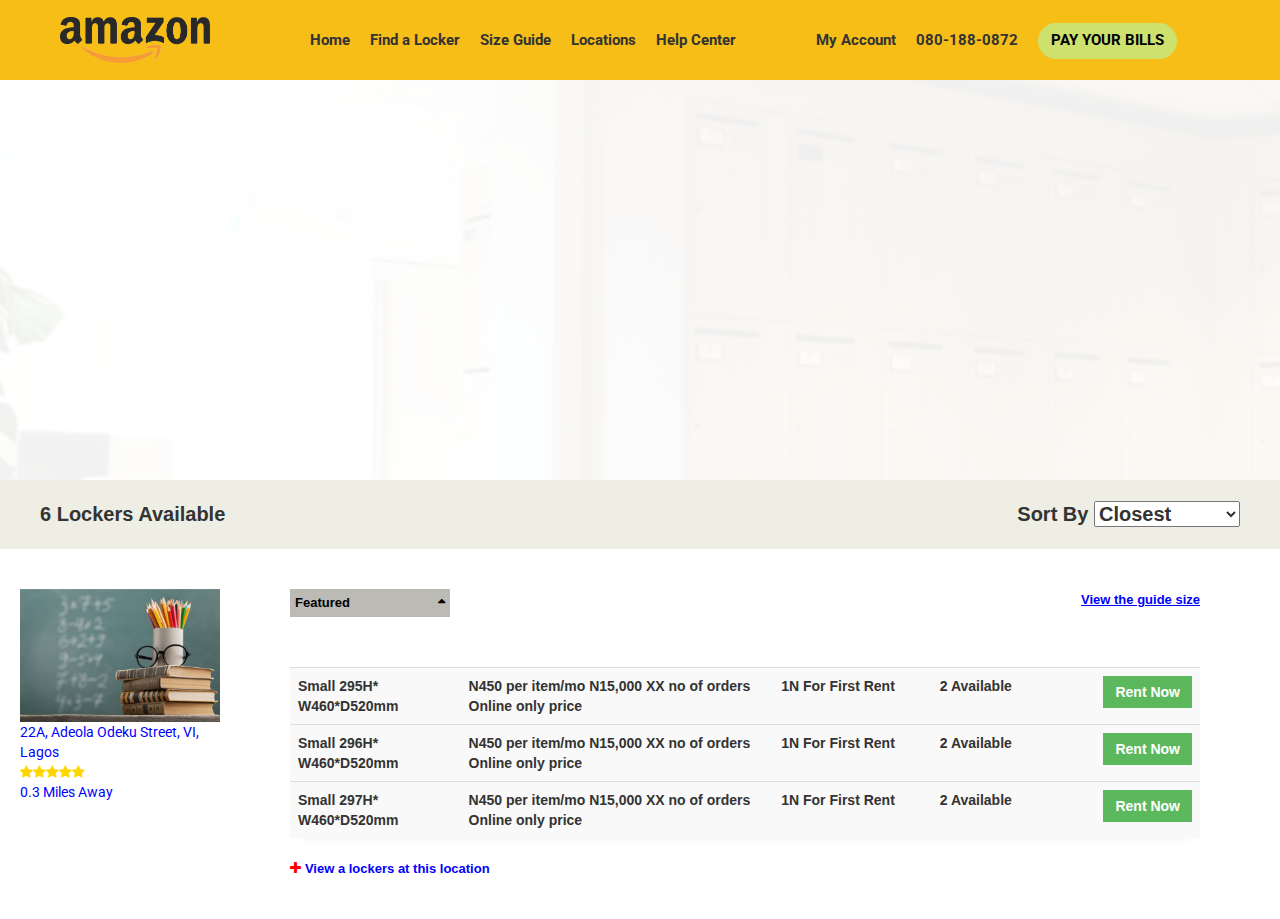
<file: index.html>
<!DOCTYPE html>
<html class="no-js" lang="en">
    <head>
        <meta charset="utf-8" />
        <meta http-equiv="x-ua-compatible" content="ie=edge" />
        <title>HubLocker</title>
        <meta name="description" content="" />
        <meta name="viewport" content="width=device-width, initial-scale=1" />

        <!-- Place favicon.ico in the root directory -->
        <link rel="shortcut icon" type="image/x-icon" href="assets/images/favicon.jpg" />

        <!-- All css files are included here. -->
        <link href="assets/revolution/css/settings.css" rel="stylesheet" />
        <link href="assets/revolution/css/layers.css" rel="stylesheet" />
        <link href="assets/revolution/css/navigation.css" rel="stylesheet" />
        <link href="assets/css/responsive.css" rel="stylesheet" />
        <link href="assets/css/meanmenu.css" rel="stylesheet" />
        <!-- Bootstrap fremwork main css -->
        <link rel="stylesheet" href="assets/css/bootstrap.min.css" />
        <!-- Theme main style -->
        <link rel="stylesheet" href="assets/css/style.css" />
        <link rel="stylesheet" href="assets/css/font-awesome.min.css" />
        <link rel="stylesheet" href="https://fonts.googleapis.com/css?family=Roboto:300,400,400italic,500,900%7CRoboto+Slab:300,400%7CRoboto+Mono:400" />
    </head>

    <body>
        <!-- Body main wrapper start -->
        <div class="wrapper">
            <!-- Start Header Style -->
            <header id="htc__header" class="htc__header__area header--one">
                <!-- Start Mainmenu Area -->
                <div id="sticky-header-with-topbar" class="mainmenu__wrap sticky__header">
                    <div class="container">
                        <div class="row">
                            <div class="menumenu__container clearfix">
                                <div class="col-lg-2 col-md-2 col-sm-3 col-xs-5">
                                    <div class="logo">
                                        <a href="index.html"><img src="assets/images/logo.png" class="logo-img" alt="logo images" /></a>
                                    </div>
                                </div>
                                <div class="col-md-10 col-lg-10 col-sm-8 col-xs-7">
                                    <nav class="main__menu__nav hidden-xs hidden-sm">
                                        <ul class="main__menu">
                                            <li class="drop"><a href="index.html">Home</a></li>
                                            <li class="drop"><a href="index.html">Find a Locker</a></li>
                                            <li class="drop"><a href="index.html">Size Guide</a></li>
                                            <li class="drop"><a href="index.html">Locations</a></li>
                                            <li><a href="#">Help Center</a></li>

                                            <li class="separator"></li>
                                            <li><a href="#">My Account</a></li>
                                            <li><a href="#">080-188-0872</a></li>
                                            <li>
                                                <a href="#"><input type="button" class="header-btn btn" value="PAY YOUR BILLS" /></a>
                                            </li>
                                        </ul>
                                    </nav>
                                </div>
                            </div>
                        </div>
                        <div class="mobile-menu clearfix visible-xs visible-sm">
                            <nav id="mobile_dropdown">
                                <ul>
                                    <li class="drop"><a href="index.html">Home</a></li>
                                    <li class="drop"><a href="index.html">Find a Locker</a></li>
                                    <li class="drop"><a href="index.html">Size Guide</a></li>
                                    <li class="drop"><a href="index.html">Locations</a></li>
                                    <li><a href="#">Help Center</a></li>

                                    <li class="separator"></li>
                                    <li><a href="#">My Account</a></li>
                                    <li><a href="#">080-188-0872</a></li>
                                    <li>
                                        <a href="#"><input type="button" class="header-btn btn" value="PAY YOUR BILLS" /></a>
                                    </li>
                                </ul>
                            </nav>
                        </div>
                    </div>
                    <div class="mobile-menu-area"></div>
                </div>

                <!-- End Mainmenu Area -->
            </header>
            <!-- End Header Area -->

            <!-- SLIDER -->
            <div class="first-slider">
                <div class="slider-content">
                    <div
                        id="rev_slider_98_1_wrapper"
                        class="rev_slider_wrapper fullwidthbanner-container"
                        data-alias="search-form-hero72"
                        style="margin: 0px auto; background-color: transparent; padding: 0px; margin-top: 0px; margin-bottom: 0px;"
                    >
                        <!-- START REVOLUTION SLIDER 5.0.7 fullwidth mode -->
                        <div id="rev_slider_98_1" class="rev_slider fullwidthabanner" style="display: none;" data-version="5.0.7">
                            <ul>
                                <!-- SLIDE  -->
                                <li
                                    data-index="rs-280"
                                    data-transition="zoomout"
                                    data-slotamount="default"
                                    data-easein="Power4.easeInOut"
                                    data-easeout="Power4.easeInOut"
                                    data-masterspeed="2000"
                                    data-rotate="0"
                                    data-saveperformance="off"
                                    data-title="Intro"
                                    data-description=""
                                >
                                    <!-- MAIN IMAGE -->
                                    <img src="assets/images/banner.png" alt="" data-bgposition="center center" data-bgfit="cover" data-bgrepeat="no-repeat" data-bgparallax="10" class="rev-slidebg" data-no-retina />
                                    <!-- LAYERS -->
                                    <!-- LAYER NR. 1 -->
                                    <div
                                        class="tp-caption tp-shape tp-shapewrapper rs-parallaxlevel-0"
                                        id="slide-280-layer-10"
                                        data-x="['center','center','center','center']"
                                        data-hoffset="['0','0','0','0']"
                                        data-y="['middle','middle','middle','middle']"
                                        data-voffset="['0','0','0','0']"
                                        data-width="full"
                                        data-height="400"
                                        data-whitespace="wrap"
                                        data-transform_idle="o:1;"
                                        data-transform_in="opacity:0;s:1500;e:Power3.easeInOut;"
                                        data-transform_out="s:300;s:300;"
                                        data-start="750"
                                        data-basealign="slide"
                                        data-responsive_offset="on"
                                        data-responsive="on"
                                        style="z-index: 5; background-color: rgba(0, 0, 0, 0); border-color: rgba(0, 0, 0, 0.5);"
                                    ></div>
                                    <!-- LAYER NR. 2 -->

                                    <!-- LAYER NR. 3 -->
                                    <div
                                        class="tp-caption NotGeneric-Title tp-resizeme rs-parallaxlevel-0"
                                        id="slide-280-layer-1"
                                        data-x="['left','center','center','center']"
                                        data-hoffset="['0','0','0','0']"
                                        data-y="['top','top','top','top']"
                                        data-voffset="['170','346','262','201']"
                                        data-fontsize="['50','70','40','30']"
                                        data-lineheight="['50','70','40','30']"
                                        data-width="none"
                                        data-height="400"
                                        data-whitespace="nowrap"
                                        data-transform_idle="o:1;"
                                        data-transform_in="z:0;rX:0deg;rY:0;rZ:0;sX:1.5;sY:1.5;skX:0;skY:0;opacity:0;s:1500;e:Power3.easeInOut;"
                                        data-transform_out="y:[100%];s:1000;e:Power2.easeInOut;s:1000;e:Power2.easeInOut;"
                                        data-mask_in="x:0px;y:0px;s:inherit;e:inherit;"
                                        data-mask_out="x:inherit;y:inherit;s:inherit;e:inherit;"
                                        data-start="1000"
                                        data-splitin="none"
                                        data-splitout="none"
                                        data-responsive_offset="on"
                                        style="z-index: 7; white-space: nowrap; font-size: 50px; color: black; line-height: 50px;"
                                    >
                                        Find a Locker
                                    </div>

                                    <!-- LAYER NR. 5 -->
                                    <div
                                        class="tp-caption NotGeneric-CallToAction rs-parallaxlevel-0"
                                        id="slide-280-layer-113"
                                        data-x="['left','center','center','center']"
                                        data-hoffset="['0','0','0','0']"
                                        data-y="['top','top','top','top']"
                                        data-voffset="['240','346','262','201']"
                                        data-width="620"
                                        data-height="none"
                                        data-whitespace="nowrap"
                                        data-transform_idle="o:1;"
                                        data-style_hover="cursor:default;"
                                        data-transform_in="y:50px;opacity:0;s:1500;e:Power4.easeInOut;"
                                        data-transform_out="opacity:0;s:1000;e:Power2.easeInOut;s:1000;e:Power2.easeInOut;"
                                        data-start="1000"
                                        data-splitin="none"
                                        data-splitout="none"
                                        data-responsive_offset="on"
                                        data-responsive="off"
                                        style="z-index: 9; padding: 10px 10px 10px 10px; border-style: none; background-color: rgba(255, 255, 255, 0.7);"
                                    >
                                        <form role="search" method="get" id="searchform" class="revtp-searchform" action="" style="background-color: transparent;">
                                            <input type="text" value="" name="search" required="" id="s" placeholder="Enter City or State" style="background-color: transparent;" />
                                            <button type="submit" id="searchsubmit" style="max-width: 200px; word-wrap: break-word;">
                                                Find Locker <span style="display: block; font-size: 9px; font-weight: bold; color: red; background-color: white; margin-top: 5px;">One Naira For First Rent</span>
                                            </button>
                                        </form>
                                    </div>
                                </li>
                            </ul>
                            <div class="tp-static-layers"></div>
                            <div class="tp-bannertimer tp-bottom" style="visibility: hidden !important;"></div>
                        </div>
                    </div>
                    <!-- END REVOLUTION SLIDER -->
                </div>
            </div>

            <div class="row locker-info-div">
                <div class="col-md-6 col-lg-6 col-sm-12 col-md-12 pull-left">
                    <span class="locker-info">6 Lockers Available</span>
                </div>

                <div class="col-md-6 col-lg-6 col-sm-12 col-md-12 sort-div">
                    <div class="pull-right">
                        <span>Sort By</span>
                        <select name="">
                            <option value="closest">Closest</option>
                            <option value="Lowest Price">Lowest Price</option>
                        </select>
                    </div>
                </div>
            </div>

            <section class="row">
                <div class="col-md-3 sidebar">
                    <div class="sidebar-item">
                        <img src="assets/images/side.jpg" alt="" />
                        <span>22A, Adeola Odeku Street, VI, Lagos</span>
                        <span><i class="fa fa-star"></i><i class="fa fa-star"></i><i class="fa fa-star"></i><i class="fa fa-star"></i><i class="fa fa-star"></i></span>
                        <span>0.3 Miles Away</span>
                    </div>
                </div>
                <div class="col-md-9 main-content">
                    <div class="row">
                        <div class="col-md-6 pull-left" style="right: 0px;">
                            <div class="dropdown">
                                <button class="dropbtn"><span class="pull-left">Featured</span> <i class="fa fa-caret-up pull-right"></i></button>
                                <div class="dropdown-content">
                                    <a href="#">Small</a>
                                    <a href="#">Medium</a>
                                    <a href="#">Large</a>
                                </div>
                            </div>
                        </div>
                        <div class="col-md-6">
                            <div class="pull-right">
                                <a href="#" class="viewguide">View the guide size</a>
                            </div>
                        </div>

                        <div class="col-md-12">
                            <div class="table-wrap table-responsive">
                                <table class="table table-striped">
                                    <tbody>
                                        <tr>
                                            <th scope="row">Small 295H* W460*D520mm</th>
                                            <td>N450 per item/mo N15,000 XX no of orders Online only price</td>
                                            <td>1N For First Rent</td>
                                            <td>2 Available</td>

                                            <td><a href="#" class="btn btn-success pull-right">Rent Now</a></td>
                                        </tr>

                                        <tr>
                                            <th scope="row">Small 296H* W460*D520mm</th>
                                            <td>N450 per item/mo N15,000 XX no of orders Online only price</td>
                                            <td>1N For First Rent</td>
                                            <td>2 Available</td>

                                            <td><a href="#" class="btn btn-success pull-right">Rent Now</a></td>
                                        </tr>

                                        <tr>
                                            <th scope="row">Small 297H* W460*D520mm</th>
                                            <td>N450 per item/mo N15,000 XX no of orders Online only price</td>
                                            <td>1N For First Rent</td>
                                            <td>2 Available</td>

                                            <td><a href="#" class="btn btn-success pull-right">Rent Now</a></td>
                                        </tr>
                                    </tbody>
                                </table>
                            </div>
                            <span> <i class="fa fa-plus red"></i> <a href="#" class="viewguide">View a lockers at this location</a></span>
                        </div>
                    </div>
                </div>
            </section>
        </div>
        <!-- Body main wrapper end -->

        <!-- Placed js at the end of the document so the pages load faster -->

        <!-- jquery file js -->
        <script src="assets\js\jquery-1.12.4.min.js"></script>
        <!-- Bootstrap framework js -->
        <script src="assets/js/bootstrap.min.js"></script>
        <script src="assets/revolution/js/jquery.themepunch.tools.min.js"></script>
        <script src="assets/revolution/js/jquery.themepunch.revolution.min.js"></script>
        <script src="assets/revolution/js/extensions/revolution.extension.actions.min.js"></script>
        <script src="assets/revolution/js/extensions/revolution.extension.carousel.min.js"></script>
        <script src="assets/revolution/js/extensions/revolution.extension.kenburn.min.js"></script>
        <script src="assets/revolution/js/extensions/revolution.extension.layeranimation.min.js"></script>
        <script src="assets/revolution/js/extensions/revolution.extension.migration.min.js"></script>
        <script src="assets/revolution/js/extensions/revolution.extension.navigation.min.js"></script>
        <script src="assets/revolution/js/extensions/revolution.extension.parallax.min.js"></script>
        <script src="assets/revolution/js/extensions/revolution.extension.slideanims.min.js"></script>
        <script src="assets/revolution/js/extensions/revolution.extension.video.min.js"></script>
        <script src="assets/js/meanmenu.js"></script>
        <script src="assets/js/main.js"></script>
        <script type="text/javascript">
            (function ($) {
                "use strict";
                var tpj = jQuery;

                var revapi98;
                tpj(document).ready(function () {
                    if (tpj("#rev_slider_98_1").revolution == undefined) {
                        revslider_showDoubleJqueryError("#rev_slider_98_1");
                    } else {
                        revapi98 = tpj("#rev_slider_98_1")
                            .show()
                            .revolution({
                                sliderType: "hero",
                                jsFileLocation: "revolution/js/",
                                sliderLayout: "fullwidth",
                                dottedOverlay: "none",
                                delay: 9000,
                                navigation: {},
                                responsiveLevels: [1240, 1024, 778, 480],
                                gridwidth: [1240, 1024, 778, 480],
                                gridheight: [600, 450, 400, 400],
                                lazyType: "none",
                                parallax: {
                                    type: "mouse",
                                    origo: "slidercenter",
                                    speed: 2000,
                                    levels: [2, 3, 4, 5, 6, 7, 12, 16, 10, 50],
                                },
                                shadow: 0,
                                spinner: "off",
                                autoHeight: "off",
                                disableProgressBar: "on",
                                hideThumbsOnMobile: "off",
                                hideSliderAtLimit: 0,
                                hideCaptionAtLimit: 0,
                                hideAllCaptionAtLilmit: 0,
                                debugMode: false,
                                fallbacks: {
                                    simplifyAll: "off",
                                    disableFocusListener: false,
                                },
                            });
                    }
                }); /*ready*/
            })(jQuery);
        </script>
    </body>
</html>
</file>
<file: assets/revolution/css/settings.css>
/*-----------------------------------------------------------------------------

-	Revolution Slider 5.0 Default Style Settings -

Screen Stylesheet

version:   	5.0.0
date:      	29/10/15
author:		themepunch
email:     	info@themepunch.com
website:   	http://www.themepunch.com
-----------------------------------------------------------------------------*/



.rtl {	direction: rtl;}
@font-face {
  font-family: 'revicons';
  src: url('../fonts/revicons/revicons.eot?5510888');
  src: url('../fonts/revicons/revicons.eot?5510888#iefix') format('embedded-opentype'),
       url('../fonts/revicons/revicons.woff?5510888') format('woff'),
       url('../fonts/revicons/revicons.ttf?5510888') format('truetype'),
       url('../fonts/revicons/revicons.svg?5510888#revicons') format('svg');
  font-weight: normal;
  font-style: normal;
}

 [class^="revicon-"]:before, [class*=" revicon-"]:before {
  font-family: "revicons";
  font-style: normal;
  font-weight: normal;
  speak: none;
  display: inline-block;
  text-decoration: inherit;
  width: 1em;
  margin-right: .2em;
  text-align: center; 

  /* For safety - reset parent styles, that can break glyph codes*/
  font-variant: normal;
  text-transform: none;

  /* fix buttons height, for twitter bootstrap */
  line-height: 1em;

  /* Animation center compensation - margins should be symmetric */
  /* remove if not needed */
  margin-left: .2em;

  /* you can be more comfortable with increased icons size */
  /* font-size: 120%; */

  /* Uncomment for 3D effect */
  /* text-shadow: 1px 1px 1px rgba(127, 127, 127, 0.3); */
}

.revicon-search-1:before { content: '\e802'; } /* '' */
.revicon-pencil-1:before { content: '\e831'; } /* '' */
.revicon-picture-1:before { content: '\e803'; } /* '' */
.revicon-cancel:before { content: '\e80a'; } /* '' */
.revicon-info-circled:before { content: '\e80f'; } /* '' */
.revicon-trash:before { content: '\e801'; } /* '' */
.revicon-left-dir:before { content: '\e817'; } /* '' */
.revicon-right-dir:before { content: '\e818'; } /* '' */
.revicon-down-open:before { content: '\e83b'; } /* '' */
.revicon-left-open:before { content: '\e819'; } /* '' */
.revicon-right-open:before { content: '\e81a'; } /* '' */
.revicon-angle-left:before { content: '\e820'; } /* '' */
.revicon-angle-right:before { content: '\e81d'; } /* '' */
.revicon-left-big:before { content: '\e81f'; } /* '' */
.revicon-right-big:before { content: '\e81e'; } /* '' */
.revicon-magic:before { content: '\e807'; } /* '' */
.revicon-picture:before { content: '\e800'; } /* '' */
.revicon-export:before { content: '\e80b'; } /* '' */
.revicon-cog:before { content: '\e832'; } /* '' */
.revicon-login:before { content: '\e833'; } /* '' */
.revicon-logout:before { content: '\e834'; } /* '' */
.revicon-video:before { content: '\e805'; } /* '' */
.revicon-arrow-combo:before { content: '\e827'; } /* '' */
.revicon-left-open-1:before { content: '\e82a'; } /* '' */
.revicon-right-open-1:before { content: '\e82b'; } /* '' */
.revicon-left-open-mini:before { content: '\e822'; } /* '' */
.revicon-right-open-mini:before { content: '\e823'; } /* '' */
.revicon-left-open-big:before { content: '\e824'; } /* '' */
.revicon-right-open-big:before { content: '\e825'; } /* '' */
.revicon-left:before { content: '\e836'; } /* '' */
.revicon-right:before { content: '\e826'; } /* '' */
.revicon-ccw:before { content: '\e808'; } /* '' */
.revicon-arrows-ccw:before { content: '\e806'; } /* '' */
.revicon-palette:before { content: '\e829'; } /* '' */
.revicon-list-add:before { content: '\e80c'; } /* '' */
.revicon-doc:before { content: '\e809'; } /* '' */
.revicon-left-open-outline:before { content: '\e82e'; } /* '' */
.revicon-left-open-2:before { content: '\e82c'; } /* '' */
.revicon-right-open-outline:before { content: '\e82f'; } /* '' */
.revicon-right-open-2:before { content: '\e82d'; } /* '' */
.revicon-equalizer:before { content: '\e83a'; } /* '' */
.revicon-layers-alt:before { content: '\e804'; } /* '' */
.revicon-popup:before { content: '\e828'; } /* '' */

							

/******************************
	-	BASIC STYLES		-
******************************/

.rev_slider_wrapper{
	position:relative;
	z-index: 0;
}


.rev_slider{
	position:relative;
	overflow:visible;
}

.tp-overflow-hidden { overflow:hidden;}

.tp-simpleresponsive img,
.rev_slider img{
	max-width:none !important;
	-moz-transition: none;
	-webkit-transition: none;
	-o-transition: none;
	transition: none;
	margin:0px;
	padding:0px;
	border-width:0px;
	border:none;
}

.rev_slider .no-slides-text{
	font-weight:bold;
	text-align:center;
	padding-top:80px;
}

.rev_slider >ul,
.rev_slider_wrapper >ul,
.tp-revslider-mainul >li,
.rev_slider >ul >li,
.rev_slider >ul >li:before,
.tp-revslider-mainul >li:before,
.tp-simpleresponsive >ul,
.tp-simpleresponsive >ul >li,
.tp-simpleresponsive >ul >li:before,
.tp-revslider-mainul >li,
.tp-simpleresponsive >ul >li{
	list-style:none !important;
	position:absolute;	
	margin:0px !important;
	padding:0px !important;
	overflow-x: visible;
	overflow-y: visible;
	list-style-type: none !important;
	background-image:none;
	background-position:0px 0px;
	text-indent: 0em;
	top:0px;left:0px;
}


.tp-revslider-mainul >li,
.rev_slider >ul >li,
.rev_slider >ul >li:before,
.tp-revslider-mainul >li:before,
.tp-simpleresponsive >ul >li,
.tp-simpleresponsive >ul >li:before,
.tp-revslider-mainul >li,
.tp-simpleresponsive >ul >li { 
	visibility:hidden; 
}

.tp-revslider-slidesli,
.tp-revslider-mainul	{	
	padding:0 !important; 
	margin:0 !important; 
	list-style:none !important;
}

.rev_slider li.tp-revslider-slidesli {
    position: absolute !important;
}


.tp-caption .rs-untoggled-content { display:block;}
.tp-caption .rs-toggled-content { display:none;}

.rs-toggle-content-active.tp-caption .rs-toggled-content { display:block;}
.rs-toggle-content-active.tp-caption .rs-untoggled-content { display:none;}

.rev_slider .tp-caption,
.rev_slider .caption 	{ 
	position:relative;  
	visibility:hidden; 
	white-space: nowrap;
	display: block;
}


.rev_slider .tp-mask-wrap .tp-caption,
.rev_slider .tp-mask-wrap *:last-child,
.wpb_text_column .rev_slider .tp-mask-wrap .tp-caption,
.wpb_text_column .rev_slider .tp-mask-wrap *:last-child{
	margin-bottom:0;

}

.tp-svg-layer svg {	width:100%; height:100%;position: relative;vertical-align: top}

	
/* CAROUSEL FUNCTIONS */
.tp-carousel-wrapper {
	cursor:url(openhand.cur), move;
}
.tp-carousel-wrapper.dragged {
	cursor:url(closedhand.cur), move;
}

/* ADDED FOR SLIDELINK MANAGEMENT */
.tp-caption {
	z-index:1
}

.tp_inner_padding {	
	box-sizing:border-box;	
	-webkit-box-sizing:border-box;
	-moz-box-sizing:border-box;
	max-height:none !important;	
}


.tp-caption {	
	-moz-user-select: none;
	-khtml-user-select: none;
	-webkit-user-select: none;
	-o-user-select: none;	
	position:absolute;
	-webkit-font-smoothing: antialiased !important;
}

.tp-caption.tp-layer-selectable {
	-moz-user-select: all;
	-khtml-user-select: all;
	-webkit-user-select: all;
	-o-user-select: all;	
}

.tp-forcenotvisible,
.tp-hide-revslider,
.tp-caption.tp-hidden-caption {	
	visibility:hidden !important; 
	display:none !important
}

.rev_slider embed,
.rev_slider iframe,
.rev_slider object,
.rev_slider audio,
.rev_slider video {
	max-width: none !important
}






/**********************************************
	-	FULLSCREEN AND FULLWIDHT CONTAINERS	-
**********************************************/
.rev_slider_wrapper	{	width:100%;}

.fullscreen-container {	
	position:relative;
	padding:0;
}


.fullwidthbanner-container{
	position:relative;
	padding:0;
	overflow:hidden;
}

.fullwidthbanner-container .fullwidthabanner{
	width:100%;
	position:relative;
}
@media (min-width:1180px) {
    .container-fluid .fullwidthbanner-container .fullwidthabanner{
        width:100%;
        position:relative;
        margin-left: 150px !important;
    }
}



/*********************************
	-	SPECIAL TP CAPTIONS -
**********************************/

.tp-static-layers				{	
	position:absolute; z-index:101; top:0px;left:0px;
	/*pointer-events:none;*/

}


.tp-caption .frontcorner		{
	width: 0;
	height: 0;
	border-left: 40px solid transparent;
	border-right: 0px solid transparent;
	border-top: 40px solid #00A8FF;
	position: absolute;left:-40px;top:0px;
}

.tp-caption .backcorner		{
	width: 0;
	height: 0;
	border-left: 0px solid transparent;
	border-right: 40px solid transparent;
	border-bottom: 40px solid #00A8FF;
	position: absolute;right:0px;top:0px;
}

.tp-caption .frontcornertop		{
	width: 0;
	height: 0;
	border-left: 40px solid transparent;
	border-right: 0px solid transparent;
	border-bottom: 40px solid #00A8FF;
	position: absolute;left:-40px;top:0px;
}

.tp-caption .backcornertop		{
	width: 0;
	height: 0;
	border-left: 0px solid transparent;
	border-right: 40px solid transparent;
	border-top: 40px solid #00A8FF;
	position: absolute;right:0px;top:0px;
}
									
.tp-layer-inner-rotation {	
	position: relative !important;
}		


/***********************************************
	-	SPECIAL ALTERNATIVE IMAGE SETTINGS	-
***********************************************/

img.tp-slider-alternative-image	{	
	width:100%; height:auto;
}


/******************************
	-	IE8 HACKS	-
*******************************/
.noFilterClass {
	filter:none !important;
}


/********************************
	-	FULLSCREEN VIDEO	-
*********************************/

.rs-background-video-layer 		{	position: absolute;top:0px;left:0px; width:100%;height:100%;visibility: hidden;z-index: 0;}

.tp-caption.coverscreenvideo	{	width:100%;height:100%;top:0px;left:0px;position:absolute;}
.caption.fullscreenvideo,
.tp-caption.fullscreenvideo		{	left:0px; top:0px; position:absolute;width:100%;height:100%}

.caption.fullscreenvideo iframe,
.caption.fullscreenvideo audio,
.caption.fullscreenvideo video,
.tp-caption.fullscreenvideo iframe,
.tp-caption.fullscreenvideo iframe audio,
.tp-caption.fullscreenvideo iframe video	{ width:100% !important; height:100% !important; display: none}

.fullcoveredvideo audio,
.fullscreenvideo audio
.fullcoveredvideo video,
.fullscreenvideo video				{	background: #000}

.fullcoveredvideo .tp-poster		{	background-position: center center;background-size: cover;width:100%;height:100%;top:0px;left:0px}


.videoisplaying .html5vid .tp-poster	{	display: none}

.tp-video-play-button					{	
	background:#000;
	background:rgba(0,0,0,0.3);										
	border-radius:5px;-moz-border-radius:5px;-webkit-border-radius:5px;
	position: absolute;
	top: 50%;
	left: 50%;										
	color: #FFF;
	z-index: 3;
	margin-top: -25px;
	margin-left: -25px;
	line-height: 50px !important;
	text-align: center;
	cursor: pointer;
	width: 50px;
	height:50px;
	box-sizing: border-box;
	-moz-box-sizing: border-box;	
	display: inline-block;	
	vertical-align: top;
	z-index: 4;
	opacity: 0;
	-webkit-transition:opacity 300ms ease-out !important;
	-moz-transition:opacity 300ms ease-out !important;
	-o-transition:opacity 300ms ease-out !important;
	transition:opacity 300ms ease-out !important;				
}

.tp-hiddenaudio,
.tp-audio-html5 .tp-video-play-button { display:none !important;}
.tp-caption .html5vid					{	width:100% !important; height:100% !important;}									
.tp-video-play-button i 				{	width:50px;height:50px; display:inline-block; text-align: center; vertical-align: top; line-height: 50px !important; font-size: 40px !important;}									
.tp-caption:hover .tp-video-play-button	{	opacity: 1;}
.tp-caption .tp-revstop					{	display:none; border-left:5px solid #fff !important; border-right:5px solid #fff !important;margin-top:15px !important;line-height: 20px !important;vertical-align: top; font-size:25px !important;}
.videoisplaying .revicon-right-dir		{	display:none}
.videoisplaying .tp-revstop				{	display:inline-block}

.videoisplaying  .tp-video-play-button			{	display:none}
.tp-caption:hover .tp-video-play-button 		{ 	display:block}

.fullcoveredvideo .tp-video-play-button			{	display:none !important}


.fullscreenvideo .fullscreenvideo audio 		{	object-fit:contain !important;}
.fullscreenvideo .fullscreenvideo video 		{	object-fit:contain !important;}

.fullscreenvideo .fullcoveredvideo audio 		{	object-fit:cover !important;}
.fullscreenvideo .fullcoveredvideo video 		{	object-fit:cover !important;}

.tp-video-controls {
	position: absolute;
	bottom: 0;
	left: 0;
	right: 0;
	padding: 5px;
	opacity: 0;
	-webkit-transition: opacity .3s;
	-moz-transition: opacity .3s;
	-o-transition: opacity .3s;
	-ms-transition: opacity .3s;
	transition: opacity .3s;
	background-image: linear-gradient(to bottom, rgb(0,0,0) 13%, rgb(50,50,50) 100%);
	background-image: -o-linear-gradient(bottom, rgb(0,0,0) 13%, rgb(50,50,50) 100%);
	background-image: -moz-linear-gradient(bottom, rgb(0,0,0) 13%, rgb(50,50,50) 100%);
	background-image: -webkit-linear-gradient(bottom, rgb(0,0,0) 13%, rgb(50,50,50) 100%);
	background-image: -ms-linear-gradient(bottom, rgb(0,0,0) 13%, rgb(50,50,50) 100%);
	background-image: -webkit-gradient(linear,left bottom,left top,color-stop(0.13, rgb(0,0,0)),color-stop(1, rgb(50,50,50)));	
	display:table;max-width:100%; overflow:hidden;box-sizing:border-box;-moz-box-sizing:border-box;-webkit-box-sizing:border-box;
}

.tp-caption:hover .tp-video-controls {	opacity: .9;}

.tp-video-button {
	background: rgba(0,0,0,.5);
	border: 0;
	color: #EEE;
	-webkit-border-radius: 3px;
	-moz-border-radius: 3px;
	-o-border-radius: 3px;
	border-radius: 3px;
	cursor:pointer;
	line-height:12px;
	font-size:12px;
	color:#fff;
	padding:0px;
	margin:0px;
	outline: none;
	}
.tp-video-button:hover 				{	cursor: pointer;}


.tp-video-button-wrap,
.tp-video-seek-bar-wrap,
.tp-video-vol-bar-wrap 				{ 	padding:0px 5px;display:table-cell; vertical-align: middle;}

.tp-video-seek-bar-wrap				{	width:80%}
.tp-video-vol-bar-wrap				{	width:20%}

.tp-volume-bar,
.tp-seek-bar						{	width:100%; cursor: pointer;  outline:none; line-height:12px;margin:0; padding:0;}


.rs-fullvideo-cover					{	width:100%;height:100%;top:0px;left:0px;position: absolute; background:transparent;z-index:5;}


.rs-background-video-layer video::-webkit-media-controls { display:none !important;}
.rs-background-video-layer audio::-webkit-media-controls { display:none !important;}

.tp-audio-html5 .tp-video-controls {	opacity: 1 !important; visibility: visible !important}

/********************************
	-	DOTTED OVERLAYS	-
*********************************/
.tp-dottedoverlay						{	background-repeat:repeat;width:100%;height:100%;position:absolute;top:0px;left:0px;z-index:3}
.tp-dottedoverlay.twoxtwo				{	background:url(../assets/gridtile.png)}
.tp-dottedoverlay.twoxtwowhite			{	background:url(../assets/gridtile_white.png)}
.tp-dottedoverlay.threexthree			{	background:url(../assets/gridtile_3x3.png)}
.tp-dottedoverlay.threexthreewhite		{	background:url(../assets/gridtile_3x3_white.png)}


/******************************
	-	SHADOWS		-
******************************/

.tp-shadowcover	{	width:100%;height:100%;top:0px;left:0px;background: #fff;position: absolute; z-index: -1;}
.tp-shadow1 {
	-webkit-box-shadow: 0 10px 6px -6px rgba(0,0,0,0.8);
	   -moz-box-shadow: 0 10px 6px -6px rgba(0,0,0,0.8);
	        box-shadow: 0 10px 6px -6px rgba(0,0,0,0.8);
}

.tp-shadow2:before, .tp-shadow2:after,
.tp-shadow3:before, .tp-shadow4:after
{
  z-index: -2;
  position: absolute;
  content: "";
  bottom: 10px;
  left: 10px;
  width: 50%;
  top: 85%;
  max-width:300px;
  background: transparent;
  -webkit-box-shadow: 0 15px 10px rgba(0,0,0,0.8);
  -moz-box-shadow: 0 15px 10px rgba(0,0,0,0.8);
  box-shadow: 0 15px 10px rgba(0,0,0,0.8);
  -webkit-transform: rotate(-3deg);
  -moz-transform: rotate(-3deg);
  -o-transform: rotate(-3deg);
  -ms-transform: rotate(-3deg);
  transform: rotate(-3deg);
}

.tp-shadow2:after,
.tp-shadow4:after
{
  -webkit-transform: rotate(3deg);
  -moz-transform: rotate(3deg);
  -o-transform: rotate(3deg);
  -ms-transform: rotate(3deg);
  transform: rotate(3deg);
  right: 10px;
  left: auto;
}

.tp-shadow5
{
  	position:relative;       
    -webkit-box-shadow:0 1px 4px rgba(0, 0, 0, 0.3), 0 0 40px rgba(0, 0, 0, 0.1) inset;
       -moz-box-shadow:0 1px 4px rgba(0, 0, 0, 0.3), 0 0 40px rgba(0, 0, 0, 0.1) inset;
            box-shadow:0 1px 4px rgba(0, 0, 0, 0.3), 0 0 40px rgba(0, 0, 0, 0.1) inset;
}
.tp-shadow5:before, .tp-shadow5:after
{
	content:"";
    position:absolute; 
    z-index:-2;
    -webkit-box-shadow:0 0 25px 0px rgba(0,0,0,0.6);
    -moz-box-shadow:0 0 25px 0px  rgba(0,0,0,0.6);
    box-shadow:0 0 25px 0px  rgba(0,0,0,0.6);
    top:30%;
    bottom:0;
    left:20px;
    right:20px;
    -moz-border-radius:100px / 20px;
    border-radius:100px / 20px;
}

/******************************
	-	BUTTONS	-
*******************************/

.tp-button{
	padding:6px 13px 5px;
	border-radius: 3px;
	-moz-border-radius: 3px;
	-webkit-border-radius: 3px;
	height:30px;
	cursor:pointer;
	color:#fff !important; text-shadow:0px 1px 1px rgba(0, 0, 0, 0.6) !important; font-size:15px; line-height:45px !important;
	font-family: arial, sans-serif; font-weight: bold; letter-spacing: -1px;
	text-decoration:none;
}

.tp-button.big	{	color:#fff; text-shadow:0px 1px 1px rgba(0, 0, 0, 0.6); font-weight:bold; padding:9px 20px; font-size:19px;  line-height:57px !important; }


.purchase:hover,
.tp-button:hover,
.tp-button.big:hover {	background-position:bottom, 15px 11px}

	
/*	BUTTON COLORS	*/

.tp-button.green, .tp-button:hover.green,
.purchase.green, .purchase:hover.green			{ background-color:#21a117; -webkit-box-shadow:  0px 3px 0px 0px #104d0b;        -moz-box-shadow:   0px 3px 0px 0px #104d0b;        box-shadow:   0px 3px 0px 0px #104d0b;  }

.tp-button.blue, .tp-button:hover.blue,
.purchase.blue, .purchase:hover.blue			{ background-color:#1d78cb; -webkit-box-shadow:  0px 3px 0px 0px #0f3e68;        -moz-box-shadow:   0px 3px 0px 0px #0f3e68;        box-shadow:   0px 3px 0px 0px #0f3e68}

.tp-button.red, .tp-button:hover.red,
.purchase.red, .purchase:hover.red				{ background-color:#cb1d1d; -webkit-box-shadow:  0px 3px 0px 0px #7c1212;        -moz-box-shadow:   0px 3px 0px 0px #7c1212;        box-shadow:   0px 3px 0px 0px #7c1212}

.tp-button.orange, .tp-button:hover.orange,
.purchase.orange, .purchase:hover.orange		{ background-color:#ff7700; -webkit-box-shadow:  0px 3px 0px 0px #a34c00;        -moz-box-shadow:   0px 3px 0px 0px #a34c00;        box-shadow:   0px 3px 0px 0px #a34c00}

.tp-button.darkgrey,.tp-button.grey,
.tp-button:hover.darkgrey,.tp-button:hover.grey,
.purchase.darkgrey, .purchase:hover.darkgrey	{ background-color:#555; -webkit-box-shadow:  0px 3px 0px 0px #222;        -moz-box-shadow:   0px 3px 0px 0px #222;        box-shadow:   0px 3px 0px 0px #222}

.tp-button.lightgrey, .tp-button:hover.lightgrey,
.purchase.lightgrey, .purchase:hover.lightgrey	{ background-color:#888; -webkit-box-shadow:  0px 3px 0px 0px #555;        -moz-box-shadow:   0px 3px 0px 0px #555;        box-shadow:   0px 3px 0px 0px #555}



/* TP BUTTONS DESKTOP SIZE */

.rev-btn,
.rev-btn:visited						{ 	outline:none !important; box-shadow:none !important; text-decoration: none !important; line-height: 44px; font-size: 17px; font-weight: 500; padding: 12px 35px; box-sizing:border-box;-moz-box-sizing:border-box;-webkit-box-sizing:border-box;  font-family: "Roboto", sans-serif;  cursor: pointer;}

.rev-btn.rev-uppercase,
.rev-btn.rev-uppercase:visited			{ 	text-transform: uppercase; letter-spacing: 1px; font-size: 15px; font-weight: 900; }

.rev-btn.rev-withicon i					{ 	font-size: 15px; font-weight: normal; position: relative; top: 0px; -webkit-transition: all 0.2s ease-out !important; -moz-transition: all 0.2s ease-out !important; -o-transition: all 0.2s ease-out !important; -ms-transition: all 0.2s ease-out !important; margin-left:10px !important;}

.rev-btn.rev-hiddenicon i				{ 	font-size: 15px; font-weight: normal; position: relative; top: 0px; -webkit-transition: all 0.2s ease-out !important; -moz-transition: all 0.2s ease-out !important; -o-transition: all 0.2s ease-out !important; -ms-transition: all 0.2s ease-out !important; opacity: 0; margin-left:0px !important; width:0px !important;  }
.rev-btn.rev-hiddenicon:hover i			{   opacity: 1 !important; margin-left:10px !important; width:auto !important;}

/* REV BUTTONS MEDIUM */
.rev-btn.rev-medium,
.rev-btn.rev-medium:visited				{	 line-height: 36px; font-size: 14px; padding: 10px 30px; }

.rev-btn.rev-medium.rev-withicon i		{ 	font-size: 14px; top: 0px; }

.rev-btn.rev-medium.rev-hiddenicon i	{ 	font-size: 14px; top: 0px; }


/* REV BUTTONS SMALL */
.rev-btn.rev-small,
.rev-btn.rev-small:visited				{	line-height: 28px; font-size: 12px; padding: 7px 20px; }

.rev-btn.rev-small.rev-withicon i		{	font-size: 12px; top: 0px; }

.rev-btn.rev-small.rev-hiddenicon i		{ 	font-size: 12px; top: 0px; }


/* ROUNDING OPTIONS */
.rev-maxround 							{ 	-webkit-border-radius: 30px; -moz-border-radius: 30px; border-radius: 30px; }
.rev-minround 							{ 	-webkit-border-radius: 3px; -moz-border-radius: 3px; border-radius: 3px; }	


/* BURGER BUTTON */
.rev-burger {
  position: relative;
  width: 60px;
  height: 60px;
  box-sizing: border-box;
  padding: 22px 0 0 14px;
  border-radius: 50%;
  border: 1px solid rgba(51,51,51,0.25);
  tap-highlight-color: transparent;
  cursor: pointer;
}
.rev-burger span {
  display: block;
  width: 30px;
  height: 3px;
  background: #333;
  transition: .7s;
  pointer-events: none;
  transform-style: flat !important;
}
.rev-burger span:nth-child(2) {
  margin: 3px 0;
}

#dialog_addbutton .rev-burger:hover :first-child,
.open .rev-burger :first-child,
.open.rev-burger :first-child {
  transform: translateY(6px) rotate(-45deg);
  -webkit-transform: translateY(6px) rotate(-45deg);
}
#dialog_addbutton .rev-burger:hover :nth-child(2),
.open .rev-burger :nth-child(2),
.open.rev-burger :nth-child(2) {
  transform: rotate(-45deg);
  -webkit-transform: rotate(-45deg);
  opacity: 0;
}
#dialog_addbutton .rev-burger:hover :last-child,
.open .rev-burger :last-child,
.open.rev-burger :last-child {
  transform: translateY(-6px) rotate(-135deg);
  -webkit-transform: translateY(-6px) rotate(-135deg);
}

.rev-burger.revb-white {
  border: 2px solid rgba(255,255,255,0.2);
}
.rev-burger.revb-white span {
  background: #fff;
}
.rev-burger.revb-whitenoborder {
  border: 0;
}
.rev-burger.revb-whitenoborder span {
  background: #fff;
}
.rev-burger.revb-darknoborder {
  border: 0;
}
.rev-burger.revb-darknoborder span {
  background: #333;
}

.rev-burger.revb-whitefull {
  background: #fff;
  border:none;
}

.rev-burger.revb-whitefull span {
	background:#333;
}

.rev-burger.revb-darkfull {
  background: #333;
  border:none;
}

.rev-burger.revb-darkfull span {
	background:#fff;
}


/* SCROLL DOWN BUTTON */
@-webkit-keyframes rev-ani-mouse {
	0% { opacity: 1;top: 29%;}
	15% {opacity: 1;top: 50%;}
	50% { opacity: 0;top: 50%;}
	100% { opacity: 0;top: 29%;}
}
@-moz-keyframes rev-ani-mouse {
	0% {opacity: 1;top: 29%;}
	15% {opacity: 1;top: 50%;}
	50% {opacity: 0;top: 50%;}
	100% {opacity: 0;top: 29%;}
}
@keyframes rev-ani-mouse {
	0% {opacity: 1;top: 29%;}
	15% {opacity: 1;top: 50%;}
	50% {opacity: 0;top: 50%;}
	100% {opacity: 0;top: 29%;}
}
.rev-scroll-btn {
	display: inline-block;
	position: relative;
	left: 0;
	right: 0;
	text-align: center;
	cursor: pointer;
	width:35px;
	height:55px;
	-webkit-box-sizing: border-box;
	-moz-box-sizing: border-box;
	box-sizing: border-box;
	border: 3px solid white;
	border-radius: 23px;
}
.rev-scroll-btn > * {
	display: inline-block;
	line-height: 18px;
	font-size: 13px;
	font-weight: normal;
	color: #7f8c8d;
	color: #ffffff;
	font-family: "proxima-nova", "Helvetica Neue", Helvetica, Arial, sans-serif;
	letter-spacing: 2px;
}
.rev-scroll-btn > *:hover,
.rev-scroll-btn > *:focus,
.rev-scroll-btn > *.active {
	color: #ffffff;
}
.rev-scroll-btn > *:hover,
.rev-scroll-btn > *:focus,
.rev-scroll-btn > *:active,
.rev-scroll-btn > *.active {
	filter: alpha(opacity=80);
}

.rev-scroll-btn.revs-fullwhite  {
	background:#fff;
}

.rev-scroll-btn.revs-fullwhite span {
	background: #333;	
}

.rev-scroll-btn.revs-fulldark  {
	background:#333;
	border:none;
}

.rev-scroll-btn.revs-fulldark  span {
	background: #fff;	
}

.rev-scroll-btn span {
	position: absolute;
	display: block;
	top: 29%;
	left: 50%;
	width: 8px;
	height: 8px;
	margin: -4px 0 0 -4px;
	background: white;
	border-radius: 50%;
	-webkit-animation: rev-ani-mouse 2.5s linear infinite;
	-moz-animation: rev-ani-mouse 2.5s linear infinite;
	animation: rev-ani-mouse 2.5s linear infinite;
}

.rev-scroll-btn.revs-dark {
	border-color:#333;
}
.rev-scroll-btn.revs-dark span {
	background: #333;	
}

.rev-control-btn {
	position: relative;
	display: inline-block;
	z-index: 5;	
	color: #FFF;  
	font-size: 20px;
	line-height: 60px;
	font-weight: 400;
	font-style: normal;
	font-family: Roboto;	
	text-decoration: none;
	text-align: center;
	background-color: #000;	
	border-radius: 50px;	
	text-shadow: none;
	background-color: rgba(0, 0, 0, 0.50);
	width:60px;
	height:60px;
	box-sizing: border-box;
	cursor: pointer;
}

.rev-cbutton-dark-sr	{	
	border-radius: 3px;		
}

.rev-cbutton-light	{	
	color: #333;  	
	background-color: rgba(255,255,255, 0.75);	
}

.rev-cbutton-light-sr	{		
	color: #333;  	
	border-radius: 3px;		
	background-color: rgba(255,255,255, 0.75);
}


.rev-sbutton {	
	line-height: 37px;	
	width:37px;
	height:37px;	
}

.rev-sbutton-blue	{	
	background-color: #3B5998
}
.rev-sbutton-lightblue	{	
	background-color: #00A0D1;
}
.rev-sbutton-red	{	
	background-color: #DD4B39;
}




/************************************
-	TP BANNER TIMER		-
*************************************/
.tp-bannertimer								{	visibility: hidden; width:100%; height:5px; /*background:url(../assets/timer.png);*/ background: #fff; background: rgba(0,0,0,0.15); position:absolute; z-index:200; top:0px}
.tp-bannertimer.tp-bottom					{	top:auto; bottom:0px !important;height:5px}


/*********************************************
-	BASIC SETTINGS FOR THE BANNER	-
***********************************************/

 .tp-simpleresponsive img {
	-moz-user-select: none;
    -khtml-user-select: none;
    -webkit-user-select: none;
    -o-user-select: none;
}

.tp-caption img {
	background: transparent;
	-ms-filter: "progid:DXImageTransform.Microsoft.gradient(startColorstr=#00FFFFFF,endColorstr=#00FFFFFF)";
	filter: progid:DXImageTransform.Microsoft.gradient(startColorstr=#00FFFFFF,endColorstr=#00FFFFFF);
	zoom: 1;
}



/*  CAPTION SLIDELINK   **/
.caption.slidelink a div,
.tp-caption.slidelink a div {	width:3000px; height:1500px;  background:url(../assets/coloredbg.png) repeat}
.tp-caption.slidelink a span{	background:url(../assets/coloredbg.png) repeat}
.tp-shape {	width:100%;height:100%;}



/*********************************************
-	WOOCOMMERCE STYLES	-
***********************************************/

.tp-caption .rs-starring				{	display: inline-block}
.tp-caption .rs-starring .star-rating	{	float: none;}

.tp-caption .rs-starring .star-rating {
	color: #FFC321 !important;
	display: inline-block;
    vertical-align: top;
}

.tp-caption .rs-starring .star-rating, 
.tp-caption .rs-starring-page .star-rating {	
	position: relative;
	height: 1em;
	
	width: 5.4em;
	font-family: star;
}

.tp-caption  .rs-starring .star-rating:before, 
.tp-caption  .rs-starring-page .star-rating:before {
	content: "\73\73\73\73\73";
	color: #E0DADF;
	float: left;
	top: 0;
	left: 0;
	position: absolute;
}

.tp-caption .rs-starring .star-rating span {
	overflow: hidden;
	float: left;
	top: 0;
	left: 0;
	position: absolute;
	padding-top: 1.5em;
	font-size: 1em !important;
}

.tp-caption .rs-starring .star-rating span:before,
.tp-caption .rs-starring .star-rating span:before {
	content: "\53\53\53\53\53";
	top: 0;
	position: absolute;
	left: 0;
}

.tp-caption .rs-starring .star-rating {
	color: #FFC321 !important;
}


.tp-caption .rs-starring .star-rating, 
.tp-caption .rs-starring-page .star-rating {
	
	font-size: 1em !important;
	font-family: star;
}


/******************************
	-	LOADER FORMS	-
********************************/

.tp-loader 	{
	top:50%; left:50%;
	z-index:10000;
	position:absolute;
}

.tp-loader.spinner0 {
	width: 40px;
	height: 40px;
	background-color: #fff;
	background:url(../assets/loader.gif) no-repeat center center;
	box-shadow: 0px 0px 20px 0px rgba(0,0,0,0.15);
	-webkit-box-shadow: 0px 0px 20px 0px rgba(0,0,0,0.15);
	margin-top:-20px;
	margin-left:-20px;
	-webkit-animation: tp-rotateplane 1.2s infinite ease-in-out;
	animation: tp-rotateplane 1.2s infinite ease-in-out;
	border-radius: 3px;
	-moz-border-radius: 3px;
	-webkit-border-radius: 3px;
}


.tp-loader.spinner1 {
	width: 40px;
	height: 40px;
	background-color: #fff;
	box-shadow: 0px 0px 20px 0px rgba(0,0,0,0.15);
	-webkit-box-shadow: 0px 0px 20px 0px rgba(0,0,0,0.15);
	margin-top:-20px;
	margin-left:-20px;
	-webkit-animation: tp-rotateplane 1.2s infinite ease-in-out;
	animation: tp-rotateplane 1.2s infinite ease-in-out;
	border-radius: 3px;
	-moz-border-radius: 3px;
	-webkit-border-radius: 3px;
}



.tp-loader.spinner5 	{	
	background:url(../assets/loader.gif) no-repeat 10px 10px;
	background-color:#fff;
	margin:-22px -22px;
	width:44px;height:44px;
	border-radius: 3px;
	-moz-border-radius: 3px;
	-webkit-border-radius: 3px;
}


@-webkit-keyframes tp-rotateplane {
  0% { -webkit-transform: perspective(120px) }
  50% { -webkit-transform: perspective(120px) rotateY(180deg) }
  100% { -webkit-transform: perspective(120px) rotateY(180deg)  rotateX(180deg) }
}

@keyframes tp-rotateplane {
  0% { transform: perspective(120px) rotateX(0deg) rotateY(0deg);} 
  50% { transform: perspective(120px) rotateX(-180.1deg) rotateY(0deg);} 
  100% { transform: perspective(120px) rotateX(-180deg) rotateY(-179.9deg);}
}


.tp-loader.spinner2 {
	width: 40px;
	height: 40px;
	margin-top:-20px;margin-left:-20px;
	background-color: #ff0000;
	box-shadow: 0px 0px 20px 0px rgba(0,0,0,0.15);
	-webkit-box-shadow: 0px 0px 20px 0px rgba(0,0,0,0.15);
	border-radius: 100%;
	-webkit-animation: tp-scaleout 1.0s infinite ease-in-out;
	animation: tp-scaleout 1.0s infinite ease-in-out;
}

@-webkit-keyframes tp-scaleout {
  0% { -webkit-transform: scale(0.0) }
  100% {-webkit-transform: scale(1.0); opacity: 0;}
}

@keyframes tp-scaleout {
  0% {transform: scale(0.0);-webkit-transform: scale(0.0);} 
  100% {transform: scale(1.0);-webkit-transform: scale(1.0);opacity: 0;}
}


.tp-loader.spinner3 {
  margin: -9px 0px 0px -35px;
  width: 70px;
  text-align: center;
}

.tp-loader.spinner3 .bounce1,
.tp-loader.spinner3 .bounce2,
.tp-loader.spinner3 .bounce3 {
  width: 18px;
  height: 18px;
  background-color: #fff;
  box-shadow: 0px 0px 20px 0px rgba(0,0,0,0.15);
  -webkit-box-shadow: 0px 0px 20px 0px rgba(0,0,0,0.15);
  border-radius: 100%;
  display: inline-block;
  -webkit-animation: tp-bouncedelay 1.4s infinite ease-in-out;
  animation: tp-bouncedelay 1.4s infinite ease-in-out;
  /* Prevent first frame from flickering when animation starts */
  -webkit-animation-fill-mode: both;
  animation-fill-mode: both;
}

.tp-loader.spinner3 .bounce1 {
  -webkit-animation-delay: -0.32s;
  animation-delay: -0.32s;
}

.tp-loader.spinner3 .bounce2 {
  -webkit-animation-delay: -0.16s;
  animation-delay: -0.16s;
}

@-webkit-keyframes tp-bouncedelay {
  0%, 80%, 100% { -webkit-transform: scale(0.0) }
  40% { -webkit-transform: scale(1.0) }
}

@keyframes tp-bouncedelay {
  0%, 80%, 100% {transform: scale(0.0);} 
  40% {transform: scale(1.0);}
}




.tp-loader.spinner4 {
  margin: -20px 0px 0px -20px;
  width: 40px;
  height: 40px;
  text-align: center;
  -webkit-animation: tp-rotate 2.0s infinite linear;
  animation: tp-rotate 2.0s infinite linear;
}

.tp-loader.spinner4 .dot1,
.tp-loader.spinner4 .dot2 {
  width: 60%;
  height: 60%;
  display: inline-block;
  position: absolute;
  top: 0;
  background-color: #fff;
  border-radius: 100%;
  -webkit-animation: tp-bounce 2.0s infinite ease-in-out;
  animation: tp-bounce 2.0s infinite ease-in-out;
  box-shadow: 0px 0px 20px 0px rgba(0,0,0,0.15);
  -webkit-box-shadow: 0px 0px 20px 0px rgba(0,0,0,0.15);
}

.tp-loader.spinner4 .dot2 {
  top: auto;
  bottom: 0px;
  -webkit-animation-delay: -1.0s;
  animation-delay: -1.0s;
}

@-webkit-keyframes tp-rotate { 100% { -webkit-transform: rotate(360deg) }}
@keyframes tp-rotate { 100% { transform: rotate(360deg); -webkit-transform: rotate(360deg) }}

@-webkit-keyframes tp-bounce {
  0%, 100% { -webkit-transform: scale(0.0) }
  50% { -webkit-transform: scale(1.0) }
}

@keyframes tp-bounce {
  0%, 100% {transform: scale(0.0);} 
  50% { transform: scale(1.0);}
}



/***********************************************
	-  STANDARD NAVIGATION SETTINGS 
***********************************************/


.tp-thumbs.navbar,
.tp-bullets.navbar,
.tp-tabs.navbar					{	border:none; min-height: 0; margin:0; border-radius: 0; -moz-border-radius:0; -webkit-border-radius:0;}

.tp-tabs,
.tp-thumbs,
.tp-bullets						{	position:absolute; display:block; z-index:1000; top:0px; left:0px;}

.tp-tab,
.tp-thumb 						{	cursor: pointer; position:absolute;opacity:0.5;  box-sizing: border-box;-moz-box-sizing: border-box;-webkit-box-sizing: border-box;}

.tp-arr-imgholder,
.tp-videoposter,
.tp-thumb-image,
.tp-tab-image					{	background-position: center center; background-size:cover;width:100%;height:100%; display:block; position:absolute;top:0px;left:0px;}

.tp-tab:hover,
.tp-tab.selected,
.tp-thumb:hover,
.tp-thumb.selected				{	opacity:1;}

.tp-tab-mask,
.tp-thumb-mask 					{	box-sizing:border-box !important; -webkit-box-sizing:border-box !important; -moz-box-sizing:border-box !important}

.tp-tabs,
.tp-thumbs						{	box-sizing:content-box !important; -webkit-box-sizing:content-box !important; -moz-box-sizing: content-box !important}

.tp-bullet 						{	width:15px;height:15px; position:absolute; background:#fff; background:rgba(255,255,255,0.3); cursor: pointer;}
.tp-bullet.selected,
.tp-bullet:hover				{	background:#fff;}

.tp-bannertimer					{	background:#000; background:rgba(0,0,0,0.15); height:5px;}


.tparrows						{	cursor:pointer; background:#000; background:rgba(0,0,0,0.5); width:40px;height:40px;position:absolute; display:block; z-index:1000; }
.tparrows:hover 				{	background:#000;}
.tparrows:before				{	font-family: "revicons"; font-size:15px; color:#fff; display:block; line-height: 40px; text-align: center;}
.tparrows.tp-leftarrow:before	{	content: '\e824'; }
.tparrows.tp-rightarrow:before	{	content: '\e825'; }



/***************************
	- KEN BURNS FIXES -
***************************/

body.rtl .tp-kbimg {left: 0 !important}



/***************************
	- 3D SHADOW MODE -
***************************/

.dddwrappershadow { box-shadow:0 45px 100px rgba(0, 0, 0, 0.4);}

/*******************
	- DEBUG MODE -
*******************/

.hglayerinfo				   {	  position: fixed;
  bottom: 0px;
  left: 0px;
  color: #FFF;
  font-size: 12px;
  line-height: 20px;
  font-weight: 600;
  background: rgba(0, 0, 0, 0.75);
  padding: 5px 10px;
  z-index: 2000;
  white-space: normal;}
.hginfo 					   { 	position:absolute;top:-2px;left:-2px;color:#e74c3c;font-size:12px;font-weight:600; background:#000;padding:2px 5px;}
.indebugmode .tp-caption:hover { 	border:1px dashed #c0392b !important;}
.helpgrid 					   { 	border:2px dashed #c0392b;position:absolute;top:0px;left:0px;z-index:0 }
#revsliderlogloglog				{	padding:15px;color:#fff;position:fixed; top:0px;left:0px;width:200px;height:150px;background:rgba(0,0,0,0.7); z-index:100000; font-size:10px; overflow:scroll;}
</file>
<file: assets/revolution/css/layers.css>
/*-----------------------------------------------------------------------------

-	Revolution Slider 5.0 Layer Style Settings -

Screen Stylesheet

version:   	5.0.0
date:      	18/03/15
author:		themepunch
email:     	info@themepunch.com
website:   	http://www.themepunch.com
-----------------------------------------------------------------------------*/
.wrapper{
	overflow: hidden;

}
.tp-caption.Twitter-Content a,.tp-caption.Twitter-Content a:visited
{
	color:#0084B4!important;
}

.tp-caption.Twitter-Content a:hover
{
	color:#0084B4!important;
	text-decoration:underline!important;
}

.tp-caption.medium_grey,.medium_grey
{
	background-color:#888;
	border-style:none;
	border-width:0;
	color:#fff;
	font-family:Arial;
	font-size:20px;
	font-weight:700;
	line-height:20px;
	margin:0;
	padding:2px 4px;
	position:absolute;
	text-shadow:0 2px 5px rgba(0,0,0,0.5);
	white-space:nowrap;
}

.tp-caption.small_text,.small_text
{
	border-style:none;
	border-width:0;
	color:#fff;
	font-family:Arial;
	font-size:14px;
	font-weight:700;
	line-height:20px;
	margin:0;
	position:absolute;
	text-shadow:0 2px 5px rgba(0,0,0,0.5);
	white-space:nowrap;
}

.tp-caption.medium_text,.medium_text
{
	border-style:none;
	border-width:0;
	color:#fff;
	font-family:Arial;
	font-size:20px;
	font-weight:700;
	line-height:20px;
	margin:0;
	position:absolute;
	text-shadow:0 2px 5px rgba(0,0,0,0.5);
	white-space:nowrap;
}

.tp-caption.large_text,.large_text
{
	border-style:none;
	border-width:0;
	color:#fff;
	font-family:Arial;
	font-size:40px;
	font-weight:700;
	line-height:40px;
	margin:0;
	position:absolute;
	text-shadow:0 2px 5px rgba(0,0,0,0.5);
	white-space:nowrap;
}

.tp-caption.very_large_text,.very_large_text
{
	border-style:none;
	border-width:0;
	color:#fff;
	font-family:Arial;
	font-size:60px;
	font-weight:700;
	letter-spacing:-2px;
	line-height:60px;
	margin:0;
	position:absolute;
	text-shadow:0 2px 5px rgba(0,0,0,0.5);
	white-space:nowrap;
}

.tp-caption.very_big_white,.very_big_white
{
	background-color:#000;
	border-style:none;
	border-width:0;
	color:#fff;
	font-family:Arial;
	font-size:60px;
	font-weight:800;
	line-height:60px;
	margin:0;
	padding:1px 4px 0;
	position:absolute;
	text-shadow:none;
	white-space:nowrap;
}

.tp-caption.very_big_black,.very_big_black
{
	background-color:#fff;
	border-style:none;
	border-width:0;
	color:#000;
	font-family:Arial;
	font-size:60px;
	font-weight:700;
	line-height:60px;
	margin:0;
	padding:1px 4px 0;
	position:absolute;
	text-shadow:none;
	white-space:nowrap;
}

.tp-caption.modern_medium_fat,.modern_medium_fat
{
	border-style:none;
	border-width:0;
	color:#000;
	font-family:"Open Sans", sans-serif;
	font-size:24px;
	font-weight:800;
	line-height:20px;
	margin:0;
	position:absolute;
	text-shadow:none;
	white-space:nowrap;
}

.tp-caption.modern_medium_fat_white,.modern_medium_fat_white
{
	border-style:none;
	border-width:0;
	color:#fff;
	font-family:"Open Sans", sans-serif;
	font-size:24px;
	font-weight:800;
	line-height:20px;
	margin:0;
	position:absolute;
	text-shadow:none;
	white-space:nowrap;
}

.tp-caption.modern_medium_light,.modern_medium_light
{
	border-style:none;
	border-width:0;
	color:#000;
	font-family:"Open Sans", sans-serif;
	font-size:24px;
	font-weight:300;
	line-height:20px;
	margin:0;
	position:absolute;
	text-shadow:none;
	white-space:nowrap;
}

.tp-caption.modern_big_bluebg,.modern_big_bluebg
{
	background-color:#4e5b6c;
	border-style:none;
	border-width:0;
	color:#fff;
	font-family:"Open Sans", sans-serif;
	font-size:30px;
	font-weight:800;
	letter-spacing:0;
	line-height:36px;
	margin:0;
	padding:3px 10px;
	position:absolute;
	text-shadow:none;
}

.tp-caption.modern_big_redbg,.modern_big_redbg
{
	background-color:#de543e;
	border-style:none;
	border-width:0;
	color:#fff;
	font-family:"Open Sans", sans-serif;
	font-size:30px;
	font-weight:300;
	letter-spacing:0;
	line-height:36px;
	margin:0;
	padding:1px 10px 3px;
	position:absolute;
	text-shadow:none;
}

.tp-caption.modern_small_text_dark,.modern_small_text_dark
{
	border-style:none;
	border-width:0;
	color:#555;
	font-family:Arial;
	font-size:14px;
	line-height:22px;
	margin:0;
	position:absolute;
	text-shadow:none;
	white-space:nowrap;
}

.tp-caption.boxshadow,.boxshadow
{
	-moz-box-shadow:0 0 20px rgba(0,0,0,0.5);
	-webkit-box-shadow:0 0 20px rgba(0,0,0,0.5);
	box-shadow:0 0 20px rgba(0,0,0,0.5);
}

.tp-caption.black,.black
{
	color:#000;
	text-shadow:none;
}

.tp-caption.noshadow,.noshadow
{
	text-shadow:none;
}

.tp-caption.thinheadline_dark,.thinheadline_dark
{
	background-color:transparent;
	color:rgba(0,0,0,0.85);
	font-family:"Open Sans";
	font-size:30px;
	font-weight:300;
	line-height:30px;
	position:absolute;
	text-shadow:none;
}

.tp-caption.thintext_dark,.thintext_dark
{
	background-color:transparent;
	color:rgba(0,0,0,0.85);
	font-family:"Open Sans";
	font-size:16px;
	font-weight:300;
	line-height:26px;
	position:absolute;
	text-shadow:none;
}

.tp-caption.largeblackbg,.largeblackbg
{
	-moz-border-radius:0;
	-webkit-border-radius:0;
	background-color:#000;
	border-radius:0;
	color:#fff;
	font-family:"Open Sans";
	font-size:50px;
	font-weight:300;
	line-height:70px;
	padding:0 20px;
	position:absolute;
	text-shadow:none;
}

.tp-caption.largepinkbg,.largepinkbg
{
	-moz-border-radius:0;
	-webkit-border-radius:0;
	background-color:#db4360;
	border-radius:0;
	color:#fff;
	font-family:"Open Sans";
	font-size:50px;
	font-weight:300;
	line-height:70px;
	padding:0 20px;
	position:absolute;
	text-shadow:none;
}

.tp-caption.largewhitebg,.largewhitebg
{
	-moz-border-radius:0;
	-webkit-border-radius:0;
	background-color:#fff;
	border-radius:0;
	color:#000;
	font-family:"Open Sans";
	font-size:50px;
	font-weight:300;
	line-height:70px;
	padding:0 20px;
	position:absolute;
	text-shadow:none;
}

.tp-caption.largegreenbg,.largegreenbg
{
	-moz-border-radius:0;
	-webkit-border-radius:0;
	background-color:#67ae73;
	border-radius:0;
	color:#fff;
	font-family:"Open Sans";
	font-size:50px;
	font-weight:300;
	line-height:70px;
	padding:0 20px;
	position:absolute;
	text-shadow:none;
}

.tp-caption.excerpt,.excerpt
{
	background-color:rgba(0,0,0,1);
	border-color:#fff;
	border-style:none;
	border-width:0;
	color:#fff;
	font-family:Arial;
	font-size:36px;
	font-weight:700;
	height:auto;
	letter-spacing:-1.5px;
	line-height:36px;
	margin:0;
	padding:1px 4px 0;
	text-decoration:none;
	text-shadow:none;
	white-space:normal!important;
	width:150px;
}

.tp-caption.large_bold_grey,.large_bold_grey
{
	background-color:transparent;
	border-color:#ffd658;
	border-style:none;
	border-width:0;
	color:#666;
	font-family:"Open Sans";
	font-size:60px;
	font-weight:800;
	line-height:60px;
	margin:0;
	padding:1px 4px 0;
	text-decoration:none;
	text-shadow:none;
}

.tp-caption.medium_thin_grey,.medium_thin_grey
{
	background-color:transparent;
	border-color:#ffd658;
	border-style:none;
	border-width:0;
	color:#666;
	font-family:"Open Sans";
	font-size:34px;
	font-weight:300;
	line-height:30px;
	margin:0;
	padding:1px 4px 0;
	text-decoration:none;
	text-shadow:none;
}

.tp-caption.small_thin_grey,.small_thin_grey
{
	background-color:transparent;
	border-color:#ffd658;
	border-style:none;
	border-width:0;
	color:#757575;
	font-family:"Open Sans";
	font-size:18px;
	font-weight:300;
	line-height:26px;
	margin:0;
	padding:1px 4px 0;
	text-decoration:none;
	text-shadow:none;
}

.tp-caption.lightgrey_divider,.lightgrey_divider
{
	background-color:rgba(235,235,235,1);
	background-position:initial initial;
	background-repeat:initial initial;
	border-color:#222;
	border-style:none;
	border-width:0;
	height:3px;
	text-decoration:none;
	width:370px;
}

.tp-caption.large_bold_darkblue,.large_bold_darkblue
{
	background-color:transparent;
	border-color:#ffd658;
	border-style:none;
	border-width:0;
	color:#34495e;
	font-family:"Open Sans";
	font-size:58px;
	font-weight:800;
	line-height:60px;
	text-decoration:none;
}

.tp-caption.medium_bg_darkblue,.medium_bg_darkblue
{
	background-color:#34495e;
	border-color:#ffd658;
	border-style:none;
	border-width:0;
	color:#fff;
	font-family:"Open Sans";
	font-size:20px;
	font-weight:800;
	line-height:20px;
	padding:10px;
	text-decoration:none;
}

.tp-caption.medium_bold_red,.medium_bold_red
{
	background-color:transparent;
	border-color:#ffd658;
	border-style:none;
	border-width:0;
	color:#e33a0c;
	font-family:"Open Sans";
	font-size:24px;
	font-weight:800;
	line-height:30px;
	padding:0;
	text-decoration:none;
}

.tp-caption.medium_light_red,.medium_light_red
{
	background-color:transparent;
	border-color:#ffd658;
	border-style:none;
	border-width:0;
	color:#e33a0c;
	font-family:"Open Sans";
	font-size:21px;
	font-weight:300;
	line-height:26px;
	padding:0;
	text-decoration:none;
}

.tp-caption.medium_bg_red,.medium_bg_red
{
	background-color:#e33a0c;
	border-color:#ffd658;
	border-style:none;
	border-width:0;
	color:#fff;
	font-family:"Open Sans";
	font-size:20px;
	font-weight:800;
	line-height:20px;
	padding:10px;
	text-decoration:none;
}

.tp-caption.medium_bold_orange,.medium_bold_orange
{
	background-color:transparent;
	border-color:#ffd658;
	border-style:none;
	border-width:0;
	color:#f39c12;
	font-family:"Open Sans";
	font-size:24px;
	font-weight:800;
	line-height:30px;
	text-decoration:none;
}

.tp-caption.medium_bg_orange,.medium_bg_orange
{
	background-color:#f39c12;
	border-color:#ffd658;
	border-style:none;
	border-width:0;
	color:#fff;
	font-family:"Open Sans";
	font-size:20px;
	font-weight:800;
	line-height:20px;
	padding:10px;
	text-decoration:none;
}

.tp-caption.grassfloor,.grassfloor
{
	background-color:rgba(160,179,151,1);
	border-color:#222;
	border-style:none;
	border-width:0;
	height:150px;
	text-decoration:none;
	width:4000px;
}

.tp-caption.large_bold_white,.large_bold_white
{
	background-color:transparent;
	border-color:#ffd658;
	border-style:none;
	border-width:0;
	color:#fff;
	font-family:"Open Sans";
	font-size:58px;
	font-weight:800;
	line-height:60px;
	text-decoration:none;
}

.tp-caption.medium_light_white,.medium_light_white
{
	background-color:transparent;
	border-color:#ffd658;
	border-style:none;
	border-width:0;
	color:#fff;
	font-family:"Open Sans";
	font-size:30px;
	font-weight:300;
	line-height:36px;
	padding:0;
	text-decoration:none;
}

.tp-caption.mediumlarge_light_white,.mediumlarge_light_white
{
	background-color:transparent;
	border-color:#ffd658;
	border-style:none;
	border-width:0;
	color:#fff;
	font-family:"Open Sans";
	font-size:34px;
	font-weight:300;
	line-height:40px;
	padding:0;
	text-decoration:none;
}

.tp-caption.mediumlarge_light_white_center,.mediumlarge_light_white_center
{
	background-color:transparent;
	border-color:#ffd658;
	border-style:none;
	border-width:0;
	color:#fff;
	font-family:"Open Sans";
	font-size:34px;
	font-weight:300;
	line-height:40px;
	padding:0;
	text-align:center;
	text-decoration:none;
}

.tp-caption.medium_bg_asbestos,.medium_bg_asbestos
{
	background-color:#7f8c8d;
	border-color:#ffd658;
	border-style:none;
	border-width:0;
	color:#fff;
	font-family:"Open Sans";
	font-size:20px;
	font-weight:800;
	line-height:20px;
	padding:10px;
	text-decoration:none;
}

.tp-caption.medium_light_black,.medium_light_black
{
	background-color:transparent;
	border-color:#ffd658;
	border-style:none;
	border-width:0;
	color:#000;
	font-family:"Open Sans";
	font-size:30px;
	font-weight:300;
	line-height:36px;
	padding:0;
	text-decoration:none;
}

.tp-caption.large_bold_black,.large_bold_black
{
	background-color:transparent;
	border-color:#ffd658;
	border-style:none;
	border-width:0;
	color:#000;
	font-family:"Open Sans";
	font-size:58px;
	font-weight:800;
	line-height:60px;
	text-decoration:none;
}

.tp-caption.mediumlarge_light_darkblue,.mediumlarge_light_darkblue
{
	background-color:transparent;
	border-color:#ffd658;
	border-style:none;
	border-width:0;
	color:#34495e;
	font-family:"Open Sans";
	font-size:34px;
	font-weight:300;
	line-height:40px;
	padding:0;
	text-decoration:none;
}

.tp-caption.small_light_white,.small_light_white
{
	background-color:transparent;
	border-color:#ffd658;
	border-style:none;
	border-width:0;
	color:#fff;
	font-family:"Open Sans";
	font-size:17px;
	font-weight:300;
	line-height:28px;
	padding:0;
	text-decoration:none;
}

.tp-caption.roundedimage,.roundedimage
{
	border-color:#222;
	border-style:none;
	border-width:0;
}

.tp-caption.large_bg_black,.large_bg_black
{
	background-color:#000;
	border-color:#ffd658;
	border-style:none;
	border-width:0;
	color:#fff;
	font-family:"Open Sans";
	font-size:40px;
	font-weight:800;
	line-height:40px;
	padding:10px 20px 15px;
	text-decoration:none;
}

.tp-caption.mediumwhitebg,.mediumwhitebg
{
	background-color:#fff;
	border-color:#000;
	border-style:none;
	border-width:0;
	color:#000;
	font-family:"Open Sans";
	font-size:30px;
	font-weight:300;
	line-height:30px;
	padding:5px 15px 10px;
	text-decoration:none;
	text-shadow:none;
}

.tp-caption.maincaption,.maincaption
{
	background-color:transparent;
	border-color:#000;
	border-style:none;
	border-width:0;
	color:#212a40;
	font-family:roboto;
	font-size:33px;
	font-weight:500;
	line-height:43px;
	text-decoration:none;
	text-shadow:none;
}

.tp-caption.miami_title_60px,.miami_title_60px
{
	background-color:transparent;
	border-color:#000;
	border-style:none;
	border-width:0;
	color:#fff;
	font-family:"Source Sans Pro";
	font-size:60px;
	font-weight:700;
	letter-spacing:1px;
	line-height:60px;
	text-decoration:none;
	text-shadow:none;
}

.tp-caption.miami_subtitle,.miami_subtitle
{
	background-color:transparent;
	border-color:#000;
	border-style:none;
	border-width:0;
	color:rgba(255,255,255,0.65);
	font-family:"Source Sans Pro";
	font-size:17px;
	font-weight:400;
	letter-spacing:2px;
	line-height:24px;
	text-decoration:none;
	text-shadow:none;
}

.tp-caption.divideline30px,.divideline30px
{
	background:#fff;
	background-color:#fff;
	border-color:#222;
	border-style:none;
	border-width:0;
	height:2px;
	min-width:30px;
	text-decoration:none;
}

.tp-caption.Miami_nostyle,.Miami_nostyle
{
	border-color:#222;
	border-style:none;
	border-width:0;
}

.tp-caption.miami_content_light,.miami_content_light
{
	background-color:transparent;
	border-color:#000;
	border-style:none;
	border-width:0;
	color:#fff;
	font-family:"Source Sans Pro";
	font-size:22px;
	font-weight:400;
	letter-spacing:0;
	line-height:28px;
	text-decoration:none;
	text-shadow:none;
}

.tp-caption.miami_title_60px_dark,.miami_title_60px_dark
{
	background-color:transparent;
	border-color:#000;
	border-style:none;
	border-width:0;
	color:#333;
	font-family:"Source Sans Pro";
	font-size:60px;
	font-weight:700;
	letter-spacing:1px;
	line-height:60px;
	text-decoration:none;
	text-shadow:none;
}

.tp-caption.miami_content_dark,.miami_content_dark
{
	background-color:transparent;
	border-color:#000;
	border-style:none;
	border-width:0;
	color:#666;
	font-family:"Source Sans Pro";
	font-size:22px;
	font-weight:400;
	letter-spacing:0;
	line-height:28px;
	text-decoration:none;
	text-shadow:none;
}

.tp-caption.divideline30px_dark,.divideline30px_dark
{
	background-color:#333;
	border-color:#222;
	border-style:none;
	border-width:0;
	height:2px;
	min-width:30px;
	text-decoration:none;
}

.tp-caption.ellipse70px,.ellipse70px
{
	background-color:rgba(0,0,0,0.14902);
	border-color:#222;
	border-radius:50px 50px 50px 50px;
	border-style:none;
	border-width:0;
	cursor:pointer;
	line-height:1px;
	min-height:70px;
	min-width:70px;
	text-decoration:none;
}

.tp-caption.arrowicon,.arrowicon
{
	border-color:#222;
	border-style:none;
	border-width:0;
	line-height:1px;
}

.tp-caption.MarkerDisplay,.MarkerDisplay
{
	background-color:transparent;
	border-color:#000;
	border-radius:0 0 0 0;
	border-style:none;
	border-width:0;
	font-family:Permanent Marker;
	font-style:normal;
	padding:0;
	text-decoration:none;
	text-shadow:none;
}

.tp-caption.Restaurant-Display,.Restaurant-Display
{
	background-color:transparent;
	border-color:transparent;
	border-radius:0 0 0 0;
	border-style:none;
	border-width:0;
	color:#fff;
	font-family:Roboto;
	font-size:120px;
	font-style:normal;
	font-weight:700;
	line-height:120px;
	padding:0;
	text-decoration:none;
}

.tp-caption.Restaurant-Cursive,.Restaurant-Cursive
{
	background-color:transparent;
	border-color:transparent;
	border-radius:0 0 0 0;
	border-style:none;
	border-width:0;
	color:#fff;
	font-family:Nothing you could do;
	font-size:30px;
	font-style:normal;
	font-weight:400;
	letter-spacing:2px;
	line-height:30px;
	padding:0;
	text-decoration:none;
}

.tp-caption.Restaurant-ScrollDownText,.Restaurant-ScrollDownText
{
	background-color:transparent;
	border-color:transparent;
	border-radius:0 0 0 0;
	border-style:none;
	border-width:0;
	color:#fff;
	font-family:Roboto;
	font-size:17px;
	font-style:normal;
	font-weight:400;
	letter-spacing:2px;
	line-height:17px;
	padding:0;
	text-decoration:none;
}

.tp-caption.Restaurant-Description,.Restaurant-Description
{
	background-color:transparent;
	border-color:transparent;
	border-radius:0 0 0 0;
	border-style:none;
	border-width:0;
	color:#fff;
	font-family:Roboto;
	font-size:20px;
	font-style:normal;
	font-weight:300;
	letter-spacing:3px;
	line-height:30px;
	padding:0;
	text-decoration:none;
}

.tp-caption.Restaurant-Price,.Restaurant-Price
{
	background-color:transparent;
	border-color:transparent;
	border-radius:0 0 0 0;
	border-style:none;
	border-width:0;
	color:#fff;
	font-family:Roboto;
	font-size:30px;
	font-style:normal;
	font-weight:300;
	letter-spacing:3px;
	line-height:30px;
	padding:0;
	text-decoration:none;
}

.tp-caption.Restaurant-Menuitem,.Restaurant-Menuitem
{
	background-color:rgba(0,0,0,1.00);
	border-color:transparent;
	border-radius:0 0 0 0;
	border-style:none;
	border-width:0;
	color:rgba(255,255,255,1.00);
	font-family:Roboto;
	font-size:17px;
	font-style:normal;
	font-weight:400;
	letter-spacing:2px;
	line-height:17px;
	padding:10px 30px;
	text-align:left;
	text-decoration:none;
}

.tp-caption.Furniture-LogoText,.Furniture-LogoText
{
	background-color:transparent;
	border-color:transparent;
	border-radius:0 0 0 0;
	border-style:none;
	border-width:0;
	color:rgba(230,207,163,1.00);
	font-family:Roboto;
	font-size:160px;
	font-style:normal;
	font-weight:300;
	line-height:150px;
	padding:0;
	text-decoration:none;
	text-shadow:none;
}

.tp-caption.Furniture-Plus,.Furniture-Plus
{
	background-color:rgba(255,255,255,1.00);
	border-color:transparent;
	border-radius:30px 30px 30px 30px;
	border-style:none;
	border-width:0;
	box-shadow:rgba(0,0,0,0.1) 0 1px 3px;
	color:rgba(230,207,163,1.00);
	font-family:Roboto;
	font-size:20px;
	font-style:normal;
	font-weight:400;
	line-height:20px;
	padding:6px 7px 4px;
	text-decoration:none;
	text-shadow:none;
}

.tp-caption.Furniture-Title,.Furniture-Title
{
	background-color:transparent;
	border-color:transparent;
	border-radius:0 0 0 0;
	border-style:none;
	border-width:0;
	color:rgba(0,0,0,1.00);
	font-family:Roboto;
	font-size:20px;
	font-style:normal;
	font-weight:700;
	letter-spacing:3px;
	line-height:20px;
	padding:0;
	text-decoration:none;
	text-shadow:none;
}

.tp-caption.Furniture-Subtitle,.Furniture-Subtitle
{
	background-color:transparent;
	border-color:transparent;
	border-radius:0 0 0 0;
	border-style:none;
	border-width:0;
	color:rgba(0,0,0,1.00);
	font-family:Roboto;
	font-size:17px;
	font-style:normal;
	font-weight:300;
	line-height:20px;
	padding:0;
	text-decoration:none;
	text-shadow:none;
}

.tp-caption.Gym-Display,.Gym-Display
{
	background-color:transparent;
	border-color:transparent;
	border-radius:0 0 0 0;
	border-style:none;
	border-width:0;
	color:rgba(255,255,255,1.00);
	font-family:Roboto;
	font-size:80px;
	font-style:normal;
	font-weight:900;
	line-height:70px;
	padding:0;
	text-decoration:none;
}

.tp-caption.Gym-Subline,.Gym-Subline
{
	background-color:transparent;
	border-color:transparent;
	border-radius:0 0 0 0;
	border-style:none;
	border-width:0;
	color:rgba(255,255,255,1.00);
	font-family:Roboto;
	font-size:30px;
	font-style:normal;
	font-weight:100;
	letter-spacing:5px;
	line-height:30px;
	padding:0;
	text-decoration:none;
}

.tp-caption.Gym-SmallText,.Gym-SmallText
{
	background-color:transparent;
	border-color:transparent;
	border-radius:0 0 0 0;
	border-style:none;
	border-width:0;
	color:rgba(255,255,255,1.00);
	font-family:Roboto;
	font-size:17px;
	font-style:normal;
	font-weight:300;
	line-height:22;
	padding:0;
	text-decoration:none;
	text-shadow:none;
}

.tp-caption.Fashion-SmallText,.Fashion-SmallText
{
	background-color:transparent;
	border-color:transparent;
	border-radius:0 0 0 0;
	border-style:none;
	border-width:0;
	color:rgba(255,255,255,1.00);
	font-family:Roboto;
	font-size:12px;
	font-style:normal;
	font-weight:600;
	letter-spacing:2px;
	line-height:20px;
	padding:0;
	text-decoration:none;
}

.tp-caption.Fashion-BigDisplay,.Fashion-BigDisplay
{
	background-color:transparent;
	border-color:transparent;
	border-radius:0 0 0 0;
	border-style:none;
	border-width:0;
	color:rgba(0,0,0,1.00);
	font-family:Roboto;
	font-size:60px;
	font-style:normal;
	font-weight:900;
	letter-spacing:2px;
	line-height:60px;
	padding:0;
	text-decoration:none;
}

.tp-caption.Fashion-TextBlock,.Fashion-TextBlock
{
	background-color:transparent;
	border-color:transparent;
	border-radius:0 0 0 0;
	border-style:none;
	border-width:0;
	color:rgba(0,0,0,1.00);
	font-family:Roboto;
	font-size:20px;
	font-style:normal;
	font-weight:400;
	letter-spacing:2px;
	line-height:40px;
	padding:0;
	text-decoration:none;
}

.tp-caption.Sports-Display,.Sports-Display
{
	background-color:transparent;
	border-color:transparent;
	border-radius:0 0 0 0;
	border-style:none;
	border-width:0;
	color:rgba(255,255,255,1.00);
	font-family:Roboto;
	font-size:130px;
	font-style:normal;
	font-weight:100;
	letter-spacing:13px;
	line-height:130px;
	padding:0;
	text-decoration:none;
}

.tp-caption.Sports-DisplayFat,.Sports-DisplayFat
{
	background-color:transparent;
	border-color:transparent;
	border-radius:0 0 0 0;
	border-style:none;
	border-width:0;
	color:rgba(255,255,255,1.00);
	font-family:Roboto;
	font-size:130px;
	font-style:normal;
	font-weight:900;
	line-height:130px;
	padding:0;
	text-decoration:none;
}

.tp-caption.Sports-Subline,.Sports-Subline
{
	background-color:transparent;
	border-color:transparent;
	border-radius:0 0 0 0;
	border-style:none;
	border-width:0;
	color:rgba(0,0,0,1.00);
	font-family:Roboto;
	font-size:32px;
	font-style:normal;
	font-weight:400;
	letter-spacing:4px;
	line-height:32px;
	padding:0;
	text-decoration:none;
}

.tp-caption.Instagram-Caption,.Instagram-Caption
{
	background-color:transparent;
	border-color:transparent;
	border-radius:0 0 0 0;
	border-style:none;
	border-width:0;
	color:rgba(255,255,255,1.00);
	font-family:Roboto;
	font-size:20px;
	font-style:normal;
	font-weight:900;
	line-height:20px;
	padding:0;
	text-decoration:none;
}

.tp-caption.News-Title,.News-Title
{
	background-color:transparent;
	border-color:transparent;
	border-radius:0 0 0 0;
	border-style:none;
	border-width:0;
	color:rgba(255,255,255,1.00);
	font-family:Roboto Slab;
	font-size:70px;
	font-style:normal;
	font-weight:400;
	line-height:60px;
	padding:0;
	text-decoration:none;
}

.tp-caption.News-Subtitle,.News-Subtitle
{
	background-color:rgba(255,255,255,0);
	border-color:transparent;
	border-radius:0 0 0 0;
	border-style:none;
	border-width:0;
	color:rgba(255,255,255,1.00);
	font-family:Roboto Slab;
	font-size:15px;
	font-style:normal;
	font-weight:300;
	line-height:24px;
	padding:0;
	text-decoration:none;
}

.tp-caption.News-Subtitle:hover,.News-Subtitle:hover
{
	background-color:rgba(255,255,255,0);
	border-color:transparent;
	border-radius:0 0 0 0;
	border-style:solid;
	border-width:0;
	color:rgba(255,255,255,0.65);
	text-decoration:none;
}

.tp-caption.Photography-Display,.Photography-Display
{
	background-color:transparent;
	border-color:transparent;
	border-radius:0 0 0 0;
	border-style:none;
	border-width:0;
	color:rgba(255,255,255,1.00);
	font-family:Roboto;
	font-size:80px;
	font-style:normal;
	font-weight:100;
	letter-spacing:5px;
	line-height:70px;
	padding:0;
	text-decoration:none;
}

.tp-caption.Photography-Subline,.Photography-Subline
{
	background-color:transparent;
	border-color:transparent;
	border-radius:0 0 0 0;
	border-style:none;
	border-width:0;
	color:rgba(119,119,119,1.00);
	font-family:Roboto;
	font-size:20px;
	font-style:normal;
	font-weight:300;
	letter-spacing:3px;
	line-height:30px;
	padding:0;
	text-decoration:none;
}

.tp-caption.Photography-ImageHover,.Photography-ImageHover
{
	background-color:transparent;
	border-color:rgba(255,255,255,0);
	border-radius:0 0 0 0;
	border-style:none;
	border-width:0;
	color:rgba(255,255,255,1.00);
	font-size:20px;
	font-style:normal;
	font-weight:400;
	line-height:22;
	padding:0;
	text-decoration:none;
}

.tp-caption.Photography-ImageHover:hover,.Photography-ImageHover:hover
{
	background-color:transparent;
	border-color:transparent;
	border-radius:0 0 0 0;
	border-style:none;
	border-width:0;
	color:rgba(255,255,255,1.00);
	text-decoration:none;
}

.tp-caption.Photography-Menuitem,.Photography-Menuitem
{
	background-color:rgba(0,0,0,0.65);
	border-color:transparent;
	border-radius:0 0 0 0;
	border-style:none;
	border-width:0;
	color:rgba(255,255,255,1.00);
	font-family:Roboto;
	font-size:20px;
	font-style:normal;
	font-weight:300;
	letter-spacing:2px;
	line-height:20px;
	padding:3px 5px 3px 8px;
	text-decoration:none;
}

.tp-caption.Photography-Menuitem:hover,.Photography-Menuitem:hover
{
	background-color:rgba(0,255,222,0.65);
	border-color:transparent;
	border-radius:0 0 0 0;
	border-style:none;
	border-width:0;
	color:rgba(255,255,255,1.00);
	text-decoration:none;
}

.tp-caption.Photography-Textblock,.Photography-Textblock
{
	background-color:transparent;
	border-color:transparent;
	border-radius:0 0 0 0;
	border-style:none;
	border-width:0;
	color:rgba(255,255,255,1.00);
	font-family:Roboto;
	font-size:17px;
	font-style:normal;
	font-weight:300;
	letter-spacing:2px;
	line-height:30px;
	padding:0;
	text-decoration:none;
}

.tp-caption.Photography-Subline-2,.Photography-Subline-2
{
	background-color:transparent;
	border-color:transparent;
	border-radius:0 0 0 0;
	border-style:none;
	border-width:0;
	color:rgba(255,255,255,0.35);
	font-family:Roboto;
	font-size:20px;
	font-style:normal;
	font-weight:300;
	letter-spacing:3px;
	line-height:30px;
	padding:0;
	text-decoration:none;
}

.tp-caption.Photography-ImageHover2,.Photography-ImageHover2
{
	background-color:transparent;
	border-color:rgba(255,255,255,0);
	border-radius:0 0 0 0;
	border-style:none;
	border-width:0;
	color:rgba(255,255,255,1.00);
	font-family:Arial;
	font-size:20px;
	font-style:normal;
	font-weight:400;
	line-height:22;
	padding:0;
	text-decoration:none;
}

.tp-caption.Photography-ImageHover2:hover,.Photography-ImageHover2:hover
{
	background-color:transparent;
	border-color:transparent;
	border-radius:0 0 0 0;
	border-style:none;
	border-width:0;
	color:rgba(255,255,255,1.00);
	text-decoration:none;
}

.tp-caption.WebProduct-Title,.WebProduct-Title
{
	background-color:transparent;
	border-color:transparent;
	border-radius:0 0 0 0;
	border-style:none;
	border-width:0;
	color:rgba(51,51,51,1.00);
	font-family:Roboto;
	font-size:90px;
	font-style:normal;
	font-weight:100;
	line-height:90px;
	padding:0;
	text-decoration:none;
}

.tp-caption.WebProduct-SubTitle,.WebProduct-SubTitle
{
	background-color:transparent;
	border-color:transparent;
	border-radius:0 0 0 0;
	border-style:none;
	border-width:0;
	color:rgba(153,153,153,1.00);
	font-family:Roboto;
	font-size:15px;
	font-style:normal;
	font-weight:400;
	line-height:20px;
	padding:0;
	text-decoration:none;
}

.tp-caption.WebProduct-Content,.WebProduct-Content
{
	background-color:transparent;
	border-color:transparent;
	border-radius:0 0 0 0;
	border-style:none;
	border-width:0;
	color:rgba(153,153,153,1.00);
	font-family:Roboto;
	font-size:16px;
	font-style:normal;
	font-weight:600;
	line-height:24px;
	padding:0;
	text-decoration:none;
}

.tp-caption.WebProduct-Menuitem,.WebProduct-Menuitem
{
	background-color:rgba(51,51,51,1.00);
	border-color:transparent;
	border-radius:0 0 0 0;
	border-style:none;
	border-width:0;
	color:rgba(255,255,255,1.00);
	font-family:Roboto;
	font-size:15px;
	font-style:normal;
	font-weight:500;
	letter-spacing:2px;
	line-height:20px;
	padding:3px 5px 3px 8px;
	text-align:left;
	text-decoration:none;
}

.tp-caption.WebProduct-Menuitem:hover,.WebProduct-Menuitem:hover
{
	background-color:rgba(255,255,255,1.00);
	border-color:transparent;
	border-radius:0 0 0 0;
	border-style:none;
	border-width:0;
	color:rgba(153,153,153,1.00);
	text-decoration:none;
}

.tp-caption.WebProduct-Title-Light,.WebProduct-Title-Light
{
	background-color:transparent;
	border-color:transparent;
	border-radius:0 0 0 0;
	border-style:none;
	border-width:0;
	color:rgba(255,255,255,1.00);
	font-family:Roboto;
	font-size:90px;
	font-style:normal;
	font-weight:100;
	line-height:90px;
	padding:0;
	text-align:left;
	text-decoration:none;
}

.tp-caption.WebProduct-SubTitle-Light,.WebProduct-SubTitle-Light
{
	background-color:transparent;
	border-color:transparent;
	border-radius:0 0 0 0;
	border-style:none;
	border-width:0;
	color:rgba(255,255,255,0.35);
	font-family:Roboto;
	font-size:15px;
	font-style:normal;
	font-weight:400;
	line-height:20px;
	padding:0;
	text-align:left;
	text-decoration:none;
}

.tp-caption.WebProduct-Content-Light,.WebProduct-Content-Light
{
	background-color:transparent;
	border-color:transparent;
	border-radius:0 0 0 0;
	border-style:none;
	border-width:0;
	color:rgba(255,255,255,0.65);
	font-family:Roboto;
	font-size:16px;
	font-style:normal;
	font-weight:600;
	line-height:24px;
	padding:0;
	text-align:left;
	text-decoration:none;
}

.tp-caption.FatRounded,.FatRounded
{
	background-color:rgba(0,0,0,0.50);
	border-color:rgba(211,211,211,1.00);
	border-radius:50px 50px 50px 50px;
	border-style:none;
	border-width:0;
	color:rgba(255,255,255,1.00);
	font-family:Roboto;
	font-size:30px;
	font-style:normal;
	font-weight:900;
	line-height:30px;
	padding:20px 22px 20px 25px;
	text-align:left;
	text-decoration:none;
	text-shadow:none;
}

.tp-caption.FatRounded:hover,.FatRounded:hover
{
	background-color:rgba(0,0,0,1.00);
	border-color:rgba(211,211,211,1.00);
	border-radius:50px 50px 50px 50px;
	border-style:none;
	border-width:0;
	color:rgba(255,255,255,1.00);
	text-decoration:none;
}

.tp-caption.NotGeneric-Title,.NotGeneric-Title
{
	background-color:transparent;
	border-color:transparent;
	border-radius:0 0 0 0;
	border-style:none;
	border-width:0;
	color:rgba(255,255,255,1.00);
	font-family:Roboto;
	font-size:70px;
	font-style:normal;
	font-weight:800;
	line-height:70px;
	padding:10px 0;
	text-decoration:none;
}

.tp-caption.NotGeneric-SubTitle,.NotGeneric-SubTitle
{
	background-color:transparent;
	border-color:transparent;
	border-radius:0 0 0 0;
	border-style:none;
	border-width:0;
	color:rgba(255,255,255,1.00);
	font-family:Roboto;
	font-size:13px;
	font-style:normal;
	font-weight:500;
	letter-spacing:4px;
	line-height:20px;
	padding:0;
	text-align:left;
	text-decoration:none;
}

.tp-caption.NotGeneric-CallToAction,.NotGeneric-CallToAction
{
	background-color:rgba(0,0,0,0);
	border-color:rgba(255,255,255,0.50);
	border-radius:0 0 0 0;
	border-style:solid;
	border-width:1px;
	color:rgba(255,255,255,1.00);
	font-family:Roboto;
	font-size:14px;
	font-style:normal;
	font-weight:500;
	letter-spacing:3px;
	line-height:14px;
	padding:10px 30px;
	text-align:left;
	text-decoration:none;
}

.tp-caption.NotGeneric-CallToAction:hover,.NotGeneric-CallToAction:hover
{
	background-color:transparent;
	border-color:rgba(255,255,255,1.00);
	border-radius:0 0 0 0;
	border-style:solid;
	border-width:1px;
	color:rgba(255,255,255,1.00);
	text-decoration:none;
}

.tp-caption.NotGeneric-Icon,.NotGeneric-Icon
{
	background-color:rgba(0,0,0,0);
	border-color:rgba(255,255,255,0);
	border-radius:0 0 0 0;
	border-style:solid;
	border-width:0;
	color:rgba(255,255,255,1.00);
	font-family:Roboto;
	font-size:30px;
	font-style:normal;
	font-weight:400;
	letter-spacing:3px;
	line-height:30px;
	padding:0;
	text-align:left;
	text-decoration:none;
}

.tp-caption.NotGeneric-Menuitem,.NotGeneric-Menuitem
{
	background-color:rgba(0,0,0,0);
	border-color:rgba(255,255,255,0.15);
	border-radius:0 0 0 0;
	border-style:solid;
	border-width:1px;
	color:rgba(255,255,255,1.00);
	font-family:Roboto;
	font-size:14px;
	font-style:normal;
	font-weight:500;
	letter-spacing:3px;
	line-height:14px;
	padding:27px 30px;
	text-align:left;
	text-decoration:none;
}

.tp-caption.NotGeneric-Menuitem:hover,.NotGeneric-Menuitem:hover
{
	background-color:rgba(0,0,0,0);
	border-color:rgba(255,255,255,1.00);
	border-radius:0 0 0 0;
	border-style:solid;
	border-width:1px;
	color:rgba(255,255,255,1.00);
	text-decoration:none;
}

.tp-caption.MarkerStyle,.MarkerStyle
{
	background-color:transparent;
	border-color:transparent;
	border-radius:0 0 0 0;
	border-style:none;
	border-width:0;
	color:rgba(255,255,255,1.00);
	font-family:"Permanent Marker";
	font-size:17px;
	font-style:normal;
	font-weight:100;
	line-height:30px;
	padding:0;
	text-align:left;
	text-decoration:none;
}

.tp-caption.Gym-Menuitem,.Gym-Menuitem
{
	background-color:rgba(0,0,0,1.00);
	border-color:rgba(255,255,255,0);
	border-radius:3px 3px 3px 3px;
	border-style:solid;
	border-width:2px;
	color:rgba(255,255,255,1.00);
	font-family:Roboto;
	font-size:20px;
	font-style:normal;
	font-weight:300;
	letter-spacing:2px;
	line-height:20px;
	padding:3px 5px 3px 8px;
	text-align:left;
	text-decoration:none;
}

.tp-caption.Gym-Menuitem:hover,.Gym-Menuitem:hover
{
	background-color:rgba(0,0,0,1.00);
	border-color:rgba(255,255,255,0.25);
	border-radius:3px 3px 3px 3px;
	border-style:solid;
	border-width:2px;
	color:rgba(255,255,255,1.00);
	text-decoration:none;
}

.tp-caption.Newspaper-Button,.Newspaper-Button
{
	background-color:rgba(255,255,255,0);
	border-color:rgba(255,255,255,0.25);
	border-radius:0 0 0 0;
	border-style:solid;
	border-width:1px;
	color:rgba(255,255,255,1.00);
	font-family:Roboto;
	font-size:13px;
	font-style:normal;
	font-weight:700;
	letter-spacing:2px;
	line-height:17px;
	padding:12px 35px;
	text-align:left;
	text-decoration:none;
}

.tp-caption.Newspaper-Button:hover,.Newspaper-Button:hover
{
	background-color:rgba(255,255,255,1.00);
	border-color:rgba(255,255,255,1.00);
	border-radius:0 0 0 0;
	border-style:solid;
	border-width:1px;
	color:rgba(0,0,0,1.00);
	text-decoration:none;
}

.tp-caption.Newspaper-Subtitle,.Newspaper-Subtitle
{
	background-color:transparent;
	border-color:transparent;
	border-radius:0 0 0 0;
	border-style:none;
	border-width:0;
	color:rgba(168,216,238,1.00);
	font-family:Roboto;
	font-size:15px;
	font-style:normal;
	font-weight:300;
	line-height:20px;
	padding:0;
	text-align:left;
	text-decoration:none;
}

.tp-caption.Newspaper-Title,.Newspaper-Title
{
	background-color:transparent;
	border-color:transparent;
	border-radius:0 0 0 0;
	border-style:none;
	border-width:0;
	color:rgba(255,255,255,1.00);
	font-family:"Roboto";
	font-size:40px;
	font-style:normal;
	font-weight:300;
	line-height:55px;
	padding:0 0 10px;
	text-align:left;
	text-decoration:none;
}

.tp-caption.Newspaper-Title-Centered,.Newspaper-Title-Centered
{
	background-color:transparent;
	border-color:transparent;
	border-radius:0 0 0 0;
	text-transform: uppercase;
	border-style:none;
	border-width:0;
	color:rgba(255,255,255,1.00);
	font-family:"Roboto";
	font-size:40px;
	font-style:normal;
	font-weight:bold;
	line-height:55px;
	padding:0 0 10px;
	text-align:center;
	text-decoration:none;
}

.tp-caption.Hero-Button,.Hero-Button
{
	background-color:rgba(0,0,0,0);
	border-color:rgba(255,255,255,0.50);
	border-radius:0 0 0 0;
	border-style:solid;
	border-width:1px;
	color:rgba(255,255,255,1.00);
	font-family:Roboto;
	font-size:14px;
	font-style:normal;
	font-weight:500;
	letter-spacing:3px;
	line-height:14px;
	padding:10px 30px;
	text-align:left;
	text-decoration:none;
}

.tp-caption.Hero-Button:hover,.Hero-Button:hover
{
	background-color:rgba(255,255,255,1.00);
	border-color:rgba(255,255,255,1.00);
	border-radius:0 0 0 0;
	border-style:solid;
	border-width:1px;
	color:rgba(0,0,0,1.00);
	text-decoration:none;
}

.tp-caption.Video-Title,.Video-Title
{
	background-color:rgba(0,0,0,1.00);
	border-color:transparent;
	border-radius:0 0 0 0;
	border-style:none;
	border-width:0;
	color:rgba(255,255,255,1.00);
	font-family:Roboto;
	font-size:30px;
	font-style:normal;
	font-weight:900;
	line-height:30px;
	padding:5px;
	text-align:left;
	text-decoration:none;
}

.tp-caption.Video-SubTitle,.Video-SubTitle
{
	background-color:rgba(0,0,0,0.35);
	border-color:transparent;
	border-radius:0 0 0 0;
	border-style:none;
	border-width:0;
	color:rgba(255,255,255,1.00);
	font-family:Roboto;
	font-size:12px;
	font-style:normal;
	font-weight:600;
	letter-spacing:2px;
	line-height:12px;
	padding:5px;
	text-align:left;
	text-decoration:none;
}

.tp-caption.NotGeneric-Button,.NotGeneric-Button
{
	background-color:rgba(0,0,0,0);
	border-color:rgba(255,255,255,0.50);
	border-radius:0 0 0 0;
	border-style:solid;
	border-width:1px;
	color:rgba(255,255,255,1.00);
	font-family:Roboto;
	font-size:14px;
	font-style:normal;
	font-weight:500;
	letter-spacing:3px;
	line-height:14px;
	padding:10px 30px;
	text-align:left;
	text-decoration:none;
}

.tp-caption.NotGeneric-Button:hover,.NotGeneric-Button:hover
{
	background-color:transparent;
	border-color:rgba(255,255,255,1.00);
	border-radius:0 0 0 0;
	border-style:solid;
	border-width:1px;
	color:rgba(255,255,255,1.00);
	text-decoration:none;
}

.tp-caption.NotGeneric-BigButton,.NotGeneric-BigButton
{
	background-color:rgba(0,0,0,0);
	border-color:rgba(255,255,255,0.15);
	border-radius:0 0 0 0;
	border-style:solid;
	border-width:1px;
	color:rgba(255,255,255,1.00);
	font-family:Roboto;
	font-size:14px;
	font-style:normal;
	font-weight:500;
	letter-spacing:3px;
	line-height:14px;
	padding:27px 30px;
	text-align:left;
	text-decoration:none;
}

.tp-caption.NotGeneric-BigButton:hover,.NotGeneric-BigButton:hover
{
	background-color:rgba(0,0,0,0);
	border-color:rgba(255,255,255,1.00);
	border-radius:0 0 0 0;
	border-style:solid;
	border-width:1px;
	color:rgba(255,255,255,1.00);
	text-decoration:none;
}

.tp-caption.WebProduct-Button,.WebProduct-Button
{
	background-color:rgba(51,51,51,1.00);
	border-color:rgba(0,0,0,1.00);
	border-radius:0 0 0 0;
	border-style:none;
	border-width:2px;
	color:rgba(255,255,255,1.00);
	font-family:Roboto;
	font-size:16px;
	font-style:normal;
	font-weight:600;
	letter-spacing:1px;
	line-height:48px;
	padding:0 40px;
	text-align:left;
	text-decoration:none;
}

.tp-caption.WebProduct-Button:hover,.WebProduct-Button:hover
{
	background-color:rgba(255,255,255,1.00);
	border-color:rgba(0,0,0,1.00);
	border-radius:0 0 0 0;
	border-style:none;
	border-width:2px;
	color:rgba(51,51,51,1.00);
	text-decoration:none;
}

.tp-caption.Restaurant-Button,.Restaurant-Button
{
	background-color:rgba(10,10,10,0);
	border-color:rgba(255,255,255,0.50);
	border-radius:0 0 0 0;
	border-style:solid;
	border-width:2px;
	color:rgba(255,255,255,1.00);
	font-family:Roboto;
	font-size:17px;
	font-style:normal;
	font-weight:500;
	letter-spacing:3px;
	line-height:17px;
	padding:12px 35px;
	text-align:left;
	text-decoration:none;
}

.tp-caption.Restaurant-Button:hover,.Restaurant-Button:hover
{
	background-color:rgba(0,0,0,0);
	border-color:rgba(255,224,129,1.00);
	border-radius:0 0 0 0;
	border-style:solid;
	border-width:2px;
	color:rgba(255,255,255,1.00);
	text-decoration:none;
}

.tp-caption.Gym-Button,.Gym-Button
{
	background-color:rgba(139,192,39,1.00);
	border-color:rgba(0,0,0,0);
	border-radius:30px 30px 30px 30px;
	border-style:solid;
	border-width:0;
	color:rgba(255,255,255,1.00);
	font-family:Roboto;
	font-size:15px;
	font-style:normal;
	font-weight:600;
	letter-spacing:1px;
	line-height:15px;
	padding:13px 35px;
	text-align:left;
	text-decoration:none;
}

.tp-caption.Gym-Button:hover,.Gym-Button:hover
{
	background-color:rgba(114,168,0,1.00);
	border-color:rgba(0,0,0,0);
	border-radius:30px 30px 30px 30px;
	border-style:solid;
	border-width:0;
	color:rgba(255,255,255,1.00);
	text-decoration:none;
}

.tp-caption.Gym-Button-Light,.Gym-Button-Light
{
	background-color:transparent;
	border-color:rgba(255,255,255,0.25);
	border-radius:30px 30px 30px 30px;
	border-style:solid;
	border-width:2px;
	color:rgba(255,255,255,1.00);
	font-family:Roboto;
	font-size:15px;
	font-style:normal;
	font-weight:600;
	line-height:15px;
	padding:12px 35px;
	text-align:left;
	text-decoration:none;
}

.tp-caption.Gym-Button-Light:hover,.Gym-Button-Light:hover
{
	background-color:rgba(114,168,0,0);
	border-color:rgba(139,192,39,1.00);
	border-radius:30px 30px 30px 30px;
	border-style:solid;
	border-width:2px;
	color:rgba(255,255,255,1.00);
	text-decoration:none;
}

.tp-caption.Sports-Button-Light,.Sports-Button-Light
{
	background-color:rgba(0,0,0,0);
	border-color:rgba(255,255,255,0.50);
	border-radius:0 0 0 0;
	border-style:solid;
	border-width:2px;
	color:rgba(255,255,255,1.00);
	font-family:Roboto;
	font-size:17px;
	font-style:normal;
	font-weight:600;
	letter-spacing:2px;
	line-height:17px;
	padding:12px 35px;
	text-align:left;
	text-decoration:none;
}

.tp-caption.Sports-Button-Light:hover,.Sports-Button-Light:hover
{
	background-color:rgba(0,0,0,0);
	border-color:rgba(255,255,255,1.00);
	border-radius:0 0 0 0;
	border-style:solid;
	border-width:2px;
	color:rgba(255,255,255,1.00);
	text-decoration:none;
}

.tp-caption.Sports-Button-Red,.Sports-Button-Red
{
	background-color:rgba(219,28,34,1.00);
	border-color:rgba(219,28,34,0);
	border-radius:0 0 0 0;
	border-style:solid;
	border-width:2px;
	color:rgba(255,255,255,1.00);
	font-family:Roboto;
	font-size:17px;
	font-style:normal;
	font-weight:600;
	letter-spacing:2px;
	line-height:17px;
	padding:12px 35px;
	text-align:left;
	text-decoration:none;
}

.tp-caption.Sports-Button-Red:hover,.Sports-Button-Red:hover
{
	background-color:rgba(0,0,0,1.00);
	border-color:rgba(0,0,0,1.00);
	border-radius:0 0 0 0;
	border-style:solid;
	border-width:2px;
	color:rgba(255,255,255,1.00);
	text-decoration:none;
}

.tp-caption.Photography-Button,.Photography-Button
{
	background-color:rgba(0,0,0,0);
	border-color:rgba(255,255,255,0.25);
	border-radius:30px 30px 30px 30px;
	border-style:solid;
	border-width:1px;
	color:rgba(255,255,255,1.00);
	font-family:Roboto;
	font-size:15px;
	font-style:normal;
	font-weight:600;
	letter-spacing:1px;
	line-height:15px;
	padding:13px 35px;
	text-align:left;
	text-decoration:none;
}

.tp-caption.Photography-Button:hover,.Photography-Button:hover
{
	background-color:rgba(0,0,0,0);
	border-color:rgba(255,255,255,1.00);
	border-radius:30px 30px 30px 30px;
	border-style:solid;
	border-width:1px;
	color:rgba(255,255,255,1.00);
	text-decoration:none;
}

.tp-caption.Newspaper-Button-2,.Newspaper-Button-2
{
	background-color:rgba(0,0,0,0);
	border-color:rgba(255,255,255,0.50);
	border-radius:3px 3px 3px 3px;
	border-style:solid;
	border-width:2px;
	color:rgba(255,255,255,1.00);
	font-family:Roboto;
	font-size:15px;
	font-style:normal;
	font-weight:900;
	line-height:15px;
	padding:10px 30px;
	text-align:left;
	text-decoration:none;
}

.tp-caption.Newspaper-Button-2:hover,.Newspaper-Button-2:hover
{
	background-color:rgba(0,0,0,0);
	border-color:rgba(255,255,255,1.00);
	border-radius:3px 3px 3px 3px;
	border-style:solid;
	border-width:2px;
	color:rgba(255,255,255,1.00);
	text-decoration:none;
}

.tp-caption.Feature-Tour,.Feature-Tour
{
	background-color:rgba(139,192,39,1.00);
	border-color:rgba(0,0,0,0);
	border-radius:30px 30px 30px 30px;
	border-style:solid;
	border-width:0;
	color:rgba(255,255,255,1.00);
	font-family:Roboto;
	font-size:17px;
	font-style:normal;
	font-weight:700;
	line-height:17px;
	padding:17px 35px;
	text-align:left;
	text-decoration:none;
}

.tp-caption.Feature-Tour:hover,.Feature-Tour:hover
{
	background-color:rgba(114,168,0,1.00);
	border-color:rgba(0,0,0,0);
	border-radius:30px 30px 30px 30px;
	border-style:solid;
	border-width:0;
	color:rgba(255,255,255,1.00);
	text-decoration:none;
}

.tp-caption.Feature-Examples,.Feature-Examples
{
	background-color:transparent;
	border-color:rgba(33,42,64,0.15);
	border-radius:30px 30px 30px 30px;
	border-style:solid;
	border-width:2px;
	color:rgba(33,42,64,0.50);
	font-family:Roboto;
	font-size:17px;
	font-style:normal;
	font-weight:700;
	line-height:17px;
	padding:15px 35px;
	text-align:left;
	text-decoration:none;
}

.tp-caption.Feature-Examples:hover,.Feature-Examples:hover
{
	background-color:transparent;
	border-color:rgba(139,192,39,1.00);
	border-radius:30px 30px 30px 30px;
	border-style:solid;
	border-width:2px;
	color:rgba(139,192,39,1.00);
	text-decoration:none;
}

.tp-caption.subcaption,.subcaption
{
	background-color:transparent;
	border-color:rgba(0,0,0,1.00);
	border-radius:0 0 0 0;
	border-style:none;
	border-width:0;
	color:rgba(111,124,130,1.00);
	font-family:roboto;
	font-size:19px;
	font-style:normal;
	font-weight:400;
	line-height:24px;
	padding:0;
	text-align:left;
	text-decoration:none;
	text-shadow:none;
}

.tp-caption.menutab,.menutab
{
	background-color:transparent;
	border-color:rgba(0,0,0,1.00);
	border-radius:0 0 0 0;
	border-style:none;
	border-width:0;
	color:rgba(41,46,49,1.00);
	font-family:roboto;
	font-size:25px;
	font-style:normal;
	font-weight:300;
	line-height:30px;
	padding:0;
	text-align:left;
	text-decoration:none;
	text-shadow:none;
}

.tp-caption.menutab:hover,.menutab:hover
{
	background-color:transparent;
	border-color:transparent;
	border-radius:0 0 0 0;
	border-style:none;
	border-width:0;
	color:rgba(213,0,0,1.00);
	text-decoration:none;
}

.tp-caption.maincontent,.maincontent
{
	background-color:transparent;
	border-color:rgba(0,0,0,1.00);
	border-radius:0 0 0 0;
	border-style:none;
	border-width:0;
	color:rgba(41,46,49,1.00);
	font-family:roboto;
	font-size:21px;
	font-style:normal;
	font-weight:300;
	line-height:26px;
	padding:0;
	text-align:left;
	text-decoration:none;
	text-shadow:none;
}

.tp-caption.minitext,.minitext
{
	background-color:transparent;
	border-color:rgba(0,0,0,1.00);
	border-radius:0 0 0 0;
	border-style:none;
	border-width:0;
	color:rgba(185,186,187,1.00);
	font-family:roboto;
	font-size:15px;
	font-style:normal;
	font-weight:400;
	line-height:20px;
	padding:0;
	text-align:left;
	text-decoration:none;
	text-shadow:none;
}

.tp-caption.Feature-Buy,.Feature-Buy
{
	background-color:rgba(0,154,238,1.00);
	border-color:rgba(0,0,0,0);
	border-radius:30px 30px 30px 30px;
	border-style:solid;
	border-width:0;
	color:rgba(255,255,255,1.00);
	font-family:Roboto;
	font-size:17px;
	font-style:normal;
	font-weight:700;
	line-height:17px;
	padding:17px 35px;
	text-align:left;
	text-decoration:none;
}

.tp-caption.Feature-Buy:hover,.Feature-Buy:hover
{
	background-color:rgba(0,133,214,1.00);
	border-color:rgba(0,0,0,0);
	border-radius:30px 30px 30px 30px;
	border-style:solid;
	border-width:0;
	color:rgba(255,255,255,1.00);
	text-decoration:none;
}

.tp-caption.Feature-Examples-Light,.Feature-Examples-Light
{
	background-color:transparent;
	border-color:rgba(255,255,255,0.15);
	border-radius:30px 30px 30px 30px;
	border-style:solid;
	border-width:2px;
	color:rgba(255,255,255,1.00);
	font-family:Roboto;
	font-size:17px;
	font-style:normal;
	font-weight:700;
	line-height:17px;
	padding:15px 35px;
	text-align:left;
	text-decoration:none;
}

.tp-caption.Feature-Examples-Light:hover,.Feature-Examples-Light:hover
{
	background-color:transparent;
	border-color:rgba(255,255,255,1.00);
	border-radius:30px 30px 30px 30px;
	border-style:solid;
	border-width:2px;
	color:rgba(255,255,255,1.00);
	text-decoration:none;
}

.tp-caption.Facebook-Likes,.Facebook-Likes
{
	background-color:rgba(59,89,153,1.00);
	border-color:transparent;
	border-radius:0 0 0 0;
	border-style:none;
	border-width:0;
	color:rgba(255,255,255,1.00);
	font-family:Roboto;
	font-size:15px;
	font-style:normal;
	font-weight:500;
	line-height:22px;
	padding:5px 15px;
	text-align:left;
	text-decoration:none;
}

.tp-caption.Twitter-Favorites,.Twitter-Favorites
{
	background-color:rgba(255,255,255,0);
	border-color:transparent;
	border-radius:0 0 0 0;
	border-style:none;
	border-width:0;
	color:rgba(136,153,166,1.00);
	font-family:Roboto;
	font-size:15px;
	font-style:normal;
	font-weight:500;
	line-height:22px;
	padding:0;
	text-align:left;
	text-decoration:none;
}

.tp-caption.Twitter-Link,.Twitter-Link
{
	background-color:rgba(255,255,255,1.00);
	border-color:transparent;
	border-radius:30px 30px 30px 30px;
	border-style:none;
	border-width:0;
	color:rgba(135,153,165,1.00);
	font-family:Roboto;
	font-size:15px;
	font-style:normal;
	font-weight:500;
	line-height:15px;
	padding:11px 11px 9px;
	text-align:left;
	text-decoration:none;
}

.tp-caption.Twitter-Link:hover,.Twitter-Link:hover
{
	background-color:rgba(0,132,180,1.00);
	border-color:transparent;
	border-radius:30px 30px 30px 30px;
	border-style:none;
	border-width:0;
	color:rgba(255,255,255,1.00);
	text-decoration:none;
}

.tp-caption.Twitter-Retweet,.Twitter-Retweet
{
	background-color:rgba(255,255,255,0);
	border-color:transparent;
	border-radius:0 0 0 0;
	border-style:none;
	border-width:0;
	color:rgba(136,153,166,1.00);
	font-family:Roboto;
	font-size:15px;
	font-style:normal;
	font-weight:500;
	line-height:22px;
	padding:0;
	text-align:left;
	text-decoration:none;
}

.tp-caption.Twitter-Content,.Twitter-Content
{
	background-color:rgba(255,255,255,1.00);
	border-color:transparent;
	border-radius:0 0 0 0;
	border-style:none;
	border-width:0;
	color:rgba(41,47,51,1.00);
	font-family:Roboto;
	font-size:20px;
	font-style:normal;
	font-weight:500;
	line-height:28px;
	padding:30px 30px 70px;
	text-align:left;
	text-decoration:none;
}

.revtp-searchform input[type="text"],
.revtp-searchform input[type="email"],
.revtp-form input[type="text"],
.revtp-form input[type="email"]{
	font-family: "Arial", sans-serif;
    font-size: 15px;
    color: #000;
    background-color: #fff;
    line-height: 46px;
    padding: 0 20px;
    cursor: text;
    border: 0;
    width: 400px;
    margin-bottom: 0px;
    -webkit-transition: background-color 0.5s;
    -moz-transition: background-color 0.5s;
    -o-transition: background-color 0.5s;
    -ms-transition: background-color 0.5s;
    transition: background-color 0.5s;
    -webkit-border-radius: 0px;
    -moz-border-radius: 0px;
    border-radius: 0px;
}


.tp-caption.BigBold-Title,
.BigBold-Title {
    color: rgba(255, 255, 255, 1.00);
    font-size: 110px;
    line-height: 100px;
    font-weight: 800;
    font-style: normal;
    font-family: Roboto;
    padding: 10px 0px 10px 0;
    text-decoration: none;
    background-color: transparent;
    border-color: transparent;
    border-style: none;
    border-width: 0px;
    border-radius: 0 0 0 0px;
    text-align: left
}
.tp-caption.BigBold-SubTitle,
.BigBold-SubTitle {
    color: rgba(255, 255, 255, 0.50);
    font-size: 15px;
    line-height: 24px;
    font-weight: 500;
    font-style: normal;
    font-family: Roboto;
    padding: 0 0 0 0px;
    text-decoration: none;
    background-color: transparent;
    border-color: transparent;
    border-style: none;
    border-width: 0px;
    border-radius: 0 0 0 0px;
    text-align: left;
    letter-spacing: 1px
}
.tp-caption.BigBold-Button,
.BigBold-Button {
    color: rgba(255, 255, 255, 1.00);
    font-size: 13px;
    line-height: 13px;
    font-weight: 500;
    font-style: normal;
    font-family: Roboto;
    padding: 15px 50px 15px 50px;
    text-decoration: none;
    background-color: rgba(0, 0, 0, 0);
    border-color: rgba(255, 255, 255, 0.50);
    border-style: solid;
    border-width: 1px;
    border-radius: 0px 0px 0px 0px;
    text-align: left;
    letter-spacing: 1px
}
.tp-caption.BigBold-Button:hover,
.BigBold-Button:hover {
    color: rgba(255, 255, 255, 1.00);
    text-decoration: none;
    background-color: transparent;
    border-color: rgba(255, 255, 255, 1.00);
    border-style: solid;
    border-width: 1px;
    border-radius: 0px 0px 0px 0px
}
.tp-caption.FoodCarousel-Content,
.FoodCarousel-Content {
    color: rgba(41, 46, 49, 1.00);
    font-size: 17px;
    line-height: 28px;
    font-weight: 500;
    font-style: normal;
    font-family: Roboto;
    padding: 30px 30px 30px 30px;
    text-decoration: none;
    background-color: rgba(255, 255, 255, 1.00);
    border-color: rgba(41, 46, 49, 1.00);
    border-style: solid;
    border-width: 1px;
    border-radius: 0 0 0 0px;
    text-align: left
}
.tp-caption.FoodCarousel-Button,
.FoodCarousel-Button {
    color: rgba(41, 46, 49, 1.00);
    font-size: 13px;
    line-height: 13px;
    font-weight: 700;
    font-style: normal;
    font-family: Roboto;
    padding: 15px 70px 15px 50px;
    text-decoration: none;
    background-color: rgba(255, 255, 255, 1.00);
    border-color: rgba(41, 46, 49, 1.00);
    border-style: solid;
    border-width: 1px;
    border-radius: 0px 0px 0px 0px;
    text-align: left;
    letter-spacing: 1px
}
.tp-caption.FoodCarousel-Button:hover,
.FoodCarousel-Button:hover {
    color: rgba(255, 255, 255, 1.00);
    text-decoration: none;
    background-color: rgba(41, 46, 49, 1.00);
    border-color: rgba(41, 46, 49, 1.00);
    border-style: solid;
    border-width: 1px;
    border-radius: 0px 0px 0px 0px
}
.tp-caption.FoodCarousel-CloseButton,
.FoodCarousel-CloseButton {
    color: rgba(41, 46, 49, 1.00);
    font-size: 20px;
    line-height: 20px;
    font-weight: 700;
    font-style: normal;
    font-family: Roboto;
    padding: 14px 14px 14px 16px;
    text-decoration: none;
    background-color: rgba(0, 0, 0, 0);
    border-color: rgba(41, 46, 49, 0);
    border-style: solid;
    border-width: 1px;
    border-radius: 30px 30px 30px 30px;
    text-align: left;
    letter-spacing: 1px
}
.tp-caption.FoodCarousel-CloseButton:hover,
.FoodCarousel-CloseButton:hover {
    color: rgba(255, 255, 255, 1.00);
    text-decoration: none;
    background-color: rgba(41, 46, 49, 1.00);
    border-color: rgba(41, 46, 49, 0);
    border-style: solid;
    border-width: 1px;
    border-radius: 30px 30px 30px 30px
}
.tp-caption.Video-SubTitle,
.Video-SubTitle {
    color: rgba(255, 255, 255, 1.00);
    font-size: 12px;
    line-height: 12px;
    font-weight: 600;
    font-style: normal;
    font-family: Roboto;
    padding: 5px 5px 5px 5px;
    text-decoration: none;
    background-color: rgba(0, 0, 0, 0.35);
    border-color: transparent;
    border-style: none;
    border-width: 0px;
    border-radius: 0 0 0 0px;
    letter-spacing: 2px;
    text-align: left
}
.tp-caption.Video-Title,
.Video-Title {
    color: rgba(255, 255, 255, 1.00);
    font-size: 30px;
    line-height: 30px;
    font-weight: 900;
    font-style: normal;
    font-family: Roboto;
    padding: 5px 5px 5px 5px;
    text-decoration: none;
    background-color: rgba(0, 0, 0, 1.00);
    border-color: transparent;
    border-style: none;
    border-width: 0px;
    border-radius: 0 0 0 0px;
    text-align: left
}
.tp-caption.Travel-BigCaption,
.Travel-BigCaption {
    color: rgba(255, 255, 255, 1.00);
    font-size: 50px;
    line-height: 50px;
    font-weight: 400;
    font-style: normal;
    font-family: Roboto;
    padding: 0 0 0 0px;
    text-decoration: none;
    background-color: transparent;
    border-color: transparent;
    border-style: none;
    border-width: 0px;
    border-radius: 0 0 0 0px;
    text-align: left
}
.tp-caption.Travel-SmallCaption,
.Travel-SmallCaption {
    color: rgba(255, 255, 255, 1.00);
    font-size: 25px;
    line-height: 30px;
    font-weight: 300;
    font-style: normal;
    font-family: Roboto;
    padding: 0 0 0 0px;
    text-decoration: none;
    background-color: transparent;
    border-color: transparent;
    border-style: none;
    border-width: 0px;
    border-radius: 0 0 0 0px;
    text-align: left
}
.tp-caption.Travel-CallToAction,
.Travel-CallToAction {
    color: rgba(255, 255, 255, 1.00);
    font-size: 25px;
    line-height: 25px;
    font-weight: 500;
    font-style: normal;
    font-family: Roboto;
    padding: 12px 20px 12px 20px;
    text-decoration: none;
    background-color: rgba(255, 255, 255, 0.05);
    border-color: rgba(255, 255, 255, 1.00);
    border-style: solid;
    border-width: 2px;
    border-radius: 5px 5px 5px 5px;
    text-align: left;
    letter-spacing: 1px
}
.tp-caption.Travel-CallToAction:hover,
.Travel-CallToAction:hover {
    color: rgba(255, 255, 255, 1.00);
    text-decoration: none;
    background-color: rgba(255, 255, 255, 0.15);
    border-color: rgba(255, 255, 255, 1.00);
    border-style: solid;
    border-width: 2px;
    border-radius: 5px 5px 5px 5px
}


.tp-caption.RotatingWords-TitleWhite,
.RotatingWords-TitleWhite {
    color: rgba(255, 255, 255, 1.00);
    font-size: 70px;
    line-height: 70px;
    font-weight: 800;
    font-style: normal;
    font-family: Roboto;
    padding: 0px 0px 0px 0;
    text-decoration: none;
    background-color: transparent;
    border-color: transparent;
    border-style: none;
    border-width: 0px;
    border-radius: 0 0 0 0px;
    text-align: left
}
.tp-caption.RotatingWords-Button,
.RotatingWords-Button {
    color: rgba(255, 255, 255, 1.00);
    font-size: 20px;
    line-height: 20px;
    font-weight: 700;
    font-style: normal;
    font-family: Roboto;
    padding: 20px 50px 20px 50px;
    text-decoration: none;
    background-color: rgba(0, 0, 0, 0);
    border-color: rgba(255, 255, 255, 0.15);
    border-style: solid;
    border-width: 2px;
    border-radius: 0px 0px 0px 0px;
    text-align: left;
    letter-spacing: 3px
}
.tp-caption.RotatingWords-Button:hover,
.RotatingWords-Button:hover {
    color: rgba(255, 255, 255, 1.00);
    text-decoration: none;
    background-color: transparent;
    border-color: rgba(255, 255, 255, 1.00);
    border-style: solid;
    border-width: 2px;
    border-radius: 0px 0px 0px 0px
}
.tp-caption.RotatingWords-SmallText,
.RotatingWords-SmallText {
    color: rgba(255, 255, 255, 1.00);
    font-size: 14px;
    line-height: 20px;
    font-weight: 400;
    font-style: normal;
    font-family: Roboto;
    padding: 0 0 0 0px;
    text-decoration: none;
    background-color: transparent;
    border-color: transparent;
    border-style: none;
    border-width: 0px;
    border-radius: 0 0 0 0px;
    text-align: left;
    text-shadow: none
}




.tp-caption.ContentZoom-SmallTitle,
.ContentZoom-SmallTitle {
    color: rgba(41, 46, 49, 1.00);
    font-size: 33px;
    line-height: 45px;
    font-weight: 600;
    font-style: normal;
    font-family: Roboto;
    padding: 0 0 0 0px;
    text-decoration: none;
    background-color: transparent;
    border-color: transparent;
    border-style: none;
    border-width: 0px;
    border-radius: 0 0 0 0px;
    text-align: left
}
.tp-caption.ContentZoom-SmallSubtitle,
.ContentZoom-SmallSubtitle {
    color: rgba(111, 124, 130, 1.00);
    font-size: 16px;
    line-height: 24px;
    font-weight: 600;
    font-style: normal;
    font-family: Roboto;
    padding: 0 0 0 0px;
    text-decoration: none;
    background-color: transparent;
    border-color: transparent;
    border-style: none;
    border-width: 0px;
    border-radius: 0 0 0 0px;
    text-align: left
}
.tp-caption.ContentZoom-SmallIcon,
.ContentZoom-SmallIcon {
    color: rgba(41, 46, 49, 1.00);
    font-size: 20px;
    line-height: 20px;
    font-weight: 400;
    font-style: normal;
    font-family: Roboto;
    padding: 10px 10px 10px 10px;
    text-decoration: none;
    background-color: transparent;
    border-color: transparent;
    border-style: none;
    border-width: 0px;
    border-radius: 0 0 0 0px;
    text-align: left
}
.tp-caption.ContentZoom-SmallIcon:hover,
.ContentZoom-SmallIcon:hover {
    color: rgba(111, 124, 130, 1.00);
    text-decoration: none;
    background-color: transparent;
    border-color: transparent;
    border-style: none;
    border-width: 0px;
    border-radius: 0 0 0 0px
}
.tp-caption.ContentZoom-DetailTitle,
.ContentZoom-DetailTitle {
    color: rgba(41, 46, 49, 1.00);
    font-size: 70px;
    line-height: 70px;
    font-weight: 500;
    font-style: normal;
    font-family: Roboto;
    padding: 0 0 0 0px;
    text-decoration: none;
    background-color: transparent;
    border-color: transparent;
    border-style: none;
    border-width: 0px;
    border-radius: 0 0 0 0px;
    text-align: left
}
.tp-caption.ContentZoom-DetailSubTitle,
.ContentZoom-DetailSubTitle {
    color: rgba(111, 124, 130, 1.00);
    font-size: 25px;
    line-height: 25px;
    font-weight: 500;
    font-style: normal;
    font-family: Roboto;
    padding: 0 0 0 0px;
    text-decoration: none;
    background-color: transparent;
    border-color: transparent;
    border-style: none;
    border-width: 0px;
    border-radius: 0 0 0 0px;
    text-align: left
}
.tp-caption.ContentZoom-DetailContent,
.ContentZoom-DetailContent {
    color: rgba(111, 124, 130, 1.00);
    font-size: 17px;
    line-height: 28px;
    font-weight: 500;
    font-style: normal;
    font-family: Roboto;
    padding: 0 0 0 0px;
    text-decoration: none;
    background-color: transparent;
    border-color: transparent;
    border-style: none;
    border-width: 0px;
    border-radius: 0 0 0 0px;
    text-align: left
}
.tp-caption.ContentZoom-Button,
.ContentZoom-Button {
    color: rgba(41, 46, 49, 1.00);
    font-size: 13px;
    line-height: 13px;
    font-weight: 700;
    font-style: normal;
    font-family: Roboto;
    padding: 15px 50px 15px 50px;
    text-decoration: none;
    background-color: rgba(0, 0, 0, 0);
    border-color: rgba(41, 46, 49, 0.50);
    border-style: solid;
    border-width: 1px;
    border-radius: 0px 0px 0px 0px;
    text-align: left;
    letter-spacing: 1px
}
.tp-caption.ContentZoom-Button:hover,
.ContentZoom-Button:hover {
    color: rgba(255, 255, 255, 1.00);
    text-decoration: none;
    background-color: rgba(41, 46, 49, 1.00);
    border-color: rgba(41, 46, 49, 1.00);
    border-style: solid;
    border-width: 1px;
    border-radius: 0px 0px 0px 0px
}
.tp-caption.ContentZoom-ButtonClose,
.ContentZoom-ButtonClose {
    color: rgba(41, 46, 49, 1.00);
    font-size: 13px;
    line-height: 13px;
    font-weight: 700;
    font-style: normal;
    font-family: Roboto;
    padding: 14px 14px 14px 16px;
    text-decoration: none;
    background-color: rgba(0, 0, 0, 0);
    border-color: rgba(41, 46, 49, 0.50);
    border-style: solid;
    border-width: 1px;
    border-radius: 30px 30px 30px 30px;
    text-align: left;
    letter-spacing: 1px
}
.tp-caption.ContentZoom-ButtonClose:hover,
.ContentZoom-ButtonClose:hover {
    color: rgba(255, 255, 255, 1.00);
    text-decoration: none;
    background-color: rgba(41, 46, 49, 1.00);
    border-color: rgba(41, 46, 49, 1.00);
    border-style: solid;
    border-width: 1px;
    border-radius: 30px 30px 30px 30px
}
.tp-caption.Newspaper-Title,
.Newspaper-Title {
    color: rgba(255, 255, 255, 1.00);
    font-size: 50px;
    line-height: 55px;
    font-weight: 400;
    font-style: normal;
    font-family: "Roboto Slab";
    padding: 0 0 10px 0;
    text-decoration: none;
    background-color: transparent;
    border-color: transparent;
    border-style: none;
    border-width: 0px;
    border-radius: 0 0 0 0px;
    text-align: left
}
.tp-caption.Newspaper-Subtitle,
.Newspaper-Subtitle {
    color: rgba(255, 255, 255, 1.00);
    font-size: 15px;
    line-height: 20px;
    font-weight: 300;
    font-style: normal;
    font-family: Roboto;
    padding: 0 0 0 0px;
    text-decoration: none;
    background-color: transparent;
    border-color: transparent;
    border-style: none;
    border-width: 0px;
    border-radius: 0 0 0 0px;
    text-align: left
    letter-spacing:3px;
}
.tp-caption.Newspaper-Button,
.Newspaper-Button {
    color: rgba(255, 255, 255, 1.00);
    font-size: 13px;
    line-height: 17px;
    font-weight: 700;
    font-style: normal;
    font-family: Roboto;
    padding: 12px 35px 12px 35px;
    text-decoration: none;
    background-color: rgba(255, 255, 255, 0);
    border-color: rgba(255, 255, 255, 0.25);
    border-style: solid;
    border-width: 1px;
    border-radius: 0px 0px 0px 0px;
    letter-spacing: 2px;
    text-align: left
}
.tp-caption.Newspaper-Button:hover,
.Newspaper-Button:hover {
    color: rgba(0, 0, 0, 1.00);
    text-decoration: none;
    background-color: rgba(255, 255, 255, 1.00);
    border-color: rgba(255, 255, 255, 1.00);
    border-style: solid;
    border-width: 1px;
    border-radius: 0px 0px 0px 0px
}
.tp-caption.rtwhitemedium,
.rtwhitemedium {
    font-size: 22px;
    line-height: 26px;
    color: rgb(255, 255, 255);
    text-decoration: none;
    background-color: transparent;
    border-width: 0px;
    border-color: rgb(0, 0, 0);
    border-style: none;
    text-shadow: none
}

@media only screen and (max-width: 767px) {
	.revtp-searchform input[type="text"],
	.revtp-searchform input[type="email"],
	.revtp-form input[type="text"],
	.revtp-form input[type="email"] { width: 200px !important; }
}
.tp-mask-wrap{
	width: 500px !important;
}
.sidebar{
	padding: 20px;
	width: 270px !important;
}

.sidebar-item{
	padding: 20px;
	color: #0000FF;
	font-family: Roboto;

}
.sidebar-item span{
	display: block;
}

.sidebar-item img{
	max-width:200px
}

.fa-star{
	color:#FFD700;
}

.dropdown-menu > li:nth-child(odd) {
  background: #f5f5f5;
}
.dropdown-menu > li:nth-child(even) {
  background: #bcbab4;
}
.revtp-searchform input[type="submit"], .revtp-form input[type="submit"], .revtp-searchform button {
	font-family: "Arial", sans-serif;

	letter-spacing: 1px;
	text-transform: uppercase;
	font-size: 15px;
	font-weight: 700;
	padding: 10px 20px;
	border: 0;
	background: #ff0000;
	color: #fff;
	-webkit-border-radius: 0px;
	-moz-border-radius: 0px;
	border-radius: 0px;
}

.tp-caption.Twitter-Content a,
    .tp-caption.Twitter-Content a:visited {
        color: #0084B4 !important
    }
    .tp-caption.Twitter-Content a:hover {
        color: #0084B4 !important;
        text-decoration: underline !important
    }
    .tp-caption.Concept-Title,
    .Concept-Title {
        color: rgba(255, 255, 255, 1.00);
        font-size: 70px;
        line-height: 70px;
        font-weight: 700;
        font-style: normal;
        font-family: Roboto Condensed;
        padding: 0px 0px 10px 0px;
        text-decoration: none;
        text-align: left;
        background-color: transparent;
        border-color: transparent;
        border-style: none;
        border-width: 0px;
        border-radius: 0px 0px 0px 0px;
        letter-spacing: 5px
    }
    .tp-caption.Concept-SubTitle,
    .Concept-SubTitle {
        color: rgba(255, 255, 255, 0.65);
        font-size: 25px;
        line-height: 25px;
        font-weight: 700;
        font-style: italic;
        font-family: Playfair Display;
        padding: 0px 0px 10px 0px;
        text-decoration: none;
        text-align: left;
        background-color: transparent;
        border-color: transparent;
        border-style: none;
        border-width: 0px;
        border-radius: 0px 0px 0px 0px
    }
    .tp-caption.Concept-Content,
    .Concept-Content {
        color: rgba(255, 255, 255, 1.00);
        font-size: 20px;
        line-height: 30px;
        font-weight: 400;
        font-style: normal;
        font-family: Roboto Condensed;
        padding: 0px 0px 0px 0px;
        text-decoration: none;
        text-align: center;
        background-color: rgba(0, 0, 0, 0);
        border-color: rgba(255, 255, 255, 1.00);
        border-style: none;
        border-width: 2px;
        border-radius: 0px 0px 0px 0px
    }
    .tp-caption.Concept-MoreBtn,
    .Concept-MoreBtn {
        color: rgba(255, 255, 255, 1.00);
        font-size: 30px;
        line-height: 30px;
        font-weight: 300;
        font-style: normal;
        font-family: Roboto;
        padding: 10px 8px 7px 10px;
        text-decoration: none;
        text-align: left;
        background-color: transparent;
        border-color: rgba(255, 255, 255, 0);
        border-style: solid;
        border-width: 0px;
        border-radius: 50px 50px 50px 50px;
        letter-spacing: 1px;
        text-align: left
    }
    .tp-caption.Concept-MoreBtn:hover,
    .Concept-MoreBtn:hover {
        color: rgba(255, 255, 255, 1.00);
        text-decoration: none;
        background-color: rgba(255, 255, 255, 0.15);
        border-color: rgba(255, 255, 255, 0);
        border-style: solid;
        border-width: 0px;
        border-radius: 50px 50px 50px 50px
    }
    .tp-caption.Concept-LessBtn,
    .Concept-LessBtn {
        color: rgba(255, 255, 255, 1.00);
        font-size: 30px;
        line-height: 30px;
        font-weight: 300;
        font-style: normal;
        font-family: Roboto;
        padding: 10px 8px 7px 10px;
        text-decoration: none;
        text-align: left;
        background-color: rgba(0, 0, 0, 1.00);
        border-color: rgba(255, 255, 255, 0);
        border-style: solid;
        border-width: 0px;
        border-radius: 50px 50px 50px 50px;
        letter-spacing: 1px;
        text-align: left
    }
    .tp-caption.Concept-LessBtn:hover,
    .Concept-LessBtn:hover {
        color: rgba(0, 0, 0, 1.00);
        text-decoration: none;
        background-color: rgba(255, 255, 255, 1.00);
        border-color: rgba(255, 255, 255, 0);
        border-style: solid;
        border-width: 0px;
        border-radius: 50px 50px 50px 50px
    }
    .tp-caption.Concept-SubTitle-Dark,
    .Concept-SubTitle-Dark {
        color: rgba(0, 0, 0, 0.65);
        font-size: 25px;
        line-height: 25px;
        font-weight: 700;
        font-style: italic;
        font-family: Playfair Display;
        padding: 0px 0px 10px 0px;
        text-decoration: none;
        text-align: left;
        background-color: transparent;
        border-color: transparent;
        border-style: none;
        border-width: 0px;
        border-radius: 0px 0px 0px 0px
    }
    .tp-caption.Concept-Title-Dark,
    .Concept-Title-Dark {
        color: rgba(0, 0, 0, 1.00);
        font-size: 70px;
        line-height: 70px;
        font-weight: 700;
        font-style: normal;
        font-family: Roboto Condensed;
        padding: 0px 0px 10px 0px;
        text-decoration: none;
        text-align: center;
        background-color: transparent;
        border-color: transparent;
        border-style: none;
        border-width: 0px;
        border-radius: 0px 0px 0px 0px;
        letter-spacing: 5px
    }
    .tp-caption.Concept-MoreBtn-Dark,
    .Concept-MoreBtn-Dark {
        color: rgba(0, 0, 0, 1.00);
        font-size: 30px;
        line-height: 30px;
        font-weight: 300;
        font-style: normal;
        font-family: Roboto;
        padding: 10px 8px 7px 10px;
        text-decoration: none;
        text-align: left;
        background-color: transparent;
        border-color: rgba(255, 255, 255, 0);
        border-style: solid;
        border-width: 0px;
        border-radius: 50px 50px 50px 50px;
        letter-spacing: 1px;
        text-align: left
    }
    .tp-caption.Concept-MoreBtn-Dark:hover,
    .Concept-MoreBtn-Dark:hover {
        color: rgba(255, 255, 255, 1.00);
        text-decoration: none;
        background-color: rgba(0, 0, 0, 1.00);
        border-color: rgba(255, 255, 255, 0);
        border-style: solid;
        border-width: 0px;
        border-radius: 50px 50px 50px 50px
    }
    .tp-caption.Concept-Content-Dark,
    .Concept-Content-Dark {
        color: rgba(0, 0, 0, 1.00);
        font-size: 20px;
        line-height: 30px;
        font-weight: 400;
        font-style: normal;
        font-family: Roboto Condensed;
        padding: 0px 0px 0px 0px;
        text-decoration: none;
        text-align: center;
        background-color: rgba(0, 0, 0, 0);
        border-color: rgba(255, 255, 255, 1.00);
        border-style: none;
        border-width: 2px;
        border-radius: 0px 0px 0px 0px
    }
    .tp-caption.Concept-Notice,
    .Concept-Notice {
        color: rgba(255, 255, 255, 1.00);
        font-size: 15px;
        line-height: 15px;
        font-weight: 400;
        font-style: normal;
        font-family: Roboto Condensed;
        padding: 0px 0px 0px 0px;
        text-decoration: none;
        text-align: center;
        background-color: rgba(0, 0, 0, 0);
        border-color: rgba(255, 255, 255, 1.00);
        border-style: none;
        border-width: 2px;
        border-radius: 0px 0px 0px 0px;
        letter-spacing: 2px
    }
    .tp-caption.Concept-Content a,
    .tp-caption.Concept-Content a:visited {
        color: #fff !important;
        border-bottom: 1px solid #fff !important;
        font-weight: 700 !important;
    }
    .tp-caption.Concept-Content a:hover {
        border-bottom: 1px solid transparent !important;
    }
    .tp-caption.Concept-Content-Dark a,
    .tp-caption.Concept-Content-Dark a:visited {
        color: #000 !important;
        border-bottom: 1px solid #000 !important;
        font-weight: 700 !important;
    }
    .tp-caption.Concept-Content-Dark a:hover {
        border-bottom: 1px solid transparent !important;
    }

    .tp-caption.Twitter-Content a,
    .tp-caption.Twitter-Content a:visited {
        color: #0084B4 !important
    }
    .tp-caption.Twitter-Content a:hover {
        color: #0084B4 !important;
        text-decoration: underline !important
    }
    .tp-caption.Creative-Title,
    .Creative-Title {
        color: rgba(255, 255, 255, 1.00);
        font-size: 70px;
        line-height: 70px;
        font-weight: 400;
        font-style: normal;
        font-family: Playfair Display;
        padding: 0px 0px 0px 0px;
        text-decoration: none;
        text-align: center;
        background-color: transparent;
        border-color: transparent;
        border-style: none;
        border-width: 0px;
        border-radius: 0px 0px 0px 0px
    }
    .tp-caption.Creative-SubTitle,
    .Creative-SubTitle {
        color: rgba(205, 176, 131, 1.00);
        font-size: 14px;
        line-height: 14px;
        font-weight: 400;
        font-style: normal;
        font-family: Lato;
        padding: 0px 0px 0px 0px;
        text-decoration: none;
        text-align: center;
        background-color: transparent;
        border-color: transparent;
        border-style: none;
        border-width: 0px;
        border-radius: 0px 0px 0px 0px;
        letter-spacing: 2px
    }
    .tp-caption.Creative-Button,
    .Creative-Button {
        color: rgba(205, 176, 131, 1.00);
        font-size: 13px;
        line-height: 13px;
        font-weight: 400;
        font-style: normal;
        font-family: Lato;
        padding: 15px 50px 15px 50px;
        text-decoration: none;
        text-align: left;
        background-color: rgba(0, 0, 0, 0);
        border-color: rgba(205, 176, 131, 0.25);
        border-style: solid;
        border-width: 1px;
        border-radius: 0px 0px 0px 0px;
        letter-spacing: 2px
    }
    .tp-caption.Creative-Button:hover,
    .Creative-Button:hover {
        color: rgba(205, 176, 131, 1.00);
        text-decoration: none;
        background-color: rgba(0, 0, 0, 0);
        border-color: rgba(205, 176, 131, 1.00);
        border-style: solid;
        border-width: 1px;
        border-radius: 0px 0px 0px 0px
    }

.tp-caption.subcaption,
    .subcaption {
        color: rgba(111, 124, 130, 1.00);
        font-size: 19px;
        line-height: 24px;
        font-weight: 400;
        font-style: normal;
        font-family: roboto;
        padding: 0 0 0 0px;
        text-decoration: none;
        background-color: transparent;
        border-color: rgba(0, 0, 0, 1.00);
        border-style: none;
        border-width: 0px;
        border-radius: 0 0 0 0px;
        text-shadow: none;
        text-align: left
    }
    .tp-caption.RedDot,
    .RedDot {
        color: rgba(0, 0, 0, 1.00);
        font-weight: 400;
        font-style: normal;
        padding: 0px 0px 0px 0px;
        text-decoration: none;
        text-align: left;
        background-color: rgba(213, 0, 0, 1.00);
        border-color: rgba(255, 255, 255, 1.00);
        border-style: solid;
        border-width: 5px;
        border-radius: 50px 50px 50px 50px
    }
    .tp-caption.RedDot:hover,
    .RedDot:hover {
        color: rgba(0, 0, 0, 1.00);
        text-decoration: none;
        background-color: rgba(255, 255, 255, 0.75);
        border-color: rgba(213, 0, 0, 1.00);
        border-style: solid;
        border-width: 5px;
        border-radius: 50px 50px 50px 50px
    }

    .tp-caption.SlidingOverlays-Title,
    .SlidingOverlays-Title {
        color: rgba(255, 255, 255, 1.00);
        font-size: 50px;
        line-height: 50px;
        font-weight: 400;
        font-style: normal;
        font-family: Playfair Display;
        padding: 0px 0px 0px 0px;
        text-decoration: none;
        text-align: left;
        background-color: transparent;
        border-color: transparent;
        border-style: none;
        border-width: 0px;
        border-radius: 0px 0px 0px 0px
    }
    .tp-caption.SlidingOverlays-Title,
    .SlidingOverlays-Title {
        color: rgba(255, 255, 255, 1.00);
        font-size: 50px;
        line-height: 50px;
        font-weight: 400;
        font-style: normal;
        font-family: Playfair Display;
        padding: 0px 0px 0px 0px;
        text-decoration: none;
        text-align: left;
        background-color: transparent;
        border-color: transparent;
        border-style: none;
        border-width: 0px;
        border-radius: 0px 0px 0px 0px
    }

     .tp-caption.Woo-TitleLarge,
    .Woo-TitleLarge {
        color: rgba(0, 0, 0, 1.00);
        font-size: 40px;
        line-height: 40px;
        font-weight: 400;
        font-style: normal;
        font-family: Playfair Display;
        padding: 0 0 0 0px;
        text-decoration: none;
        background-color: transparent;
        border-color: transparent;
        border-style: none;
        border-width: 0px;
        border-radius: 0 0 0 0px;
        text-align: center;
        type: text
    }
    .tp-caption.Woo-Rating,
    .Woo-Rating {
        color: rgba(0, 0, 0, 1.00);
        font-size: 14px;
        line-height: 30px;
        font-weight: 300;
        font-style: normal;
        font-family: Roboto;
        padding: 0 0 0 0px;
        text-decoration: none;
        background-color: transparent;
        border-color: transparent;
        border-style: none;
        border-width: 0px;
        border-radius: 0 0 0 0px;
        text-align: left;
        type: text
    }

    .tp-caption.Woo-Text,
    .Woo-Text {
        color: #555555;
        font-size: 14px;
        line-height: 26px;
        font-weight: 400;
        font-style: normal;
        font-family: Open Sans;
        padding: 0 0 0 0px;
        text-decoration: none;
        background-color: transparent;
        border-color: transparent;
        border-style: none;
        border-width: 0px;
        border-radius: 0 0 0 0px;
        text-align: left;
        type: text
    }

    .tp-caption.Woo-SubTitle,
    .Woo-SubTitle {
        color: rgba(0, 0, 0, 1.00);
        font-size: 18px;
        line-height: 18px;
        font-weight: 300;
        font-style: normal;
        font-family: Roboto;
        padding: 0 0 0 0px;
        text-decoration: none;
        background-color: transparent;
        border-color: transparent;
        border-style: none;
        border-width: 0px;
        border-radius: 0 0 0 0px;
        text-align: center;
        letter-spacing: 2px;
        type: text
    }
    .tp-caption.Woo-PriceLarge,
    .Woo-PriceLarge {
        color: rgba(0, 0, 0, 1.00);
        font-size: 60px;
        line-height: 60px;
        font-weight: 700;
        font-style: normal;
        font-family: Roboto;
        padding: 0 0 0 0px;
        text-decoration: none;
        background-color: transparent;
        border-color: transparent;
        border-style: none;
        border-width: 0px;
        border-radius: 0 0 0 0px;
        text-align: center;
        type: text
    }
    .tp-caption.Woo-ProductInfo,
    .Woo-ProductInfo {
        color: rgba(0, 0, 0, 1.00);
        font-size: 15px;
        line-height: 15px;
        font-weight: 500;
        font-style: normal;
        font-family: Roboto;
        padding: 12px 75px 12px 50px;
        text-decoration: none;
        background-color: rgba(254, 207, 114, 1.00);
        border-color: rgba(0, 0, 0, 1.00);
        border-style: solid;
        border-width: 1px;
        border-radius: 4px 4px 4px 4px;
        text-align: left;
        type: button
    }
    .tp-caption.Woo-ProductInfo:hover,
    .Woo-ProductInfo:hover {
        color: rgba(0, 0, 0, 1.00);
        text-decoration: none;
        background-color: rgba(243, 168, 71, 1.00);
        border-color: rgba(0, 0, 0, 1.00);
        border-style: solid;
        border-width: 1px;
        border-radius: 4px 4px 4px 4px
    }
    .tp-caption.Woo-AddToCart,
    .Woo-AddToCart {
        color: rgba(0, 0, 0, 1.00);
        font-size: 15px;
        line-height: 15px;
        font-weight: 500;
        font-style: normal;
        font-family: Roboto;
        padding: 12px 35px 12px 35px;
        text-decoration: none;
        background-color: rgba(254, 207, 114, 1.00);
        border-color: rgba(0, 0, 0, 1.00);
        border-style: solid;
        border-width: 1px;
        border-radius: 4px 4px 4px 4px;
        text-align: left;
        type: button
    }
    .tp-caption.Woo-AddToCart:hover,
    .Woo-AddToCart:hover {
        color: rgba(0, 0, 0, 1.00);
        text-decoration: none;
        background-color: rgba(243, 168, 71, 1.00);
        border-color: rgba(0, 0, 0, 1.00);
        border-style: solid;
        border-width: 1px;
        border-radius: 4px 4px 4px 4px
    }
    .tp-caption.Woo-TitleLarge,
    .Woo-TitleLarge {
        color: rgba(0, 0, 0, 1.00);
        font-size: 28px;
        line-height: 28px;
        font-weight: 400;
        font-style: normal;
        font-family: Playfair Display;
        padding: 0 0 0 0px;
        text-decoration: none;
        background-color: transparent;
        border-color: transparent;
        border-style: none;
        border-width: 0px;
        border-radius: 0 0 0 0px;
        text-align: center;
        type: text
    }
    .tp-caption.Woo-SubTitle,
    .Woo-SubTitle {
        color: rgba(0, 0, 0, 1.00);
        font-size: 18px;
        line-height: 18px;
        font-weight: 300;
        font-style: normal;
        font-family: Roboto;
        padding: 0 0 0 0px;
        text-decoration: none;
        background-color: transparent;
        border-color: transparent;
        border-style: none;
        border-width: 0px;
        border-radius: 0 0 0 0px;
        text-align: center;
        letter-spacing: 2px;
        type: text
    }
    .tp-caption.Woo-PriceLarge,
    .Woo-PriceLarge {
        color: rgba(0, 0, 0, 1.00);
        font-size: 60px;
        line-height: 60px;
        font-weight: 700;
        font-style: normal;
        font-family: Roboto;
        padding: 0 0 0 0px;
        text-decoration: none;
        background-color: transparent;
        border-color: transparent;
        border-style: none;
        border-width: 0px;
        border-radius: 0 0 0 0px;
        text-align: center;
        type: text
    }
    .tp-caption.Woo-ProductInfo,
    .Woo-ProductInfo {
        color: rgba(0, 0, 0, 1.00);
        font-size: 15px;
        line-height: 15px;
        font-weight: 500;
        font-style: normal;
        font-family: Roboto;
        padding: 12px 75px 12px 50px;
        text-decoration: none;
        background-color: rgba(254, 207, 114, 1.00);
        border-color: rgba(0, 0, 0, 1.00);
        border-style: solid;
        border-width: 1px;
        border-radius: 4px 4px 4px 4px;
        text-align: left;
        type: button
    }
    .tp-caption.Woo-ProductInfo:hover,
    .Woo-ProductInfo:hover {
        color: rgba(0, 0, 0, 1.00);
        text-decoration: none;
        background-color: rgba(243, 168, 71, 1.00);
        border-color: rgba(0, 0, 0, 1.00);
        border-style: solid;
        border-width: 1px;
        border-radius: 4px 4px 4px 4px
    }
    .tp-caption.Woo-AddToCart,
    .Woo-AddToCart {
        color: rgba(0, 0, 0, 1.00);
        font-size: 15px;
        line-height: 15px;
        font-weight: 500;
        font-style: normal;
        font-family: Roboto;
        padding: 12px 35px 12px 35px;
        text-decoration: none;
        background-color: rgba(254, 207, 114, 1.00);
        border-color: rgba(0, 0, 0, 1.00);
        border-style: solid;
        border-width: 1px;
        border-radius: 4px 4px 4px 4px;
        text-align: left;
        type: button
    }
    .tp-caption.Woo-AddToCart:hover,
    .Woo-AddToCart:hover {
        color: rgba(0, 0, 0, 1.00);
        text-decoration: none;
        background-color: rgba(243, 168, 71, 1.00);
        border-color: rgba(0, 0, 0, 1.00);
        border-style: solid;
        border-width: 1px;
        border-radius: 4px 4px 4px 4px
    }

    .tp-caption.FullScreen-Toggle,
    .FullScreen-Toggle {
        color: rgba(255, 255, 255, 1.00);
        font-size: 20px;
        line-height: 20px;
        font-weight: 400;
        font-style: normal;
        font-family: Roboto;
        padding: 11px 8px 11px 12px;
        text-decoration: none;
        text-align: left;
        background-color: rgba(0, 0, 0, 0.50);
        border-color: rgba(255, 255, 255, 0);
        border-style: solid;
        border-width: 0px;
        border-radius: 0px 0px 0px 0px;
        letter-spacing: 3px;
        text-align: left
    }
    .tp-caption.FullScreen-Toggle:hover,
    .FullScreen-Toggle:hover {
        color: rgba(255, 255, 255, 1.00);
        text-decoration: none;
        background-color: rgba(0, 0, 0, 1.00);
        border-color: rgba(255, 255, 255, 0);
        border-style: solid;
        border-width: 0px;
        border-radius: 0px 0px 0px 0px
    }

    .tp-caption.Agency-Title,
.Agency-Title {
    color: rgba(255, 255, 255, 1.00);
    font-size: 70px;
    line-height: 70px;
    font-weight: 900;
    font-style: normal;
    font-family: lato;
    padding: 0 0 0 0px;
    text-decoration: none;
    background-color: transparent;
    border-color: transparent;
    border-style: none;
    border-width: 0px;
    border-radius: 0 0 0 0px;
    text-align: left;
    letter-spacing: 10px
}
.tp-caption.Agency-SubTitle,
.Agency-SubTitle {
    color: rgba(255, 255, 255, 1.00);
    font-size: 20px;
    line-height: 20px;
    font-weight: 400;
    font-style: italic;
    font-family: Georgia, serif;
    padding: 0 0 0 0px;
    text-decoration: none;
    background-color: transparent;
    border-color: transparent;
    border-style: none;
    border-width: 0px;
    border-radius: 0 0 0 0px;
    text-align: center
}
.tp-caption.Agency-PlayBtn,
.Agency-PlayBtn {
    color: rgba(255, 255, 255, 1.00);
    font-size: 30px;
    line-height: 71px;
    font-weight: 500;
    font-style: normal;
    font-family: Roboto;
    padding: 0px 0px 0px 0px;
    text-decoration: none;
    background-color: transparent;
    border-color: rgba(255, 255, 255, 1.00);
    border-style: solid;
    border-width: 2px;
    border-radius: 100px 100px 100px 100px;
    text-align: center
}
.tp-caption.Agency-PlayBtn:hover,
.Agency-PlayBtn:hover {
    color: rgba(255, 255, 255, 1.00);
    text-decoration: none;
    background-color: transparent;
    border-color: rgba(255, 255, 255, 1.00);
    border-style: solid;
    border-width: 2px;
    border-radius: 100px 100px 100px 100px;
    cursor: pointer
}
.tp-caption.Agency-SmallText,
.Agency-SmallText {
    color: rgba(255, 255, 255, 1.00);
    font-size: 12px;
    line-height: 12px;
    font-weight: 900;
    font-style: normal;
    font-family: lato;
    padding: 0 0 0 0px;
    text-decoration: none;
    background-color: transparent;
    border-color: transparent;
    border-style: none;
    border-width: 0px;
    border-radius: 0 0 0 0px;
    text-align: left;
    letter-spacing: 5px
}
.tp-caption.Agency-Social,
.Agency-Social {
    color: rgba(51, 51, 51, 1.00);
    font-size: 25px;
    line-height: 50px;
    font-weight: 400;
    font-style: normal;
    font-family: Georgia, serif;
    padding: 0 0 0 0px;
    text-decoration: none;
    background-color: transparent;
    border-color: rgba(51, 51, 51, 1.00);
    border-style: solid;
    border-width: 2px;
    border-radius: 30px 30px 30px 30px;
    text-align: center
}
.tp-caption.Agency-Social:hover,
.Agency-Social:hover {
    color: rgba(255, 255, 255, 1.00);
    text-decoration: none;
    background-color: rgba(51, 51, 51, 1.00);
    border-color: rgba(51, 51, 51, 1.00);
    border-style: solid;
    border-width: 2px;
    border-radius: 30px 30px 30px 30px;
    cursor: pointer
}
.tp-caption.Agency-CloseBtn,
.Agency-CloseBtn {
    color: rgba(255, 255, 255, 1.00);
    font-size: 50px;
    line-height: 50px;
    font-weight: 500;
    font-style: normal;
    font-family: Roboto;
    padding: 0px 0px 0px 0px;
    text-decoration: none;
    background-color: transparent;
    border-color: rgba(255, 255, 255, 0);
    border-style: none;
    border-width: 0px;
    border-radius: 100px 100px 100px 100px;
    text-align: center
}
.tp-caption.Agency-CloseBtn:hover,
.Agency-CloseBtn:hover {
    color: rgba(255, 255, 255, 1.00);
    text-decoration: none;
    background-color: transparent;
    border-color: rgba(255, 255, 255, 0);
    border-style: none;
    border-width: 0px;
    border-radius: 100px 100px 100px 100px;
    cursor: pointer
}

.tp-caption.Dining-Title,
.Dining-Title {
    color: rgba(255, 255, 255, 1.00);
    font-size: 70px;
    line-height: 70px;
    font-weight: 400;
    font-style: normal;
    font-family: Georgia, serif;
    padding: 0 0 0 0px;
    text-decoration: none;
    background-color: transparent;
    border-color: transparent;
    border-style: none;
    border-width: 0px;
    border-radius: 0 0 0 0px;
    text-align: left;
    letter-spacing: 10px
}
.tp-caption.Dining-SubTitle,
.Dining-SubTitle {
    color: rgba(255, 255, 255, 1.00);
    font-size: 20px;
    line-height: 20px;
    font-weight: 400;
    font-style: normal;
    font-family: Georgia, serif;
    padding: 0 0 0 0px;
    text-decoration: none;
    background-color: transparent;
    border-color: transparent;
    border-style: none;
    border-width: 0px;
    border-radius: 0 0 0 0px;
    text-align: left
}
.tp-caption.Dining-BtnLight,
.Dining-BtnLight {
    color: rgba(255, 255, 255, 0.50);
    font-size: 15px;
    line-height: 15px;
    font-weight: 700;
    font-style: normal;
    font-family: Lato;
    padding: 17px 73px 17px 50px;
    text-decoration: none;
    background-color: rgba(0, 0, 0, 0);
    border-color: rgba(255, 255, 255, 0.25);
    border-style: solid;
    border-width: 1px;
    border-radius: 0px 0px 0px 0px;
    text-align: left;
    letter-spacing: 2px
}
.tp-caption.Dining-BtnLight:hover,
.Dining-BtnLight:hover {
    color: rgba(255, 255, 255, 1.00);
    text-decoration: none;
    background-color: rgba(0, 0, 0, 0);
    border-color: rgba(255, 255, 255, 1.00);
    border-style: solid;
    border-width: 1px;
    border-radius: 0px 0px 0px 0px
}
.tp-caption.Dining-Social,
.Dining-Social {
    color: rgba(255, 255, 255, 1.00);
    font-size: 25px;
    line-height: 50px;
    font-weight: 400;
    font-style: normal;
    font-family: Georgia, serif;
    padding: 0 0 0 0px;
    text-decoration: none;
    background-color: transparent;
    border-color: rgba(255, 255, 255, 0.25);
    border-style: solid;
    border-width: 1px;
    border-radius: 30px 30px 30px 30px;
    text-align: center
}
.tp-caption.Dining-Social:hover,
.Dining-Social:hover {
    color: rgba(255, 255, 255, 1.00);
    text-decoration: none;
    background-color: transparent;
    border-color: rgba(255, 255, 255, 1.00);
    border-style: solid;
    border-width: 1px;
    border-radius: 30px 30px 30px 30px;
    cursor: pointer
}
tp-caption.Team-Thumb,
.Team-Thumb {
    color: rgba(255, 255, 255, 1.00);
    font-size: 20px;
    line-height: 22px;
    font-weight: 400;
    font-style: normal;
    font-family: Arial;
    padding: 0 0 0 0px;
    text-decoration: none;
    background-color: transparent;
    border-color: transparent;
    border-style: none;
    border-width: 0px;
    border-radius: 0 0 0 0px;
    text-align: left
}
.tp-caption.Team-Thumb:hover,
.Team-Thumb:hover {
    color: rgba(255, 255, 255, 1.00);
    text-decoration: none;
    background-color: transparent;
    border-color: transparent;
    border-style: none;
    border-width: 0px;
    border-radius: 0 0 0 0px;
    cursor: pointer
}
.tp-caption.Team-Name,
.Team-Name {
    color: rgba(255, 255, 255, 1.00);
    font-size: 70px;
    line-height: 70px;
    font-weight: 900;
    font-style: normal;
    font-family: Roboto;
    padding: 0 0 0 0px;
    text-decoration: none;
    background-color: transparent;
    border-color: transparent;
    border-style: none;
    border-width: 0px;
    border-radius: 0 0 0 0px;
    text-align: left
}
.tp-caption.Team-Position,
.Team-Position {
    color: rgba(255, 255, 255, 1.00);
    font-size: 30px;
    line-height: 30px;
    font-weight: 400;
    font-style: normal;
    font-family: Georgia, serif;
    padding: 0 0 0 0px;
    text-decoration: none;
    background-color: transparent;
    border-color: transparent;
    border-style: none;
    border-width: 0px;
    border-radius: 0 0 0 0px;
    text-align: left
}
.tp-caption.Team-Description,
.Team-Description {
    color: rgba(255, 255, 255, 1.00);
    font-size: 18px;
    line-height: 28px;
    font-weight: 400;
    font-style: normal;
    font-family: Roboto;
    padding: 0 0 0 0px;
    text-decoration: none;
    background-color: transparent;
    border-color: transparent;
    border-style: none;
    border-width: 0px;
    border-radius: 0 0 0 0px;
    text-align: left
}
.tp-caption.Team-Social,
.Team-Social {
    color: rgba(255, 255, 255, 1.00);
    font-size: 50px;
    line-height: 50px;
    font-weight: 400;
    font-style: normal;
    font-family: Arial;
    padding: 0 0 0 0px;
    text-decoration: none;
    background-color: transparent;
    border-color: transparent;
    border-style: none;
    border-width: 0px;
    border-radius: 0 0 0 0px;
    text-align: center
}
.tp-caption.Team-Social:hover,
.Team-Social:hover {
    color: rgba(255, 255, 255, 1.00);
    text-decoration: none;
    background-color: transparent;
    border-color: transparent;
    border-style: none;
    border-width: 0px;
    border-radius: 0px 0px 0px 0px;
    cursor: pointer
}

.tp-caption.VideoControls-Play,
.VideoControls-Play {
    color: rgba(0, 0, 0, 1.00);
    font-size: 50px;
    line-height: 120px;
    font-weight: 500;
    font-style: normal;
    font-family: Roboto;
    padding: 0px 0px 0px 7px;
    text-decoration: none;
    background-color: rgba(255, 255, 255, 1.00);
    border-color: rgba(0, 0, 0, 1.00);
    border-style: solid;
    border-width: 0px;
    border-radius: 100px 100px 100px 100px;
    text-align: center
}
.tp-caption.VideoControls-Play:hover,
.VideoControls-Play:hover {
    color: rgba(0, 0, 0, 1.00);
    text-decoration: none;
    background-color: rgba(255, 255, 255, 1.00);
    border-color: rgba(0, 0, 0, 1.00);
    border-style: solid;
    border-width: 0px;
    border-radius: 100px 100px 100px 100px;
    cursor: pointer
}
.tp-caption.VideoPlayer-Title,
.VideoPlayer-Title {
    color: rgba(255, 255, 255, 1.00);
    font-size: 40px;
    line-height: 40px;
    font-weight: 900;
    font-style: normal;
    font-family: Lato;
    padding: 0 0 0 0px;
    text-decoration: none;
    background-color: transparent;
    border-color: transparent;
    border-style: none;
    border-width: 0px;
    border-radius: 0 0 0 0px;
    text-align: left;
    letter-spacing: 10px
}
.tp-caption.VideoPlayer-SubTitle,
.VideoPlayer-SubTitle {
    color: rgba(255, 255, 255, 1.00);
    font-size: 20px;
    line-height: 20px;
    font-weight: 400;
    font-style: italic;
    font-family: Georgia, serif;
    padding: 0 0 0 0px;
    text-decoration: none;
    background-color: transparent;
    border-color: transparent;
    border-style: none;
    border-width: 0px;
    border-radius: 0 0 0 0px;
    text-align: center
}
.tp-caption.VideoPlayer-Social,
.VideoPlayer-Social {
    color: rgba(255, 255, 255, 1.00);
    font-size: 50px;
    line-height: 50px;
    font-weight: 400;
    font-style: normal;
    font-family: Arial;
    padding: 0 0 0 0px;
    text-decoration: none;
    background-color: transparent;
    border-color: transparent;
    border-style: none;
    border-width: 0px;
    border-radius: 0 0 0 0px;
    text-align: center
}
.tp-caption.VideoPlayer-Social:hover,
.VideoPlayer-Social:hover {
    color: rgba(255, 255, 255, 1.00);
    text-decoration: none;
    background-color: transparent;
    border-color: transparent;
    border-style: none;
    border-width: 0px;
    border-radius: 0px 0px 0px 0px;
    cursor: pointer
}
.tp-caption.VideoControls-Mute,
.VideoControls-Mute {
    color: rgba(0, 0, 0, 1.00);
    font-size: 20px;
    line-height: 50px;
    font-weight: 500;
    font-style: normal;
    font-family: Roboto;
    padding: 0px 0px 0px 0px;
    text-decoration: none;
    background-color: rgba(255, 255, 255, 1.00);
    border-color: rgba(0, 0, 0, 1.00);
    border-style: solid;
    border-width: 0px;
    border-radius: 100px 100px 100px 100px;
    text-align: center
}
.tp-caption.VideoControls-Mute:hover,
.VideoControls-Mute:hover {
    color: rgba(0, 0, 0, 1.00);
    text-decoration: none;
    background-color: rgba(255, 255, 255, 1.00);
    border-color: rgba(0, 0, 0, 1.00);
    border-style: solid;
    border-width: 0px;
    border-radius: 100px 100px 100px 100px;
    cursor: pointer
}
.tp-caption.VideoControls-Pause,
.VideoControls-Pause {
    color: rgba(0, 0, 0, 1.00);
    font-size: 20px;
    line-height: 50px;
    font-weight: 500;
    font-style: normal;
    font-family: Roboto;
    padding: 0px 0px 0px 0px;
    text-decoration: none;
    background-color: rgba(255, 255, 255, 1.00);
    border-color: rgba(0, 0, 0, 1.00);
    border-style: solid;
    border-width: 0px;
    border-radius: 100px 100px 100px 100px;
    text-align: center
}
.tp-caption.VideoControls-Pause:hover,
.VideoControls-Pause:hover {
    color: rgba(0, 0, 0, 1.00);
    text-decoration: none;
    background-color: rgba(255, 255, 255, 1.00);
    border-color: rgba(0, 0, 0, 1.00);
    border-style: solid;
    border-width: 0px;
    border-radius: 100px 100px 100px 100px;
    cursor: pointer
 }

.soundcloudwrapper iframe {
    width: 100% !important
}
.tp-caption.SleekLanding-Title,
.SleekLanding-Title {
    color: rgba(255, 255, 255, 1.00);
    font-size: 35px;
    line-height: 40px;
    font-weight: 400;
    font-style: normal;
    font-family: Lato;
    padding: 0 0 0 0px;
    text-decoration: none;
    text-align: left;
    background-color: transparent;
    border-color: transparent;
    border-style: none;
    border-width: 0px;
    border-radius: 0 0 0 0px;
    text-align: left;
    letter-spacing: 5px
}
.tp-caption.SleekLanding-ButtonBG,
.SleekLanding-ButtonBG {
    color: rgba(0, 0, 0, 1.00);
    font-size: px;
    line-height: px;
    font-weight: 700;
    font-style: normal;
    font-family: ;
    padding: 0 0 0 0px;
    text-decoration: none;
    text-align: left;
    background-color: rgba(255, 255, 255, 0.10);
    border-color: rgba(0, 0, 0, 0);
    border-style: solid;
    border-width: 0px;
    border-radius: 5px 5px 5px 5px;
    text-align: left;
    -webkit-box-shadow: inset 0px 2px 0px 0px rgba(0, 0, 0, 0.15);
    -moz-box-shadow: inset 0px 2px 0px 0px rgba(0, 0, 0, 0.15);
    box-shadow: inset 0px 2px 0px 0px rgba(0, 0, 0, 0.15)
}
.tp-caption.SleekLanding-SmallTitle,
.SleekLanding-SmallTitle {
    color: rgba(255, 255, 255, 1.00);
    font-size: 13px;
    line-height: 50px;
    font-weight: 900;
    font-style: normal;
    font-family: Lato;
    padding: 0 0 0 0px;
    text-decoration: none;
    text-align: left;
    background-color: transparent;
    border-color: transparent;
    border-style: none;
    border-width: 0px;
    border-radius: 0 0 0 0px;
    text-align: left;
    letter-spacing: 2px
}
.tp-caption.SleekLanding-BottomText,
.SleekLanding-BottomText {
    color: rgba(255, 255, 255, 1.00);
    font-size: 15px;
    line-height: 24px;
    font-weight: 400;
    font-style: normal;
    font-family: Lato;
    padding: 0 0 0 0px;
    text-decoration: none;
    text-align: left;
    background-color: transparent;
    border-color: transparent;
    border-style: none;
    border-width: 0px;
    border-radius: 0 0 0 0px;
    text-align: left
}
.tp-caption.SleekLanding-Social,
.SleekLanding-Social {
    color: rgba(255, 255, 255, 1.00);
    font-size: 22px;
    line-height: 30px;
    font-weight: 400;
    font-style: normal;
    font-family: Arial;
    padding: 0 0 0 0px;
    text-decoration: none;
    text-align: center;
    background-color: transparent;
    border-color: transparent;
    border-style: none;
    border-width: 0px;
    border-radius: 0 0 0 0px;
    text-align: center
}
.tp-caption.SleekLanding-Social:hover,
.SleekLanding-Social:hover {
    color: rgba(0, 0, 0, 0.25);
    text-decoration: none;
    background-color: transparent;
    border-color: transparent;
    border-style: none;
    border-width: 0px;
    border-radius: 0 0 0 0px;
    cursor: pointer
}
#rev_slider_429_1_wrapper .tp-loader.spinner2 {
    background-color: #555555 !important;
}
.tp-fat {
    font-weight: 900 !important;
}

.tp-caption.PostSlider-Category,
.PostSlider-Category {
    color: rgba(0, 0, 0, 1.00);
    font-size: 15px;
    line-height: 15px;
    font-weight: 300;
    font-style: normal;
    font-family: Roboto;
    padding: 0 0 0 0px;
    text-decoration: none;
    background-color: transparent;
    border-color: transparent;
    border-style: none;
    border-width: 0px;
    border-radius: 0 0 0 0px;
    letter-spacing: 3px;
    text-align: left
}
.tp-caption.PostSlider-Title,
.PostSlider-Title {
    color: rgba(0, 0, 0, 1.00);
    font-size: 40px;
    line-height: 40px;
    font-weight: 400;
    font-style: normal;
    font-family: Playfair Display;
    padding: 0 0 0 0px;
    text-decoration: none;
    background-color: transparent;
    border-color: transparent;
    border-style: none;
    border-width: 0px;
    border-radius: 0 0 0 0px;
    text-align: left
}
.tp-caption.PostSlider-Content,
.PostSlider-Content {
    color: rgba(119, 119, 119, 1.00);
    font-size: 15px;
    line-height: 23px;
    font-weight: 400;
    font-style: normal;
    font-family: Roboto;
    padding: 0 0 0 0px;
    text-decoration: none;
    background-color: transparent;
    border-color: transparent;
    border-style: none;
    border-width: 0px;
    border-radius: 0 0 0 0px;
    text-align: left
}
.tp-caption.PostSlider-Button,
.PostSlider-Button {
    color: rgba(0, 0, 0, 1.00);
    font-size: 15px;
    line-height: 40px;
    font-weight: 500;
    font-style: normal;
    font-family: Roboto;
    padding: 1px 56px 1px 32px;
    text-decoration: none;
    background-color: rgba(255, 255, 255, 1.00);
    border-color: rgba(0, 0, 0, 1.00);
    border-style: solid;
    border-width: 1px;
    border-radius: 0px 0px 0px 0px;
    text-align: left
}
.tp-caption.PostSlider-Button:hover,
.PostSlider-Button:hover {
    color: rgba(0, 0, 0, 1.00);
    text-decoration: none;
    background-color: rgba(238, 238, 238, 1.00);
    border-color: rgba(0, 0, 0, 1.00);
    border-style: solid;
    border-width: 1px;
    border-radius: 0px 0px 0px 0px;
    cursor: pointer
}

/* media queries */

@media only screen and (max-width: 960px) {} @media only screen and (max-width: 768px) {} .tp-caption.LandingPage-Title,
.LandingPage-Title {
    color:rgba(255,
    255,
    255,
    1.00);
    font-size:70px;
    line-height:80px;
    font-weight:900;
    font-style:normal;
    font-family:Lato;
    padding:0 0 0 0px;
    text-decoration:none;
    background-color:transparent;
    border-color:transparent;
    border-style:none;
    border-width:0px;
    border-radius:0 0 0 0px;
    text-align:left;
    letter-spacing:10px
}
.tp-caption.LandingPage-SubTitle,
.LandingPage-SubTitle {
    color: rgba(255, 255, 255, 1.00);
    font-size: 20px;
    line-height: 30px;
    font-weight: 400;
    font-style: italic;
    font-family: Georgia, serif;
    padding: 0 0 0 0px;
    text-decoration: none;
    background-color: transparent;
    border-color: transparent;
    border-style: none;
    border-width: 0px;
    border-radius: 0 0 0 0px;
    text-align: left
}
.tp-caption.LandingPage-Button,
.LandingPage-Button {
    color: rgba(0, 0, 0, 1.00);
    font-size: 15px;
    line-height: 54px;
    font-weight: 500;
    font-style: normal;
    font-family: Roboto;
    padding: 0px 35px 0px 35px;
    text-decoration: none;
    background-color: rgba(255, 255, 255, 1.00);
    border-color: rgba(0, 0, 0, 1.00);
    border-style: solid;
    border-width: 0px;
    border-radius: 0px 0px 0px 0px;
    text-align: left;
    letter-spacing: 3px
}
.tp-caption.LandingPage-Button:hover,
.LandingPage-Button:hover {
    color: rgba(0, 0, 0, 1.00);
    text-decoration: none;
    background-color: rgba(255, 255, 255, 1.00);
    border-color: rgba(0, 0, 0, 1.00);
    border-style: solid;
    border-width: 0px;
    border-radius: 0px 0px 0px 0px;
    cursor: pointer
}
.tp-caption.App-Content a,
.tp-caption.App-Content a:visited {
    color: #89124e !important;
    border-bottom: 1px solid transparent !important;
    font-weight: bold !important;
}
.tp-caption.App-Content a:hover {
    border-bottom: 1px solid #89124e !important;
}
.tp-caption.RockBand-LogoText,
.RockBand-LogoText {
    color: rgba(255, 255, 255, 1.00);
    font-size: 60px;
    line-height: 60px;
    font-weight: 700;
    font-style: normal;
    font-family: Oswald;
    padding: 0 0 0 0px;
    text-decoration: none;
    text-align: left;
    background-color: transparent;
    border-color: transparent;
    border-style: none;
    border-width: 0px;
    border-radius: 0 0 0 0px;
    text-align: left
}
.tp-caption.Twitter-Content a,
.tp-caption.Twitter-Content a:visited {
    color: #fff !important;
    text-decoration: underline !important;
}
.tp-caption.Twitter-Content a:hover {
    color: #fff !important;
    text-decoration: none !important;
}
.soundcloudwrapper iframe {
    width: 100% !important
}

.tp-caption.Agency-LogoText,
.Agency-LogoText {
    color: rgba(255, 255, 255, 1.00);
    font-size: 12px;
    line-height: 20px;
    font-weight: 400;
    font-style: normal;
    font-family: Lato;
    padding: 0 0 0 0px;
    text-decoration: none;
    text-align: center;
    background-color: transparent;
    border-color: transparent;
    border-style: none;
    border-width: 0px;
    border-radius: 0 0 0 0px;
    text-align: center;
    letter-spacing: 1px
}
.tp-caption.ComingSoon-Highlight,
.ComingSoon-Highlight {
    color: rgba(255, 255, 255, 1.00);
    font-size: 20px;
    line-height: 37px;
    font-weight: 400;
    font-style: normal;
    font-family: Lato;
    padding: 0 20px 3px 20px;
    text-decoration: none;
    text-align: left;
    background-color: rgba(0, 154, 238, 1.00);
    border-color: transparent;
    border-style: none;
    border-width: 0px;
    border-radius: 0 0 0 0px;
    text-align: left
}
.tp-caption.ComingSoon-Count,
.ComingSoon-Count {
    color: rgba(255, 255, 255, 1.00);
    font-size: 50px;
    line-height: 50px;
    font-weight: 900;
    font-style: normal;
    font-family: Lato;
    padding: 0 0 0 0px;
    text-decoration: none;
    text-align: left;
    background-color: transparent;
    border-color: transparent;
    border-style: none;
    border-width: 0px;
    border-radius: 0 0 0 0px;
    text-align: left
}
.tp-caption.ComingSoon-CountUnit,
.ComingSoon-CountUnit {
    color: rgba(255, 255, 255, 1.00);
    font-size: 20px;
    line-height: 20px;
    font-weight: 400;
    font-style: normal;
    font-family: Lato;
    padding: 0 0 0 0px;
    text-decoration: none;
    text-align: center;
    background-color: transparent;
    border-color: transparent;
    border-style: none;
    border-width: 0px;
    border-radius: 0 0 0 0px;
    text-align: center
}
.tp-caption.ComingSoon-NotifyMe,
.ComingSoon-NotifyMe {
    color: rgba(164, 157, 143, 1.00);
    font-size: 27px;
    line-height: 35px;
    font-weight: 600;
    font-style: normal;
    font-family: Lato;
    padding: 0 0 0 0px;
    text-decoration: none;
    text-align: center;
    background-color: transparent;
    border-color: transparent;
    border-style: none;
    border-width: 0px;
    border-radius: 0 0 0 0px;
    text-align: center
}

#mc_embed_signup input#mce-EMAIL {
    font-family: "Lato", sans-serif;
    font-size: 15px;
    color: #000;
    background-color: #fff;
    line-height: 46px;
    padding: 0 20px;
    cursor: text;
    border: 1px solid #fff;
    width: 400px;
    margin-bottom: 0px;
    -webkit-transition: background-color 0.5s;
    -moz-transition: background-color 0.5s;
    -o-transition: background-color 0.5s;
    -ms-transition: background-color 0.5s;
    transition: background-color 0.5s;
    -webkit-border-radius: 0px;
    -moz-border-radius: 0px;
    border-radius: 0px;
}
#mc_embed_signup input#mce-EMAIL[type="email"]:focus {
    background-color: #fff;
    border: 1px solid #666;
    border-right: 0;
}
#mc_embed_signup input#mc-embedded-subscribe,
#mc_embed_signup input#mc-embedded-subscribe:focus {
    font-family: "Lato", sans-serif;
    line-height: 46px;
    letter-spacing: 1px;
    text-transform: uppercase;
    font-size: 13px;
    font-weight: 900;
    padding: 0 20px;
    border: 1px solid #009aee;
    background: #009aee;
    color: #fff;
    -webkit-border-radius: 0px;
    -moz-border-radius: 0px;
    border-radius: 0px;
}
#mc_embed_signup input#mc-embedded-subscribe:hover {
    background: #0083d4;
}
@media only screen and (max-width: 767px) {
    #mc_embed_signup input#mce-EMAIL {
        width: 200px;
    }
}
.tp-caption.Agency-SmallTitle,
.Agency-SmallTitle {
    color: rgba(255, 255, 255, 1.00);
    font-size: 15px;
    line-height: 22px;
    font-weight: 400;
    font-style: normal;
    font-family: lato;
    padding: 0 0 0 0px;
    text-decoration: none;
    text-align: center;
    background-color: transparent;
    border-color: transparent;
    border-style: none;
    border-width: 0px;
    border-radius: 0 0 0 0px;
    text-align: center;
    letter-spacing: 6px
}
.tp-caption.Agency-SmallContent,
.Agency-SmallContent {
    color: rgba(255, 255, 255, 1.00);
    font-size: 15px;
    line-height: 24px;
    font-weight: 400;
    font-style: normal;
    font-family: lato;
    padding: 0 0 0 0px;
    text-decoration: none;
    text-align: center;
    background-color: transparent;
    border-color: transparent;
    border-style: none;
    border-width: 0px;
    border-radius: 0 0 0 0px;
    text-align: center
}
.tp-caption.Agency-SmallLink,
.Agency-SmallLink {
    color: rgba(248, 124, 9, 1.00);
    font-size: 12px;
    line-height: 22px;
    font-weight: 700;
    font-style: normal;
    font-family: lato;
    padding: 0 0 0px 0;
    text-decoration: none;
    text-align: center;
    background-color: transparent;
    border-color: transparent;
    border-style: none;
    border-width: 0px;
    border-radius: 0 0 0 0px;
    text-align: center;
    letter-spacing: 2px;
    border-bottom: 1px solid #f87c09 !important
}
.tp-caption.Agency-SmallLink:hover,
.Agency-SmallLink:hover {
    color: rgba(255, 255, 255, 1.00);
    text-decoration: none;
    background-color: transparent;
    border-color: transparent;
    border-style: none;
    border-width: 0px;
    border-radius: 0 0 0 0px;
    cursor: pointer
}
.tp-caption.Agency-NavButton,
.Agency-NavButton {
    color: rgba(51, 51, 51, 1.00);
    font-size: 17px;
    line-height: 50px;
    font-weight: 500;
    font-style: normal;
    font-family: Roboto;
    padding: 0px 0px 0px 0px;
    text-decoration: none;
    text-align: center;
    background-color: rgba(255, 255, 255, 1.00);
    border-color: rgba(0, 0, 0, 1.00);
    border-style: solid;
    border-width: 0px;
    border-radius: 0px 0px 0px 0px;
    text-align: center
}
.tp-caption.Agency-NavButton:hover,
.Agency-NavButton:hover {
    color: rgba(255, 255, 255, 1.00);
    text-decoration: none;
    background-color: rgba(51, 51, 51, 1.00);
    border-color: rgba(0, 0, 0, 1.00);
    border-style: solid;
    border-width: 0px;
    border-radius: 0px 0px 0px 0px;
    cursor: pointer
}
.tp-caption.Agency-SmallLinkGreen,
.Agency-SmallLinkGreen {
    color: rgba(109, 177, 155, 1.00);
    font-size: 12px;
    line-height: 22px;
    font-weight: 700;
    font-style: normal;
    font-family: lato;
    padding: 0 0 0px 0;
    text-decoration: none;
    text-align: center;
    background-color: transparent;
    border-color: transparent;
    border-style: none;
    border-width: 0px;
    border-radius: 0 0 0 0px;
    text-align: center;
    letter-spacing: 2px;
    border-bottom: 1px solid #6db19b !important
}
.tp-caption.Agency-SmallLinkGreen:hover,
.Agency-SmallLinkGreen:hover {
    color: rgba(255, 255, 255, 1.00);
    text-decoration: none;
    background-color: transparent;
    border-color: transparent;
    border-style: none;
    border-width: 0px;
    border-radius: 0 0 0 0px;
    cursor: pointer
}
.tp-caption.Agency-SmallLinkBlue,
.Agency-SmallLinkBlue {
    color: rgba(153, 153, 153, 1.00);
    font-size: 12px;
    line-height: 22px;
    font-weight: 700;
    font-style: normal;
    font-family: lato;
    padding: 0 0 0px 0;
    text-decoration: none;
    text-align: center;
    background-color: transparent;
    border-color: transparent;
    border-style: none;
    border-width: 0px;
    border-radius: 0 0 0 0px;
    text-align: center;
    letter-spacing: 2px;
    border-bottom: 1px solid #999 !important
}
.tp-caption.Agency-SmallLinkBlue:hover,
.Agency-SmallLinkBlue:hover {
    color: rgba(255, 255, 255, 1.00);
    text-decoration: none;
    background-color: transparent;
    border-color: transparent;
    border-style: none;
    border-width: 0px;
    border-radius: 0 0 0 0px;
    cursor: pointer
}
.tp-caption.Agency-LogoText,
.Agency-LogoText {
    color: rgba(255, 255, 255, 1.00);
    font-size: 12px;
    line-height: 20px;
    font-weight: 400;
    font-style: normal;
    font-family: Lato;
    padding: 0 0 0 0px;
    text-decoration: none;
    text-align: center;
    background-color: transparent;
    border-color: transparent;
    border-style: none;
    border-width: 0px;
    border-radius: 0 0 0 0px;
    text-align: center;
    letter-spacing: 1px
}
.tp-caption.Agency-ArrowTooltip,
.Agency-ArrowTooltip {
    color: rgba(51, 51, 51, 1.00);
    font-size: 15px;
    line-height: 20px;
    font-weight: 400;
    font-style: normal;
    font-family: Permanent Marker;
    padding: 0 0 0 0px;
    text-decoration: none;
    text-align: left;
    background-color: transparent;
    border-color: transparent;
    border-style: none;
    border-width: 0px;
    border-radius: 0 0 0 0px;
    text-align: left
}
.tp-caption.Agency-SmallSocial,
.Agency-SmallSocial {
    color: rgba(255, 255, 255, 1.00);
    font-size: 30px;
    line-height: 30px;
    font-weight: 400;
    font-style: normal;
    font-family: Arial;
    padding: 0 0 0 0px;
    text-decoration: none;
    text-align: center;
    background-color: transparent;
    border-color: transparent;
    border-style: none;
    border-width: 0px;
    border-radius: 0 0 0 0px;
    text-align: center
}
.tp-caption.Agency-SmallSocial:hover,
.Agency-SmallSocial:hover {
    color: rgba(51, 51, 51, 1.00);
    text-decoration: none;
    background-color: transparent;
    border-color: transparent;
    border-style: none;
    border-width: 0px;
    border-radius: 0px 0px 0px 0px;
    cursor: pointer
}
</file>
<file: assets/revolution/css/navigation.css>
/*-----------------------------------------------------------------------------

- Revolution Slider 5.0 Navigatin Skin Style  -

 ARES SKIN

author:  ThemePunch
email:      info@themepunch.com
website:    http://www.themepunch.com
-----------------------------------------------------------------------------*/
.ares.tparrows {
  cursor:pointer;
  background:#fff;
  min-width:60px;
    min-height:60px;
  position:absolute;
  display:block;
  z-index:100;
    border-radius:50%;
}
.ares.tparrows:hover {
}
.ares.tparrows:before {
  font-family: "revicons";
  font-size:25px;
  color:#aaa;
  display:block;
  line-height: 60px;
  text-align: center;
    -webkit-transition: color 0.3s;
    -moz-transition: color 0.3s;
    transition: color 0.3s;
    z-index:2;
    position:relative;
}
.ares.tparrows.tp-leftarrow:before {
  content: "\e81f";
}
.ares.tparrows.tp-rightarrow:before {
  content: "\e81e";
}
.ares.tparrows:hover:before {
 color:#000;
      }
.ares .tp-title-wrap { 
  position:absolute;
  z-index:1;
  display:inline-block;
  background:#fff;
  min-height:60px;
  line-height:60px;
  top:0px;
  margin-left:30px;
  border-radius:0px 30px 30px 0px;
  overflow:hidden;
  -webkit-transition: -webkit-transform 0.3s;
  transition: transform 0.3s;
  transform:scaleX(0);  
  -webkit-transform:scaleX(0);  
  transform-origin:0% 50%; 
   -webkit-transform-origin:0% 50%;
}
 .ares.tp-rightarrow .tp-title-wrap { 
   right:0px;
   margin-right:30px;margin-left:0px;
   -webkit-transform-origin:100% 50%;
border-radius:30px 0px 0px 30px;
 }
.ares.tparrows:hover .tp-title-wrap {
  transform:scaleX(1) scaleY(1);
    -webkit-transform:scaleX(1) scaleY(1);
}
.ares .tp-arr-titleholder {
  position:relative;
  -webkit-transition: -webkit-transform 0.3s;
  transition: transform 0.3s;
  transform:translateX(200px);  
  text-transform:uppercase;
  color:#000;
  font-weight:400;
  font-size:14px;
  line-height:60px;
  white-space:nowrap;
  padding:0px 20px;
  margin-left:10px;
  opacity:0;
}

.ares.tp-rightarrow .tp-arr-titleholder {
   transform:translateX(-200px); 
   margin-left:0px; margin-right:10px;
      }

.ares.tparrows:hover .tp-arr-titleholder {
   transform:translateX(0px);
   -webkit-transform:translateX(0px);
  transition-delay: 0.1s;
  opacity:1;
}

/* BULLETS */
.ares.tp-bullets {
}
.ares.tp-bullets:before {
	content:" ";
	position:absolute;
	width:100%;
	height:100%;
	background:transparent;
	padding:10px;
	margin-left:-10px;margin-top:-10px;
	box-sizing:content-box;
}
.ares .tp-bullet {
	width:13px;
	height:13px;
	position:absolute;
	background:#e5e5e5;
	border-radius:50%;
	cursor: pointer;
	box-sizing:content-box;
}
.ares .tp-bullet:hover,
.ares .tp-bullet.selected {
	background:#fff;
}
.ares .tp-bullet-title {
  position:absolute;
  color:#888;
  font-size:12px;
  padding:0px 10px;
  font-weight:600;
  right:27px;
  top:-4px;
  background:#fff;
  background:rgba(255,255,255,0.75);
  visibility:hidden;
  transform:translateX(-20px);
  -webkit-transform:translateX(-20px);
  transition:transform 0.3s;
  -webkit-transition:transform 0.3s;
  line-height:20px;
  white-space:nowrap;
}     

.ares .tp-bullet-title:after {
    width: 0px;
	height: 0px;
	border-style: solid;
	border-width: 10px 0 10px 10px;
	border-color: transparent transparent transparent rgba(255,255,255,0.75);
	content:" ";
    position:absolute;
    right:-10px;
	top:0px;
}
    
.ares .tp-bullet:hover .tp-bullet-title{
  visibility:visible;
   transform:translateX(0px);
  -webkit-transform:translateX(0px);
}

.ares .tp-bullet.selected:hover .tp-bullet-title {
    background:#fff;
        }
.ares .tp-bullet.selected:hover .tp-bullet-title:after {
  border-color:transparent transparent transparent #fff;
}
.ares.tp-bullets:hover .tp-bullet-title {
        visibility:hidden;
}
.ares.tp-bullets:hover .tp-bullet:hover .tp-bullet-title {
    visibility:visible;
      }

/* TABS */
.ares .tp-tab { 
  opacity:1;      
  padding:10px;
  box-sizing:border-box;
  font-family: "Roboto", sans-serif;
  border-bottom: 1px solid #e5e5e5;
 }
.ares .tp-tab-image 
{ 
  width:60px;
  height:60px; max-height:100%; max-width:100%;
  position:relative;
  display:inline-block;
  float:left;

}
.ares .tp-tab-content 
{
    background:rgba(0,0,0,0); 
    position:relative;
    padding:15px 15px 15px 85px;
 left:0px;
 overflow:hidden;
 margin-top:-15px;
    box-sizing:border-box;
    color:#333;
    display: inline-block;
    width:100%;
    height:100%;
 position:absolute; }
.ares .tp-tab-date
  {
  display:block;
  color: #aaa;
  font-weight:500;
  font-size:12px;
  margin-bottom:0px;
  }
.ares .tp-tab-title 
{
    display:block;	
    text-align:left;
    color:#333;
    font-size:14px;
    font-weight:500;
    text-transform:none;
    line-height:17px;
}
.ares .tp-tab:hover,
.ares .tp-tab.selected {
	background:#eee; 
}

.ares .tp-tab-mask {
}

/* MEDIA QUERIES */
@media only screen and (max-width: 960px) {

}
@media only screen and (max-width: 768px) {

}

/*-----------------------------------------------------------------------------

- Revolution Slider 5.0 Navigatin Skin Style  -

 CUSTOM SKIN

author:  ThemePunch
email:      info@themepunch.com
website:    http://www.themepunch.com
-----------------------------------------------------------------------------*/
/* ARROWS */
.custom.tparrows {
	cursor:pointer;
	background:#000;
	background:rgba(0,0,0,0.5);
	width:40px;
	height:40px;
	position:absolute;
	display:block;
	z-index:100;
}
.custom.tparrows:hover {
	background:#000;
}
.custom.tparrows:before {
	font-family: "revicons";
	font-size:15px;
	color:#fff;
	display:block;
	line-height: 40px;
	text-align: center;
}
.custom.tparrows.tp-leftarrow:before {
	content: "\e824";
}
.custom.tparrows.tp-rightarrow:before {
	content: "\e825";
}



/* BULLETS */
.custom.tp-bullets {
}
.custom.tp-bullets:before {
	content:" ";
	position:absolute;
	width:100%;
	height:100%;
	background:transparent;
	padding:10px;
	margin-left:-10px;margin-top:-10px;
	box-sizing:content-box;
}
.custom .tp-bullet {
	width:12px;
	height:12px;
	position:absolute;
	background:#aaa;
    background:rgba(125,125,125,0.5);
	cursor: pointer;
	box-sizing:content-box;
}
.custom .tp-bullet:hover,
.custom .tp-bullet.selected {
	background:rgb(125,125,125);
}
.custom .tp-bullet-image {
}
.custom .tp-bullet-title {
}


/* THUMBS */


/* TABS */


/*-----------------------------------------------------------------------------

- Revolution Slider 5.0 Navigatin Skin Style  -

 DIONE SKIN

author:  ThemePunch
email:      info@themepunch.com
website:    http://www.themepunch.com
-----------------------------------------------------------------------------*/
/* ARROWS */
.dione.tparrows {
  height:100%;
  width:100px;
  background:transparent;
  background:rgba(0,0,0,0);
  line-height:100%;
  transition:all 0.3s;
-webkit-transition:all 0.3s;
}

.dione.tparrows:hover {
 background:rgba(0,0,0,0.45);
 }
.dione .tp-arr-imgwrapper {
 width:100px;
 left:0px;
 position:absolute;
 height:100%;
 top:0px;
 overflow:hidden;
 }
.dione.tp-rightarrow .tp-arr-imgwrapper {
left:auto;
right:0px;
}

.dione .tp-arr-imgholder {
background-position:center center;
background-size:cover;
width:100px;
height:100%;
top:0px;
visibility:hidden;
transform:translateX(-50px);
-webkit-transform:translateX(-50px);
transition:all 0.3s;
-webkit-transition:all 0.3s;
opacity:0;
left:0px;
}

.dione.tparrows.tp-rightarrow .tp-arr-imgholder {
  right:0px;
  left:auto;
  transform:translateX(50px);
 -webkit-transform:translateX(50px);
}

.dione.tparrows:before {
position:absolute;
line-height:30px;
margin-left:-22px;
top:50%;
left:50%;
font-size:30px;
margin-top:-15px;
transition:all 0.3s;
-webkit-transition:all 0.3s;
}

.dione.tparrows.tp-rightarrow:before {
margin-left:6px;
}

.dione.tparrows:hover:before {
  transform:translateX(-20px);
-webkit-transform:translateX(-20px);
opacity:0;
}

.dione.tparrows.tp-rightarrow:hover:before {
  transform:translateX(20px);
-webkit-transform:translateX(20px);
}

.dione.tparrows:hover .tp-arr-imgholder {
 transform:translateX(0px);
-webkit-transform:translateX(0px);
opacity:1;
visibility:visible;
}



/* BULLETS */
.dione .tp-bullet { 
    opacity:1;
    width:50px;
    height:50px;    
    padding:3px;
    background:#000;
    background-color:rgba(0,0,0,0.25);
    margin:0px;
    box-sizing:border-box;
    transition:all 0.3s;
    -webkit-transition:all 0.3s;

  }

.dione .tp-bullet-image {
   display:block;
   box-sizing:border-box;
   position:relative;
    -webkit-box-shadow: inset 5px 5px 10px 0px rgba(0,0,0,0.25);
  -moz-box-shadow: inset 5px 5px 10px 0px rgba(0,0,0,0.25);
  box-shadow: inset 5px 5px 10px 0px rgba(0,0,0,0.25);
  width:44px;
  height:44px;
  background-size:cover;
  background-position:center center;
 }  
.dione .tp-bullet-title { 
     position:absolute; 
   bottom:65px;
     display:inline-block;
     left:50%;
     background:#000;
     background:rgba(0,0,0,0.75);
     color:#fff;
     padding:10px 30px;
     border-radius:4px;
   -webkit-border-radius:4px;
     opacity:0;
      transition:all 0.3s;
    -webkit-transition:all 0.3s;
    transform: translateZ(0.001px) translateX(-50%) translateY(14px);
    transform-origin:50% 100%;
    -webkit-transform: translateZ(0.001px) translateX(-50%) translateY(14px);
    -webkit-transform-origin:50% 100%;
    opacity:0;
    white-space:nowrap;
 }

.dione .tp-bullet:hover .tp-bullet-title {
     transform:rotateX(0deg) translateX(-50%);
    -webkit-transform:rotateX(0deg) translateX(-50%);
    opacity:1;
}

.dione .tp-bullet.selected,
.dione .tp-bullet:hover  {
  
   background: rgba(255,255,255,1);
  background: -moz-linear-gradient(top, rgba(255,255,255,1) 0%, rgba(119,119,119,1) 100%);
  background: -webkit-gradient(left top, left bottom, color-stop(0%, rgba(255,255,255,1)), color-stop(100%, rgba(119,119,119,1)));
  background: -webkit-linear-gradient(top, rgba(255,255,255,1) 0%, rgba(119,119,119,1) 100%);
  background: -o-linear-gradient(top, rgba(255,255,255,1) 0%, rgba(119,119,119,1) 100%);
  background: -ms-linear-gradient(top, rgba(255,255,255,1) 0%, rgba(119,119,119,1) 100%);
  background: linear-gradient(to bottom, rgba(255,255,255,1) 0%, rgba(119,119,119,1) 100%);
  filter: progid:DXImageTransform.Microsoft.gradient( startColorstr="#ffffff", endColorstr="#777777", GradientType=0 );
 
      }
.dione .tp-bullet-title:after {
        content:" ";
        position:absolute;
        left:50%;
        margin-left:-8px;
        width: 0;
    height: 0;
    border-style: solid;
    border-width: 8px 8px 0 8px;
    border-color: rgba(0,0,0,0.75) transparent transparent transparent;
        bottom:-8px;
   }


/*-----------------------------------------------------------------------------

- Revolution Slider 5.0 Navigatin Skin Style  -

 ERINYEN SKIN

author:  ThemePunch
email:      info@themepunch.com
website:    http://www.themepunch.com
-----------------------------------------------------------------------------*/
/* ARROWS */
.erinyen.tparrows {
  cursor:pointer;
  background:#000;
  background:rgba(0,0,0,0.5);
  min-width:70px;
  min-height:70px;
  position:absolute;
  display:block;
  z-index:100;
  border-radius:35px;   
}

.erinyen.tparrows:before {
  font-family: "revicons";
  font-size:20px;
  color:#fff;
  display:block;
  line-height: 70px;
  text-align: center;    
  z-index:2;
  position:relative;
}
.erinyen.tparrows.tp-leftarrow:before {
  content: "\e824";
}
.erinyen.tparrows.tp-rightarrow:before {
  content: "\e825";
}

.erinyen .tp-title-wrap { 
  position:absolute;
  z-index:1;
  display:inline-block;
  background:#000;
  background:rgba(0,0,0,0.5);
  min-height:70px;
  line-height:70px;
  top:0px;
  margin-left:0px;
  border-radius:35px;
  overflow:hidden; 
  transition: opacity 0.3s;
  -webkit-transition:opacity 0.3s;
  -moz-transition:opacity 0.3s;
  -webkit-transform: scale(0);
  -moz-transform: scale(0);
  transform: scale(0);  
  visibility:hidden;
  opacity:0;
}

.erinyen.tparrows:hover .tp-title-wrap{
  -webkit-transform: scale(1);
  -moz-transform: scale(1);
  transform: scale(1);
  opacity:1;
  visibility:visible;
}
        
 .erinyen.tp-rightarrow .tp-title-wrap { 
   right:0px;
   margin-right:0px;margin-left:0px;
   -webkit-transform-origin:100% 50%;
  border-radius:35px;
  padding-right:20px;
  padding-left:10px;
 }


.erinyen.tp-leftarrow .tp-title-wrap { 
   padding-left:20px;
  padding-right:10px;
}

.erinyen .tp-arr-titleholder {
  letter-spacing: 3px;
   position:relative;
  -webkit-transition: -webkit-transform 0.3s;
  transition: transform 0.3s;
  transform:translateX(200px);  
  text-transform:uppercase;
  color:#fff;
  font-weight:600;
  font-size:13px;
  line-height:70px;
  white-space:nowrap;
  padding:0px 20px;
  margin-left:11px;
  opacity:0;  
}

.erinyen .tp-arr-imgholder {
  width:100%;
  height:100%;
  position:absolute;
  top:0px;
  left:0px;
  background-position:center center;
  background-size:cover;
    }
 .erinyen .tp-arr-img-over {
   width:100%;
  height:100%;
  position:absolute;
  top:0px;
  left:0px;
   background:#000;
   background:rgba(0,0,0,0.5);
        }
.erinyen.tp-rightarrow .tp-arr-titleholder {
   transform:translateX(-200px); 
   margin-left:0px; margin-right:11px;
      }

.erinyen.tparrows:hover .tp-arr-titleholder {
   transform:translateX(0px);
   -webkit-transform:translateX(0px);
  transition-delay: 0.1s;
  opacity:1;
}

/* BULLETS */
.erinyen.tp-bullets {
}
.erinyen.tp-bullets:before {
	content:" ";
	position:absolute;
	width:100%;
	height:100%;
	background: #555555; /* old browsers */
    background: -moz-linear-gradient(top,  #555555 0%, #222222 100%); /* ff3.6+ */
    background: -webkit-gradient(linear, left top, left bottom, color-stop(0%,#555555), color-stop(100%,#222222)); /* chrome,safari4+ */
    background: -webkit-linear-gradient(top,  #555555 0%,#222222 100%); /* chrome10+,safari5.1+ */
    background: -o-linear-gradient(top,  #555555 0%,#222222 100%); /* opera 11.10+ */
    background: -ms-linear-gradient(top,  #555555 0%,#222222 100%); /* ie10+ */
    background: linear-gradient(to bottom,  #555555 0%,#222222 100%); /* w3c */
    filter: progid:dximagetransform.microsoft.gradient( startcolorstr="#555555", endcolorstr="#222222",gradienttype=0 ); /* ie6-9 */
	padding:10px 15px;
	margin-left:-15px;margin-top:-10px;
	box-sizing:content-box;
   border-radius:10px;
   box-shadow:0px 0px 2px 1px rgba(33,33,33,0.3);
}
.erinyen .tp-bullet {
	width:13px;
	height:13px;
	position:absolute;
	background:#111;	
	border-radius:50%;
	cursor: pointer;
	box-sizing:content-box;
}
.erinyen .tp-bullet:hover,
.erinyen .tp-bullet.selected {
	background: #e5e5e5; /* old browsers */
background: -moz-linear-gradient(top,  #e5e5e5 0%, #999999 100%); /* ff3.6+ */
background: -webkit-gradient(linear, left top, left bottom, color-stop(0%,#e5e5e5), color-stop(100%,#999999)); /* chrome,safari4+ */
background: -webkit-linear-gradient(top,  #e5e5e5 0%,#999999 100%); /* chrome10+,safari5.1+ */
background: -o-linear-gradient(top,  #e5e5e5 0%,#999999 100%); /* opera 11.10+ */
background: -ms-linear-gradient(top,  #e5e5e5 0%,#999999 100%); /* ie10+ */
background: linear-gradient(to bottom,  #e5e5e5 0%,#999999 100%); /* w3c */
filter: progid:dximagetransform.microsoft.gradient( startcolorstr="#e5e5e5", endcolorstr="#999999",gradienttype=0 ); /* ie6-9 */
  border:1px solid #555;
  width:12px;height:12px;
}
.erinyen .tp-bullet-image {
}
.erinyen .tp-bullet-title {
}


/* THUMBS */
.erinyen .tp-thumb {
opacity:1
}

.erinyen .tp-thumb-over {
  background:#000;
  background:rgba(0,0,0,0.25);
  width:100%;
  height:100%;
  position:absolute;
  top:0px;
  left:0px;
  z-index:1;
  -webkit-transition:all 0.3s;
  transition:all 0.3s;
}

.erinyen .tp-thumb-more:before {
  font-family: "revicons";
  font-size:12px;
  color:#aaa;
  color:rgba(255,255,255,0.75);
  display:block;
  line-height: 12px;
  text-align: left;    
  z-index:2;
  position:absolute;
  top:20px;
  right:20px;
  z-index:2;
}
.erinyen .tp-thumb-more:before {
  content: "\e825";
}

.erinyen .tp-thumb-title {
  font-family:"Raleway";
  letter-spacing:1px;
  font-size:12px;
  color:#fff;
  display:block;
  line-height: 15px;
  text-align: left;    
  z-index:2;
  position:absolute;
  top:0px;
  left:0px;
  z-index:2;
  padding:20px 35px 20px 20px;
  width:100%;
  height:100%;
  box-sizing:border-box;
  transition:all 0.3s;
  -webkit-transition:all 0.3s;
  font-weight:500;
}

.erinyen .tp-thumb.selected .tp-thumb-more:before,
.erinyen .tp-thumb:hover .tp-thumb-more:before {
 color:#aaa;

}

.erinyen .tp-thumb.selected .tp-thumb-over,
.erinyen .tp-thumb:hover .tp-thumb-over {
 background:#fff;
}
.erinyen .tp-thumb.selected .tp-thumb-title,
.erinyen .tp-thumb:hover .tp-thumb-title {
  color:#000;

}


/* TABS */
.erinyen .tp-tab-title {
    color:#a8d8ee;
    font-size:13px;
    font-weight:700;
    text-transform:uppercase;
    font-family:"Roboto Slab"
    margin-bottom:5px;
}

.erinyen .tp-tab-desc {
	font-size:18px;
    font-weight:400;
    color:#fff;
    line-height:25px;
	font-family:"Roboto Slab";
}
      

/*-----------------------------------------------------------------------------

- Revolution Slider 5.0 Navigatin Skin Style  -

 GYGES SKIN

author:  ThemePunch
email:      info@themepunch.com
website:    http://www.themepunch.com
-----------------------------------------------------------------------------*/
/* ARROWS */


/* BULLETS */
.gyges.tp-bullets {
}
.gyges.tp-bullets:before {
	content:" ";
	position:absolute;
	width:100%;
	height:100%;
	background: #777777; /* Old browsers */
    background: -moz-linear-gradient(top,  #777777 0%, #666666 100%); 
    background: -webkit-gradient(linear, left top, left bottom, 
    color-stop(0%,#777777), color-stop(100%,#666666)); 
    background: -webkit-linear-gradient(top,  #777777 0%,#666666 100%); 
    background: -o-linear-gradient(top,  #777777 0%,#666666 100%); 
    background: -ms-linear-gradient(top,  #777777 0%,#666666 100%); 
    background: linear-gradient(to bottom,  #777777 0%,#666666 100%); 
    filter: progid:DXImageTransform.Microsoft.gradient( startColorstr="#777777", 
    endColorstr="#666666",GradientType=0 ); 
	padding:10px;
	margin-left:-10px;margin-top:-10px;
	box-sizing:content-box;
  border-radius:10px;
}
.gyges .tp-bullet {
	width:12px;
	height:12px;
	position:absolute;
	background:#333;
	border:3px solid #444;
	border-radius:50%;
	cursor: pointer;
	box-sizing:content-box;
}
.gyges .tp-bullet:hover,
.gyges .tp-bullet.selected {
	background: #ffffff; /* Old browsers */
    background: -moz-linear-gradient(top,  #ffffff 0%, #e1e1e1 100%); /* FF3.6+ */
    background: -webkit-gradient(linear, left top, left bottom, 
    color-stop(0%,#ffffff), color-stop(100%,#e1e1e1)); /* Chrome,Safari4+ */
    background: -webkit-linear-gradient(top,  #ffffff 0%,#e1e1e1 100%); /* Chrome10+,Safari5.1+ */
    background: -o-linear-gradient(top,  #ffffff 0%,#e1e1e1 100%); /* Opera 11.10+ */
    background: -ms-linear-gradient(top,  #ffffff 0%,#e1e1e1 100%); /* IE10+ */
    background: linear-gradient(to bottom,  #ffffff 0%,#e1e1e1 100%); /* W3C */
    filter: progid:DXImageTransform.Microsoft.gradient( startColorstr="#ffffff", 
    endColorstr="#e1e1e1",GradientType=0 ); /* IE6-9 */

}
.gyges .tp-bullet-image {
}
.gyges .tp-bullet-title {
}
	

/* THUMBS */
.gyges .tp-thumb { 
      opacity:1
  }
.gyges .tp-thumb-img-wrap {
  padding:3px;
    background:#000;
  background-color:rgba(0,0,0,0.25);
  display:inline-block;

  width:100%;
  height:100%;
  position:relative;
  margin:0px;
  box-sizing:border-box;
    transition:all 0.3s;
    -webkit-transition:all 0.3s;
}
.gyges .tp-thumb-image {
   padding:3px; 
   display:block;
   box-sizing:border-box;
   position:relative;
    -webkit-box-shadow: inset 5px 5px 10px 0px rgba(0,0,0,0.25);
  -moz-box-shadow: inset 5px 5px 10px 0px rgba(0,0,0,0.25);
  box-shadow: inset 5px 5px 10px 0px rgba(0,0,0,0.25);
 }  
.gyges .tp-thumb-title { 
     position:absolute; 
     bottom:100%; 
     display:inline-block;
     left:50%;
     background:rgba(255,255,255,0.8);
     padding:10px 30px;
     border-radius:4px;
	 -webkit-border-radius:4px;
     margin-bottom:20px;
     opacity:0;
      transition:all 0.3s;
    -webkit-transition:all 0.3s;
    transform: translateZ(0.001px) translateX(-50%) translateY(14px);
    transform-origin:50% 100%;
    -webkit-transform: translateZ(0.001px) translateX(-50%) translateY(14px);
    -webkit-transform-origin:50% 100%;
    white-space:nowrap;
 }
.gyges .tp-thumb:hover .tp-thumb-title {
  	 transform:rotateX(0deg) translateX(-50%);
    -webkit-transform:rotateX(0deg) translateX(-50%);
    opacity:1;
}

.gyges .tp-thumb:hover .tp-thumb-img-wrap,
 .gyges .tp-thumb.selected .tp-thumb-img-wrap {

  background: rgba(255,255,255,1);
  background: -moz-linear-gradient(top, rgba(255,255,255,1) 0%, rgba(119,119,119,1) 100%);
  background: -webkit-gradient(left top, left bottom, color-stop(0%, rgba(255,255,255,1)), color-stop(100%, rgba(119,119,119,1)));
  background: -webkit-linear-gradient(top, rgba(255,255,255,1) 0%, rgba(119,119,119,1) 100%);
  background: -o-linear-gradient(top, rgba(255,255,255,1) 0%, rgba(119,119,119,1) 100%);
  background: -ms-linear-gradient(top, rgba(255,255,255,1) 0%, rgba(119,119,119,1) 100%);
  background: linear-gradient(to bottom, rgba(255,255,255,1) 0%, rgba(119,119,119,1) 100%);
  filter: progid:DXImageTransform.Microsoft.gradient( startColorstr="#ffffff", endColorstr="#777777", GradientType=0 );
 }
.gyges .tp-thumb-title:after {
        content:" ";
        position:absolute;
        left:50%;
        margin-left:-8px;
        width: 0;
		height: 0;
		border-style: solid;
		border-width: 8px 8px 0 8px;
		border-color: rgba(255,255,255,0.8) transparent transparent transparent;
        bottom:-8px;
   }


/* TABS */
.gyges .tp-tab { 
  opacity:1;      
  padding:10px;
  box-sizing:border-box;
  font-family: "Roboto", sans-serif;
  border-bottom: 1px solid rgba(255,255,255,0.15);
 }
.gyges .tp-tab-image 
{ 
  width:60px;
  height:60px; max-height:100%; max-width:100%;
  position:relative;
  display:inline-block;
  float:left;

}
.gyges .tp-tab-content 
{
    background:rgba(0,0,0,0); 
    position:relative;
    padding:15px 15px 15px 85px;
 left:0px;
  overflow:hidden;
 margin-top:-15px;
    box-sizing:border-box;
    color:#333;
    display: inline-block;
    width:100%;
    height:100%;
 position:absolute; }
.gyges .tp-tab-date
  {
  display:block;
  color: rgba(255,255,255,0.25);
  font-weight:500;
  font-size:12px;
  margin-bottom:0px;
  }
.gyges .tp-tab-title 
{
    display:block;  
    text-align:left;
    color:#fff;
    font-size:14px;
    font-weight:500;
    text-transform:none;
    line-height:17px;
}
.gyges .tp-tab:hover,
.gyges .tp-tab.selected {
  background:rgba(0,0,0,0.5); 
}

.gyges .tp-tab-mask {
}

/* MEDIA QUERIES */
@media only screen and (max-width: 960px) {

}
@media only screen and (max-width: 768px) {

}

/*-----------------------------------------------------------------------------

- Revolution Slider 5.0 Navigatin Skin Style  -

 HADES SKIN

author:  ThemePunch
email:      info@themepunch.com
website:    http://www.themepunch.com
-----------------------------------------------------------------------------*/
/* ARROWS */
.hades.tparrows {
	cursor:pointer;
	background:#000;
	background:rgba(0,0,0,0.15);
	width:100px;
	height:100px;
	position:absolute;
	display:block;
	z-index:100;
}

.hades.tparrows:before {
	font-family: "revicons";
	font-size:30px;
	color:#fff;
	display:block;
	line-height: 100px;
	text-align: center;
  transition: background 0.3s, color 0.3s;
}
.hades.tparrows.tp-leftarrow:before {
	content: "\e824";
}
.hades.tparrows.tp-rightarrow:before {
	content: "\e825";
}

.hades.tparrows:hover:before {
   color:#aaa;
   background:#fff;
   background:rgba(255,255,255,1);
 }
.hades .tp-arr-allwrapper {
  position:absolute;
  left:100%;
  top:0px;
  background:#888; 
  width:100px;height:100px;
  -webkit-transition: all 0.3s;
  transition: all 0.3s;
  -ms-filter: "progid:dximagetransform.microsoft.alpha(opacity=0)";
  filter: alpha(opacity=0);
  -moz-opacity: 0.0;
  -khtml-opacity: 0.0;
  opacity: 0.0;
  -webkit-transform: rotatey(-90deg);
  transform: rotatey(-90deg);
  -webkit-transform-origin: 0% 50%;
  transform-origin: 0% 50%;
}
.hades.tp-rightarrow .tp-arr-allwrapper {
   left:auto;
   right:100%;
   -webkit-transform-origin: 100% 50%;
  transform-origin: 100% 50%;
   -webkit-transform: rotatey(90deg);
  transform: rotatey(90deg);
}

.hades:hover .tp-arr-allwrapper {
   -ms-filter: "progid:dximagetransform.microsoft.alpha(opacity=100)";
  filter: alpha(opacity=100);
  -moz-opacity: 1;
  -khtml-opacity: 1;
  opacity: 1;  
    -webkit-transform: rotatey(0deg);
  transform: rotatey(0deg);

 }
    
.hades .tp-arr-iwrapper {
}
.hades .tp-arr-imgholder {
  background-size:cover;
  position:absolute;
  top:0px;left:0px;
  width:100%;height:100%;
}
.hades .tp-arr-titleholder {
}
.hades .tp-arr-subtitleholder {
}


/* BULLETS */
.hades.tp-bullets {
}
.hades.tp-bullets:before {
	content:" ";
	position:absolute;
	width:100%;
	height:100%;
	background:transparent;
	padding:10px;
	margin-left:-10px;margin-top:-10px;
	box-sizing:content-box;
}
.hades .tp-bullet {
	width:3px;
	height:3px;
	position:absolute;
	background:#888;	
	cursor: pointer;
    border:5px solid #fff;
	box-sizing:content-box;
    box-shadow:0px 0px 3px 1px rgba(0,0,0,0.2);
    -webkit-perspective:400;
    perspective:400;
    -webkit-transform:translatez(0.01px);
    transform:translatez(0.01px);
}
.hades .tp-bullet:hover,
.hades .tp-bullet.selected {
	background:#555;
  
}

.hades .tp-bullet-image {
  position:absolute;top:-80px; left:-60px;width:120px;height:60px;
  background-position:center center;
  background-size:cover;
  visibility:hidden;
  opacity:0;
  transition:all 0.3s;
  -webkit-transform-style:flat;
  transform-style:flat;
  perspective:600;
  -webkit-perspective:600;
  transform: rotatex(-90deg);
  -webkit-transform: rotatex(-90deg);
  box-shadow:0px 0px 3px 1px rgba(0,0,0,0.2);
  transform-origin:50% 100%;
  -webkit-transform-origin:50% 100%;
  
  
}
.hades .tp-bullet:hover .tp-bullet-image {
  display:block;
  opacity:1;
  transform: rotatex(0deg);
  -webkit-transform: rotatex(0deg);
  visibility:visible;
    }
.hades .tp-bullet-title {
}


/* THUMBS */
.hades .tp-thumb { 
      opacity:1
  }
.hades .tp-thumb-img-wrap {
  border-radius:50%;
  padding:3px;
  display:inline-block;
background:#000;
  background-color:rgba(0,0,0,0.25);
  width:100%;
  height:100%;
  position:relative;
  margin:0px;
  box-sizing:border-box;
    transition:all 0.3s;
    -webkit-transition:all 0.3s;
}
.hades .tp-thumb-image {
   padding:3px; 
   border-radius:50%;
   display:block;
   box-sizing:border-box;
   position:relative;
    -webkit-box-shadow: inset 5px 5px 10px 0px rgba(0,0,0,0.25);
  -moz-box-shadow: inset 5px 5px 10px 0px rgba(0,0,0,0.25);
  box-shadow: inset 5px 5px 10px 0px rgba(0,0,0,0.25);
 }  


.hades .tp-thumb:hover .tp-thumb-img-wrap,
.hades .tp-thumb.selected .tp-thumb-img-wrap {
  
   background: rgba(255,255,255,1);
  background: -moz-linear-gradient(top, rgba(255,255,255,1) 0%, rgba(119,119,119,1) 100%);
  background: -webkit-gradient(left top, left bottom, color-stop(0%, rgba(255,255,255,1)), color-stop(100%, rgba(119,119,119,1)));
  background: -webkit-linear-gradient(top, rgba(255,255,255,1) 0%, rgba(119,119,119,1) 100%);
  background: -o-linear-gradient(top, rgba(255,255,255,1) 0%, rgba(119,119,119,1) 100%);
  background: -ms-linear-gradient(top, rgba(255,255,255,1) 0%, rgba(119,119,119,1) 100%);
  background: linear-gradient(to bottom, rgba(255,255,255,1) 0%, rgba(119,119,119,1) 100%);
  filter: progid:DXImageTransform.Microsoft.gradient( startColorstr="#ffffff", endColorstr="#777777", GradientType=0 );
 
      }
.hades .tp-thumb-title:after {
        content:" ";
        position:absolute;
        left:50%;
        margin-left:-8px;
        width: 0;
		height: 0;
		border-style: solid;
		border-width: 8px 8px 0 8px;
		border-color: rgba(0,0,0,0.75) transparent transparent transparent;
        bottom:-8px;
   }


/* TABS */
.hades .tp-tab {
  opacity:1;
 }
    
.hades .tp-tab-title
 {
      display:block;
      color:#333;
      font-weight:600;
      font-size:18px;
      text-align:center;
      line-height:25px;      
    } 
.hades .tp-tab-price
 {
	display:block;
    text-align:center;
    color:#999;
    font-size:16px;
    margin-top:10px;
   line-height:20px
}

.hades .tp-tab-button {
    display:inline-block;
    margin-top:15px;
    text-align:center;
	padding:5px 15px;
  	color:#fff;
  	font-size:14px;
  	background:#219bd7;
   	border-radius:4px;
   font-weight:400;
}
.hades .tp-tab-inner {
	text-align:center;
}

              

/*-----------------------------------------------------------------------------

- Revolution Slider 5.0 Navigatin Skin Style  -

 HEBE SKIN

author:  ThemePunch
email:      info@themepunch.com
website:    http://www.themepunch.com
-----------------------------------------------------------------------------*/
/* ARROWS */
.hebe.tparrows {
  cursor:pointer;
  background:#fff;
  min-width:70px;
    min-height:70px;
  position:absolute;
  display:block;
  z-index:100;
}
.hebe.tparrows:hover {
}
.hebe.tparrows:before {
  font-family: "revicons";
  font-size:30px;
  color:#aaa;
  display:block;
  line-height: 70px;
  text-align: center;
  -webkit-transition: color 0.3s;
  -moz-transition: color 0.3s;
  transition: color 0.3s;
  z-index:2;
  position:relative;
   background:#fff;
  min-width:70px;
    min-height:70px;
}
.hebe.tparrows.tp-leftarrow:before {
  content: "\e824";
}
.hebe.tparrows.tp-rightarrow:before {
  content: "\e825";
}
.hebe.tparrows:hover:before {
 color:#000;
      }
.hebe .tp-title-wrap { 
  position:absolute;
  z-index:0;
  display:inline-block;
  background:#000;
  background:rgba(0,0,0,0.75);
  min-height:60px;
  line-height:60px;
  top:-10px;
  margin-left:0px;
  -webkit-transition: -webkit-transform 0.3s;
  transition: transform 0.3s;
  transform:scaleX(0);  
  -webkit-transform:scaleX(0);  
  transform-origin:0% 50%; 
   -webkit-transform-origin:0% 50%;
}
 .hebe.tp-rightarrow .tp-title-wrap { 
   right:0px;
   -webkit-transform-origin:100% 50%;
 }
.hebe.tparrows:hover .tp-title-wrap {
  transform:scaleX(1);
  -webkit-transform:scaleX(1);
}
.hebe .tp-arr-titleholder {
  position:relative;
  text-transform:uppercase;
  color:#fff;
  font-weight:600;
  font-size:12px;
  line-height:90px;
  white-space:nowrap;
  padding:0px 20px 0px 90px;
}

.hebe.tp-rightarrow .tp-arr-titleholder {
   margin-left:0px; 
   padding:0px 90px 0px 20px;
 }

.hebe.tparrows:hover .tp-arr-titleholder {
   transform:translateX(0px);
   -webkit-transform:translateX(0px);
  transition-delay: 0.1s;
  opacity:1;
}

.hebe .tp-arr-imgholder{
      width:90px;
      height:90px;
      position:absolute;
      left:100%;
      display:block;
      background-size:cover;
      background-position:center center;
  	 top:0px; right:-90px;
    }
.hebe.tp-rightarrow .tp-arr-imgholder{
        right:auto;left:-90px;
      }

/* BULLETS */
.hebe.tp-bullets {
}
.hebe.tp-bullets:before {
  content:" ";
  position:absolute;
  width:100%;
  height:100%;
  background:transparent;
  padding:10px;
  margin-left:-10px;margin-top:-10px;
  box-sizing:content-box;
}

.hebe .tp-bullet {
  width:3px;
  height:3px;
  position:absolute;
  background:#fff;  
  cursor: pointer;
  border:5px solid #222;
  border-radius:50%;
  box-sizing:content-box;
  -webkit-perspective:400;
  perspective:400;
  -webkit-transform:translateZ(0.01px);
  transform:translateZ(0.01px);
   transition:all 0.3s;
}
.hebe .tp-bullet:hover,
.hebe .tp-bullet.selected {
  background:#222;
  border-color:#fff;
}

.hebe .tp-bullet-image {
  position:absolute;
  top:-90px; left:-40px;
  width:70px;
  height:70px;
  background-position:center center;
  background-size:cover;
  visibility:hidden;
  opacity:0;
  transition:all 0.3s;
  -webkit-transform-style:flat;
  transform-style:flat;
  perspective:600;
  -webkit-perspective:600;
  transform: scale(0);
  -webkit-transform: scale(0);
  transform-origin:50% 100%;
  -webkit-transform-origin:50% 100%;
border-radius:6px;
  
  
}
.hebe .tp-bullet:hover .tp-bullet-image {
  display:block;
  opacity:1;
  transform: scale(1);
  -webkit-transform: scale(1);
  visibility:visible;
    }
.hebe .tp-bullet-title {
}


/* TABS */
.hebe .tp-tab-title {
    color:#a8d8ee;
    font-size:13px;
    font-weight:700;
    text-transform:uppercase;
    font-family:"Roboto Slab"
    margin-bottom:5px;
}

.hebe .tp-tab-desc {
	font-size:18px;
    font-weight:400;
    color:#fff;
    line-height:25px;
	font-family:"Roboto Slab";
}


/*-----------------------------------------------------------------------------

- Revolution Slider 5.0 Navigatin Skin Style  -

 HEPHAISTOS SKIN

author:  ThemePunch
email:      info@themepunch.com
website:    http://www.themepunch.com
-----------------------------------------------------------------------------*/
/* ARROWS */
.hephaistos.tparrows {
	cursor:pointer;
	background:#000;
	background:rgba(0,0,0,0.5);
	width:40px;
	height:40px;
	position:absolute;
	display:block;
	z-index:100;
    border-radius:50%;
}
.hephaistos.tparrows:hover {
	background:#000;
}
.hephaistos.tparrows:before {
	font-family: "revicons";
	font-size:18px;
	color:#fff;
	display:block;
	line-height: 40px;
	text-align: center;
}
.hephaistos.tparrows.tp-leftarrow:before {
	content: "\e82c";
  margin-left:-2px;
  
}
.hephaistos.tparrows.tp-rightarrow:before {
	content: "\e82d";
   margin-right:-2px;
}



/* BULLETS */
.hephaistos.tp-bullets {
}
.hephaistos.tp-bullets:before {
	content:" ";
	position:absolute;
	width:100%;
	height:100%;
	background:transparent;
	padding:10px;
	margin-left:-10px;margin-top:-10px;
	box-sizing:content-box;
}
.hephaistos .tp-bullet {
	width:12px;
	height:12px;
	position:absolute;
	background:#999;
	border:3px solid #f5f5f5;
	border-radius:50%;
	cursor: pointer;
	box-sizing:content-box;
  box-shadow: 0px 0px 2px 1px rgba(130,130,130, 0.3);

}
.hephaistos .tp-bullet:hover,
.hephaistos .tp-bullet.selected {
	background:#fff;
    border-color:#000;
}
.hephaistos .tp-bullet-image {
}
.hephaistos .tp-bullet-title {
}


/*-----------------------------------------------------------------------------

- Revolution Slider 5.0 Navigatin Skin Style  -

 HERMES SKIN

author:  ThemePunch
email:      info@themepunch.com
website:    http://www.themepunch.com
-----------------------------------------------------------------------------*/
/* ARROWS */
.hermes.tparrows {
	cursor:pointer;
	background:#000;
	background:rgba(0,0,0,0.5);
	width:30px;
	height:110px;
	position:absolute;
	display:block;
	z-index:100;
}

.hermes.tparrows:before {
	font-family: "revicons";
	font-size:15px;
	color:#fff;
	display:block;
	line-height: 110px;
	text-align: center;
    transform:translateX(0px);
    -webkit-transform:translateX(0px);
    transition:all 0.3s;
    -webkit-transition:all 0.3s;
}
.hermes.tparrows.tp-leftarrow:before {
	content: "\e824";
}
.hermes.tparrows.tp-rightarrow:before {
	content: "\e825";
}
.hermes.tparrows.tp-leftarrow:hover:before {
    transform:translateX(-20px);
    -webkit-transform:translateX(-20px);
     opacity:0;
}
.hermes.tparrows.tp-rightarrow:hover:before {
    transform:translateX(20px);
    -webkit-transform:translateX(20px);
     opacity:0;
}

.hermes .tp-arr-allwrapper {
    overflow:hidden;
    position:absolute;
	width:180px;
    height:140px;
    top:0px;
    left:0px;
    visibility:hidden;
      -webkit-transition: -webkit-transform 0.3s 0.3s;
  transition: transform 0.3s 0.3s;
  -webkit-perspective: 1000px;
  perspective: 1000px;
    }
.hermes.tp-rightarrow .tp-arr-allwrapper {
   right:0px;left:auto;
      }
.hermes.tparrows:hover .tp-arr-allwrapper {
   visibility:visible;
          }
.hermes .tp-arr-imgholder {
  width:180px;position:absolute;
  left:0px;top:0px;height:110px;
  transform:translateX(-180px);
  -webkit-transform:translateX(-180px);
  transition:all 0.3s;
  transition-delay:0.3s;
}
.hermes.tp-rightarrow .tp-arr-imgholder{
    transform:translateX(180px);
  -webkit-transform:translateX(180px);
      }
  
.hermes.tparrows:hover .tp-arr-imgholder {
   transform:translateX(0px);
   -webkit-transform:translateX(0px);            
}
.hermes .tp-arr-titleholder {
  top:110px;
  width:180px;
  text-align:left; 
  display:block;
  padding:0px 10px;
  line-height:30px; background:#000;
  background:rgba(0,0,0,0.75);color:#fff;
  font-weight:600; position:absolute;
  font-size:12px;
  white-space:nowrap;
  letter-spacing:1px;
  -webkit-transition: all 0.3s;
  transition: all 0.3s;
  -webkit-transform: rotateX(-90deg);
  transform: rotateX(-90deg);
  -webkit-transform-origin: 50% 0;
  transform-origin: 50% 0;
  box-sizing:border-box;

}
.hermes.tparrows:hover .tp-arr-titleholder {
    -webkit-transition-delay: 0.6s;
  transition-delay: 0.6s;
  -webkit-transform: rotateX(0deg);
  transform: rotateX(0deg);
}


/* BULLETS */
.hermes.tp-bullets {
}

.hermes .tp-bullet {
    overflow:hidden;
    border-radius:50%;
    width:16px;
    height:16px;
    background-color: rgba(0, 0, 0, 0);
    box-shadow: inset 0 0 0 2px #FFF;
    -webkit-transition: background 0.3s ease;
    transition: background 0.3s ease;
    position:absolute;
}

.hermes .tp-bullet:hover {
	  background-color: rgba(0, 0, 0, 0.2);
}
.hermes .tp-bullet:after {
  content: ' ';
  position: absolute;
  bottom: 0;
  height: 0;
  left: 0;
  width: 100%;
  background-color: #FFF;
  box-shadow: 0 0 1px #FFF;
  -webkit-transition: height 0.3s ease;
  transition: height 0.3s ease;
}
.hermes .tp-bullet.selected:after {
  height:100%;
}


/* TABS */
.hermes .tp-tab { 
  opacity:1;  
  padding-right:10px;
  box-sizing:border-box;
 }
.hermes .tp-tab-image 
{ 
  width:100%;
  height:60%;
  position:relative;
}
.hermes .tp-tab-content 
{
    background:rgb(54,54,54); 
    position:absolute;
    padding:20px 20px 20px 30px;
    box-sizing:border-box;
    color:#fff;
  display:block;
  width:100%;
  min-height:40%;
  bottom:0px;
  left:-10px;
  }
.hermes .tp-tab-date
  {
  display:block;
  color:#888;
  font-weight:600;
  font-size:12px;
  margin-bottom:10px;
  }
.hermes .tp-tab-title 
{
    display:block;	
    color:#fff;
    font-size:16px;
    font-weight:800;
    text-transform:uppercase;
   line-height:19px;
}

.hermes .tp-tab.selected .tp-tab-title:after {
    width: 0px;
	height: 0px;
	border-style: solid;
	border-width: 30px 0 30px 10px;
	border-color: transparent transparent transparent rgb(54,54,54);
	content:" ";
    position:absolute;
    right:-9px;
    bottom:50%;
    margin-bottom:-30px;
}
.hermes .tp-tab-mask {
     padding-right:10px !important;
          }

/* MEDIA QUERIES */
@media only screen and (max-width: 960px) {
  .hermes .tp-tab .tp-tab-title {font-size:14px;line-height:16px;}
  .hermes .tp-tab-date { font-size:11px; line-height:13px;margin-bottom:10px;}
  .hermes .tp-tab-content { padding:15px 15px 15px 25px;}
}
@media only screen and (max-width: 768px) {
  .hermes .tp-tab .tp-tab-title {font-size:12px;line-height:14px;}
  .hermes .tp-tab-date {font-size:10px; line-height:12px;margin-bottom:5px;}
  .hermes .tp-tab-content {padding:10px 10px 10px 20px;}
}

/*-----------------------------------------------------------------------------

- Revolution Slider 5.0 Navigatin Skin Style  -

 HESPERIDEN SKIN

author:  ThemePunch
email:      info@themepunch.com
website:    http://www.themepunch.com
-----------------------------------------------------------------------------*/
/* ARROWS */
.hesperiden.tparrows {
	cursor:pointer;
	background:#000;
	background:rgba(0,0,0,0.5);
	width:40px;
	height:40px;
	position:absolute;
	display:block;
	z-index:100;
    border-radius: 50%;
}
.hesperiden.tparrows:hover {
	background:#000;
}
.hesperiden.tparrows:before {
	font-family: "revicons";
	font-size:20px;
	color:#fff;
	display:block;
	line-height: 40px;
	text-align: center;
}
.hesperiden.tparrows.tp-leftarrow:before {
	content: "\e82c";
    margin-left:-3px;
}
.hesperiden.tparrows.tp-rightarrow:before {
	content: "\e82d";
    margin-right:-3px;
}

/* BULLETS */
.hesperiden.tp-bullets {
}
.hesperiden.tp-bullets:before {
	content:" ";
	position:absolute;
	width:100%;
	height:100%;
	background:transparent;
	padding:10px;
	margin-left:-10px;margin-top:-10px;
	box-sizing:content-box;
   border-radius:8px;
  
}
.hesperiden .tp-bullet {
	width:12px;
	height:12px;
	position:absolute;
	background: #999999; /* old browsers */
    background: -moz-linear-gradient(top,  #999999 0%, #e1e1e1 100%); /* ff3.6+ */
    background: -webkit-gradient(linear, left top, left bottom, color-stop(0%,#999999), 
    color-stop(100%,#e1e1e1)); /* chrome,safari4+ */
    background: -webkit-linear-gradient(top,  #999999 0%,#e1e1e1 100%); /* chrome10+,safari5.1+ */
    background: -o-linear-gradient(top,  #999999 0%,#e1e1e1 100%); /* opera 11.10+ */
    background: -ms-linear-gradient(top,  #999999 0%,#e1e1e1 100%); /* ie10+ */
    background: linear-gradient(to bottom,  #999999 0%,#e1e1e1 100%); /* w3c */
    filter: progid:dximagetransform.microsoft.gradient( 
    startcolorstr="#999999", endcolorstr="#e1e1e1",gradienttype=0 ); /* ie6-9 */
	border:3px solid #e5e5e5;
	border-radius:50%;
	cursor: pointer;
	box-sizing:content-box;
}
.hesperiden .tp-bullet:hover,
.hesperiden .tp-bullet.selected {
	background:#666;
}
.hesperiden .tp-bullet-image {
}
.hesperiden .tp-bullet-title {
}


/* THUMBS */
.hesperiden .tp-thumb {
  opacity:1;
  -webkit-perspective: 600px;
  perspective: 600px;
}
.hesperiden .tp-thumb .tp-thumb-title {
    font-size:12px;
    position:absolute;
    margin-top:-10px;
    color:#fff;
    display:block;
    z-index:1000;
    background-color:#000;
    padding:5px 10px; 
    bottom:0px;
    left:0px;
    width:100%;
  box-sizing:border-box;
    text-align:center;
    overflow:hidden;
    white-space:nowrap;
    transition:all 0.3s;
    -webkit-transition:all 0.3s;
    transform:rotatex(90deg) translatez(0.001px);
    transform-origin:50% 100%;
    -webkit-transform:rotatex(90deg) translatez(0.001px);
    -webkit-transform-origin:50% 100%;
    opacity:0;
 }
.hesperiden .tp-thumb:hover .tp-thumb-title {
  	 transform:rotatex(0deg);
    -webkit-transform:rotatex(0deg);
    opacity:1;
}

/* TABS */
.hesperiden .tp-tab { 
  opacity:1;      
  padding:10px;
  box-sizing:border-box;
  font-family: "Roboto", sans-serif;
  border-bottom: 1px solid #e5e5e5;
 }
.hesperiden .tp-tab-image 
{ 
  width:60px;
  height:60px; max-height:100%; max-width:100%;
  position:relative;
  display:inline-block;
  float:left;

}
.hesperiden .tp-tab-content 
{
    background:rgba(0,0,0,0); 
    position:relative;
    padding:15px 15px 15px 85px;
 left:0px;
 overflow:hidden;
 margin-top:-15px;
    box-sizing:border-box;
    color:#333;
    display: inline-block;
    width:100%;
    height:100%;
 position:absolute; }
.hesperiden .tp-tab-date
  {
  display:block;
  color: #aaa;
  font-weight:500;
  font-size:12px;
  margin-bottom:0px;
  }
.hesperiden .tp-tab-title 
{
    display:block;	
    text-align:left;
    color:#333;
    font-size:14px;
    font-weight:500;
    text-transform:none;
    line-height:17px;
}
.hesperiden .tp-tab:hover,
.hesperiden .tp-tab.selected {
	background:#eee; 
}

.hesperiden .tp-tab-mask {
}

/* MEDIA QUERIES */
@media only screen and (max-width: 960px) {

}
@media only screen and (max-width: 768px) {

}

/*-----------------------------------------------------------------------------

- Revolution Slider 5.0 Navigatin Skin Style  -

 METIS SKIN

author:  ThemePunch
email:      info@themepunch.com
website:    http://www.themepunch.com
-----------------------------------------------------------------------------*/
/* ARROWS */
.metis.tparrows {
  background:#fff;
  padding:10px;
  transition:all 0.3s;
  -webkit-transition:all 0.3s;
  width:60px;
  height:60px;
  box-sizing:border-box;
 }
 
 .metis.tparrows:hover {
   background:#fff;
   background:rgba(255,255,255,0.75);
 }
 
 .metis.tparrows:before {
  color:#000;  
   transition:all 0.3s;
  -webkit-transition:all 0.3s;
 }
 
 .metis.tparrows:hover:before {
   transform:scale(1.5);
  }
 

/* BULLETS */
.metis .tp-bullet { 
    opacity:1;
    width:50px;
    height:50px;    
    padding:3px;
    background:#000;
    background-color:rgba(0,0,0,0.25);
    margin:0px;
    box-sizing:border-box;
    transition:all 0.3s;
    -webkit-transition:all 0.3s;
    border-radius:50%;
  }

.metis .tp-bullet-image {

   border-radius:50%;
   display:block;
   box-sizing:border-box;
   position:relative;
    -webkit-box-shadow: inset 5px 5px 10px 0px rgba(0,0,0,0.25);
  -moz-box-shadow: inset 5px 5px 10px 0px rgba(0,0,0,0.25);
  box-shadow: inset 5px 5px 10px 0px rgba(0,0,0,0.25);
  width:44px;
  height:44px;
  background-size:cover;
  background-position:center center;
 }  
.metis .tp-bullet-title { 
     position:absolute; 
	 bottom:65px;
     display:inline-block;
     left:50%;
     background:#000;
     background:rgba(0,0,0,0.75);
     color:#fff;
     padding:10px 30px;
     border-radius:4px;
	 -webkit-border-radius:4px;
     opacity:0;
      transition:all 0.3s;
    -webkit-transition:all 0.3s;
    transform: translateZ(0.001px) translateX(-50%) translateY(14px);
    transform-origin:50% 100%;
    -webkit-transform: translateZ(0.001px) translateX(-50%) translateY(14px);
    -webkit-transform-origin:50% 100%;
    opacity:0;
    white-space:nowrap;
 }

.metis .tp-bullet:hover .tp-bullet-title {
  	 transform:rotateX(0deg) translateX(-50%);
    -webkit-transform:rotateX(0deg) translateX(-50%);
    opacity:1;
}

.metis .tp-bullet.selected,
.metis .tp-bullet:hover  {
  
   background: rgba(255,255,255,1);
  background: -moz-linear-gradient(top, rgba(255,255,255,1) 0%, rgba(119,119,119,1) 100%);
  background: -webkit-gradient(left top, left bottom, color-stop(0%, rgba(255,255,255,1)), color-stop(100%, rgba(119,119,119,1)));
  background: -webkit-linear-gradient(top, rgba(255,255,255,1) 0%, rgba(119,119,119,1) 100%);
  background: -o-linear-gradient(top, rgba(255,255,255,1) 0%, rgba(119,119,119,1) 100%);
  background: -ms-linear-gradient(top, rgba(255,255,255,1) 0%, rgba(119,119,119,1) 100%);
  background: linear-gradient(to bottom, rgba(255,255,255,1) 0%, rgba(119,119,119,1) 100%);
  filter: progid:DXImageTransform.Microsoft.gradient( startColorstr="#ffffff", endColorstr="#777777", GradientType=0 );
 
      }
.metis .tp-bullet-title:after {
        content:" ";
        position:absolute;
        left:50%;
        margin-left:-8px;
        width: 0;
		height: 0;
		border-style: solid;
		border-width: 8px 8px 0 8px;
		border-color: rgba(0,0,0,0.75) transparent transparent transparent;
        bottom:-8px;
   }

.metis .tp-tab-number {
        color: #fff;
        font-size: 40px;
        line-height: 30px;
        font-weight: 400;
        font-family: "Playfair Display";
        width: 50px;
        margin-right: 17px;
        display: inline-block;
        float: left;
    }
    .metis .tp-tab-mask {
        padding-left: 20px;
        left: 0px;
        max-width: 90px !important;
        transition: 0.4s padding-left, 0.4s left, 0.4s max-width;
    }
    .metis:hover .tp-tab-mask {
        padding-left: 0px;
        left: 50px;
        max-width: 500px !important;
    }
    .metis .tp-tab-divider {
        border-right: 1px solid transparent;
        height: 30px;
        width: 1px;
        margin-top: 5px;
        display: inline-block;
        float: left;
    }
    .metis .tp-tab-title {
        color: #fff;
        font-size: 20px;
        line-height: 20px;
        font-weight: 400;
        font-family: "Playfair Display";
        position: relative;
        padding-top: 10px;
        padding-left: 30px;
        display: inline-block;
        transform: translateX(-100%);
        transition: 0.4s all;
    }
    .metis .tp-tab-title-mask {
        position: absolute;
        overflow: hidden;
        left: 67px;
    }
    .metis:hover .tp-tab-title {
        transform: translateX(0);
    }
    .metis .tp-tab {
        opacity: 0.15;
        transition: 0.4s all;
    }
    .metis .tp-tab:hover,
    .metis .tp-tab.selected {
        opacity: 1;
    }
    .metis .tp-tab.selected .tp-tab-divider {
        border-right: 1px solid #cdb083;
    }
    .metis.tp-tabs {
        max-width: 118px !important;
        padding-left: 50px;
    }
    .metis.tp-tabs:before {
        content: " ";
        height: 100%;
        width: 88px;
        background: rgba(0, 0, 0, 0.15);
        border-right: 1px solid rgba(255, 255, 255, 0.10);
        left: 0px;
        top: 0px;
        position: absolute;
        transition: 0.4s all;
    }
    .metis.tp-tabs:hover:before {
        width: 118px;
    }
    @media (max-width: 499px) {
        .metis.tp-tabs:before {
            background: rgba(0, 0, 0, 0.75);
        }
    }

/*-----------------------------------------------------------------------------

- Revolution Slider 5.0 Navigatin Skin Style  -

 PERSEPHONE SKIN

author:  ThemePunch
email:      info@themepunch.com
website:    http://www.themepunch.com
-----------------------------------------------------------------------------*/
/* ARROWS */
.persephone.tparrows {
	cursor:pointer;
	background:#aaa;
	background:rgba(200,200,200,0.5);
	width:40px;
	height:40px;
	position:absolute;
	display:block;
	z-index:100;
  border:1px solid #f5f5f5;
}
.persephone.tparrows:hover {
	background:#333;
}
.persephone.tparrows:before {
	font-family: "revicons";
	font-size:15px;
	color:#fff;
	display:block;
	line-height: 40px;
	text-align: center;
}
.persephone.tparrows.tp-leftarrow:before {
	content: "\e824";
}
.persephone.tparrows.tp-rightarrow:before {
	content: "\e825";
}



/* BULLETS */
.persephone.tp-bullets {
}
.persephone.tp-bullets:before {
	content:" ";
	position:absolute;
	width:100%;
	height:100%;
	background:#transparent;
	padding:10px;
	margin-left:-10px;margin-top:-10px;
	box-sizing:content-box;
}
.persephone .tp-bullet {
	width:12px;
	height:12px;
	position:absolute;
	background:#aaa;
	border:1px solid #e5e5e5;	
	cursor: pointer;
	box-sizing:content-box;
}
.persephone .tp-bullet:hover,
.persephone .tp-bullet.selected {
	background:#222;
}
.persephone .tp-bullet-image {
}
.persephone .tp-bullet-title {
}


/*-----------------------------------------------------------------------------

- Revolution Slider 5.0 Navigatin Skin Style  -

 URANUS SKIN

author:  ThemePunch
email:      info@themepunch.com
website:    http://www.themepunch.com
-----------------------------------------------------------------------------*/
/* ARROWS */
.uranus.tparrows {
  width:50px;
  height:50px;
  background:transparent;
 }
 .uranus.tparrows:before {
 width:50px;
 height:50px;
 line-height:50px;
 font-size:40px;
 transition:all 0.3s;
-webkit-transition:all 0.3s;
 }
 
  .uranus.tparrows:hover:before {
    opacity:0.75;
  }

/* BULLETS */
.uranus .tp-bullet{
	border-radius: 50%;
  box-shadow: 0 0 0 2px rgba(255, 255, 255, 0);
  -webkit-transition: box-shadow 0.3s ease;
  transition: box-shadow 0.3s ease;
  background:transparent;
}
.uranus .tp-bullet.selected,
.uranus .tp-bullet:hover {
  box-shadow: 0 0 0 2px #FFF;
  border:none;
  border-radius: 50%;

   background:transparent;
}



.uranus .tp-bullet-inner {
  background-color: rgba(255, 255, 255, 0.7);
  -webkit-transition: background-color 0.3s ease, -webkit-transform 0.3s ease;
  transition: background-color 0.3s ease, transform 0.3s ease;
  top: 0;
  left: 0;
  width: 100%;
  height: 100%;
  outline: none;
  border-radius: 50%;
  background-color: #FFF;
  background-color: rgba(255, 255, 255, 0.3);
  text-indent: -999em;
  cursor: pointer;
  position: absolute;
}

.uranus .tp-bullet.selected .tp-bullet-inner,
.uranus .tp-bullet:hover .tp-bullet-inner{
 transform: scale(0.4);
 -webkit-transform: scale(0.4);
 background-color:#fff;
}

/*-----------------------------------------------------------------------------

- Revolution Slider 5.0 Navigatin Skin Style  -

 ZEUS SKIN

author:  ThemePunch
email:      info@themepunch.com
website:    http://www.themepunch.com
-----------------------------------------------------------------------------*/
/* ARROWS */
.zeus.tparrows {
  cursor:pointer;
  min-width:70px;
  min-height:70px;
  position:absolute;
  display:block;
  z-index:100;
  border-radius:35px;   
  overflow:hidden;
  background:rgba(0,0,0,0.10);
}

.zeus.tparrows:before {
  font-family: "revicons";
  font-size:20px;
  color:#fff;
  display:block;
  line-height: 70px;
  text-align: center;    
  z-index:2;
  position:relative;
}
.zeus.tparrows.tp-leftarrow:before {
  content: "\e824";
}
.zeus.tparrows.tp-rightarrow:before {
  content: "\e825";
}

.zeus .tp-title-wrap {
  background:#000;
  background:rgba(0,0,0,0.5);
  width:100%;
  height:100%;
  top:0px;
  left:0px;
  position:absolute;
  opacity:0;
  transform:scale(0);
  -webkit-transform:scale(0);
   transition: all 0.3s;
  -webkit-transition:all 0.3s;
  -moz-transition:all 0.3s;
   border-radius:50%;
 }
.zeus .tp-arr-imgholder {
  width:100%;
  height:100%;
  position:absolute;
  top:0px;
  left:0px;
  background-position:center center;
  background-size:cover;
  border-radius:50%;
  transform:translateX(-100%);
  -webkit-transform:translateX(-100%);
   transition: all 0.3s;
  -webkit-transition:all 0.3s;
  -moz-transition:all 0.3s;

 }
.zeus.tp-rightarrow .tp-arr-imgholder {
    transform:translateX(100%);
  -webkit-transform:translateX(100%);
      }
.zeus.tparrows:hover .tp-arr-imgholder {
  transform:translateX(0);
  -webkit-transform:translateX(0);
  opacity:1;
}
      
.zeus.tparrows:hover .tp-title-wrap {
  transform:scale(1);
  -webkit-transform:scale(1);
  opacity:1;
}
 

/* BULLETS */
.zeus .tp-bullet {
     box-sizing:content-box; -webkit-box-sizing:content-box; border-radius:50%;
      background-color: rgba(0, 0, 0, 0);
      -webkit-transition: opacity 0.3s ease;
      transition: opacity 0.3s ease;
	  width:13px;height:13px;
	  border:2px solid #fff;
 }
.zeus .tp-bullet:after {
  content: "";
  position: absolute;
  width: 100%;
  height: 100%;
  left: 0;
  border-radius: 50%;
  background-color: #FFF;
  -webkit-transform: scale(0);
  transform: scale(0);
  -webkit-transform-origin: 50% 50%;
  transform-origin: 50% 50%;
  -webkit-transition: -webkit-transform 0.3s ease;
  transition: transform 0.3s ease;
}
.zeus .tp-bullet:hover:after,
.zeus .tp-bullet.selected:after{
    -webkit-transform: scale(1.2);
  transform: scale(1.2);
}
  
 .zeus .tp-bullet-image,
 .zeus .tp-bullet-imageoverlay{
        width:135px;
        height:60px;
        position:absolute;
        background:#000;
        background:rgba(0,0,0,0.5);
        bottom:25px;
        left:50%;
        margin-left:-65px;
        box-sizing:border-box;
        background-size:cover;
        background-position:center center;
        visibility:hidden;
        opacity:0;
         -webkit-backface-visibility: hidden; 
      	backface-visibility: hidden;
        -webkit-transform-origin: 50% 50%;
		transform-origin: 50% 50%;
  		-webkit-transition: all 0.3s ease;
  		transition: all 0.3s ease;
        border-radius:4px;

}
          

.zeus .tp-bullet-title,
.zeus .tp-bullet-imageoverlay {
        z-index:2;
        -webkit-transition: all 0.5s ease;
	  	transition: all 0.5s ease;
}     
.zeus .tp-bullet-title { 
        color:#fff;
        text-align:center;
        line-height:15px;
        font-size:13px;
        font-weight:600;  
        z-index:3;
         visibility:hidden;
        opacity:0;
         -webkit-backface-visibility: hidden; 
      	backface-visibility: hidden;
        -webkit-transform-origin: 50% 50%;
		transform-origin: 50% 50%;
  		-webkit-transition: all 0.3s ease;
  		transition: all 0.3s ease;
        position:absolute;
        bottom:45px;
        width:135px;
    	vertical-align:middle;
        left:-57px;
}
      
.zeus .tp-bullet:hover .tp-bullet-title,
.zeus .tp-bullet:hover .tp-bullet-image,
.zeus .tp-bullet:hover .tp-bullet-imageoverlay{
      opacity:1;
      visibility:visible;
	  -webkit-transform:translateY(0px);
      transform:translateY(0px);         
    }

/* THUMBS */
.zeus .tp-thumb {
opacity:1
}

.zeus .tp-thumb-over {
  background:#000;
  background:rgba(0,0,0,0.25);
  width:100%;
  height:100%;
  position:absolute;
  top:0px;
  left:0px;
  z-index:1;
  -webkit-transition:all 0.3s;
  transition:all 0.3s;
}

.zeus .tp-thumb-more:before {
  font-family: "revicons";
  font-size:12px;
  color:#aaa;
  color:rgba(255,255,255,0.75);
  display:block;
  line-height: 12px;
  text-align: left;    
  z-index:2;
  position:absolute;
  top:20px;
  right:20px;
  z-index:2;
}
.zeus .tp-thumb-more:before {
  content: "\e825";
}

.zeus .tp-thumb-title {
  font-family:"Raleway";
  letter-spacing:1px;
  font-size:12px;
  color:#fff;
  display:block;
  line-height: 15px;
  text-align: left;    
  z-index:2;
  position:absolute;
  top:0px;
  left:0px;
  z-index:2;
  padding:20px 35px 20px 20px;
  width:100%;
  height:100%;
  box-sizing:border-box;
  transition:all 0.3s;
  -webkit-transition:all 0.3s;
  font-weight:500;
}

.zeus .tp-thumb.selected .tp-thumb-more:before,
.zeus .tp-thumb:hover .tp-thumb-more:before {
 color:#aaa;

}

.zeus .tp-thumb.selected .tp-thumb-over,
.zeus .tp-thumb:hover .tp-thumb-over {
 background:#000;
}
.zeus .tp-thumb.selected .tp-thumb-title,
.zeus .tp-thumb:hover .tp-thumb-title {
  color:#fff;

}


/* TABS */
.zeus .tp-tab { 
  opacity:1;      
  box-sizing:border-box;
}

.zeus .tp-tab-title { 
display: block;
text-align: center;
background: rgba(0,0,0,0.25);
font-family: "Roboto Slab", serif; 
font-weight: 700; 
font-size: 13px; 
line-height: 13px;
color: #fff; 
padding: 9px 10px; }

.zeus .tp-tab:hover .tp-tab-title,
.zeus .tp-tab.selected .tp-tab-title {
 color: #000;
  background:rgba(255,255,255,1); 
}



/*-----------------------------------------------------------------------------

- Revolution Slider 5.0 Navigatin Skin Style  -

 ZEUS SKIN

author:  ThemePunch
email:      info@themepunch.com
website:    http://www.themepunch.com
-----------------------------------------------------------------------------*/


.post-tabs .tp-thumb {
opacity:1
}

.post-tabs .tp-thumb-over {
  background:#252525;
  width:100%;
  height:100%;
  position:absolute;
  top:0px;
  left:0px;
  z-index:1;
  -webkit-transition:all 0.3s;
  transition:all 0.3s;
}

.post-tabs .tp-thumb-more:before {
  font-family: "revicons";
  font-size:12px;
  color:#aaa;
  color:rgba(255,255,255,0.75);
  display:block;
  line-height: 12px;
  text-align: left;    
  z-index:2;
  position:absolute;
  top:15px;
  right:15px;
  z-index:2;
}
.post-tabs .tp-thumb-more:before {
  content: "\e825";
}

.post-tabs .tp-thumb-title {
  font-family:"raleway";
  letter-spacing:1px;
  font-size:12px;
  color:#fff;
  display:block;
  line-height: 15px;
  text-align: left;    
  z-index:2;
  position:absolute;
  top:0px;
  left:0px;
  z-index:2;
  padding:15px 30px 15px 15px;
  width:100%;
  height:100%;
  box-sizing:border-box;
  transition:all 0.3s;
  -webkit-transition:all 0.3s;
  font-weight:500;
}

.post-tabs .tp-thumb.selected .tp-thumb-more:before,
.post-tabs .tp-thumb:hover .tp-thumb-more:before {
 color:#aaa;

}

.post-tabs .tp-thumb.selected .tp-thumb-over,
.post-tabs .tp-thumb:hover .tp-thumb-over {
 background:#fff;
}
.post-tabs .tp-thumb.selected .tp-thumb-title,
.post-tabs .tp-thumb:hover .tp-thumb-title {
  color:#000;

}
</file>
<file: assets/css/responsive.css>
@media (min-width: 1365px) and (max-width: 1500px){

.htc__cart__total {
  padding-left: 70px;
}
.bradcaump--2 .ht__bradcaump__wrap {
  left: 70px;
  top: 150px;
}
.ht__promo__details h4 {
  font-size: 49px;
}
.htc__about__thumb {
  width: 33%;
}

.slider--one .slider {
  height: inherit;
}
.slider--two .slider, .slider--3 .slider {
  padding-right: 170px;
}
.arrow-down-long::before {
  top: 0;
}
.big__promo__box {
  width: 562px;
}
.inc__banner--2 .ht__intrac__details h2 {
  font-size: 80px;
}






}

@media (min-width: 1170px) and (max-width: 1299px){


.slider--one .slider {
  height: inherit;
}



}



/* Normal desktop :992px. */
@media (min-width: 992px) and (max-width: 1169px) {


.ht__testimonial__activation {
  padding: 70px 52px;
}
.testimonial__thumb {
  margin-right: 32px;
}
.section__title.text-center::before {
  left: 40%;
}
.blog__thumb {
  margin-right: 30px;
  min-width: 204px;
}
.blog__details h2 {
  font-size: 17px;
  line-height: 25px;
  margin-top: 8px;
}
.blog__details p {
  font-size: 16px;
  margin-bottom: 15px;
  margin-top: 8px;
}

.main__menu li {
  margin: 0 17px;
}
.blog--page .blog__details h2 {
  line-height: 23px;
  font-size: 16px;
}
.blog--page .ht__blog__meta {
  margin-top: 10px;
}
.blog--page .ht__blog__meta {
  display: block;
}
.blog--page .ht__blog__meta li + li {
  margin-left: 0;
  margin-top: 4px;
}
.blog--page .blog__details p {
  font-size: 14px;
  line-height: 23px;
  margin-bottom: 11px;
  margin-top: 8px;
  width: 100%;
}
.htc__cart__total {
  padding-left: 50px;
}
.bradcaump--2 .ht__bradcaump__wrap {
  left: 14px;
  top: 100px;
}
.title__border::before {
  width: 57%;
}
.ht__color__list li a,
.ht__size__list li a {
  height: 30px;
  width: 30px;
}
.ht__color__list li + li,
.ht__size__list li + li {
  margin-left: 5px;
}
.ht__size__list li a {
  line-height: 30px;
}
.ht__com__btn li.compare {
  margin-left: 15px;
}
.price--filter a {
  font-size: 11px;
  padding: 0 14px;
}
.htc__list__details p {
  font-size: 15px;
  line-height: 24px;
  margin-bottom: 23px;
  margin-top: 11px;
}
.htc__about__thumb {
  width: 29%;
}
.banner--2 {
  text-align: center;
  margin-bottom: 30px;
}
.ht__promo__details h4 {
  font-size: 35px;
}
.slider__fixed--height {
  height: auto;
  padding: 100px 0;
}
.ht__good__sale__hover {
  padding: 28px 32px;
}
.slider--one .slider {
  height: inherit;
}
.slider--two .slider {
  padding-right: 120px;
}
.slider--3 .slider {
  padding-right: 30px;
}
.arrow-down-long::before {
  top: 0;
}
.header--two .htc__shop__now__btn {
  margin-right: 30px;
}
.header--3 .main__menu li {
  margin: 0 10px;
}
.header--3 .menumenu__container {
  padding-left: 0;
  padding-right: 0;
}

.htc__best__pro__thumb {
  margin-right: 15px;
  min-width: 120px;
}
.htc__best__sell__wrap .best__product__action {
  margin-top: 10px;
}
.big__promo__box {
  left: 30px;
  position: absolute;
  top: 83px;
  width: 480px;
}
.promo__align--right .big__promo__box {
  right: 30px;
  top: 111px;
}
.inc__banner--2 .ht__intrac__details h2 {
  font-size: 69px;
}
.inc__banner--2 .ht__intrac__details h6 {
  font-size: 38px;
}
.ht__intrac__details h1 {
  font-size: 52px;
  line-height: 59px;
}
.ht__intrac__btn {
  margin-top: 10px;
}
.slider--5 .slider__inner h1 {
  font-size: 50px;
}
.slider--5 .slider__fixed--height {
  height: 400px;
}
.testimonial__area.testimonial--2 {
  padding: 60px 20px 115px 15px;
}
.service__details h2 {
  font-size: 17px;
  padding: 0 15px 23px;
}
.home--two .sidebar__menu li a {
  font-size: 16px;
  padding: 4px 20px;
}
nav.off__canvars--menu ul li {
  padding: 5px 0;
}
.main__menu li.drop ul.dropdown.mega_dropdown {
  left: 100%;
}
.slider__inner h1 {
  font-size: 77px;
}
.pointer__tooltip.pointer--6 {
  left: 57%;
}
.box__layout {
  margin: 0;
}





}


/* Tablet desktop :768px. */
@media (min-width: 768px) and (max-width: 991px) {

/*------------------
 Padding Top
-----------------*/
.mobile-menu-area .mean-nav ul {
  height: 211px;
  overflow-y: auto;
}
.spt-20{
  padding-top: 20px;
}
.smt-40{
  margin-top: 40px;
}
.ht__good__sale__hover {
  padding: 13px 17px;
}
.ht__good__sale__inner span {
  font-size: 27px;
}
.ht__good__sale__inner h4 {
  font-size: 44px;
}
.ht__testimonial__activation {
  padding: 70px 0;
}
.testimonial__thumb {
  margin-right: 23px;
}
.header__top__area, .menumenu__container {
  padding-left: 30px;
  padding-right: 30px;
}
.ht__header__right li + li {
  margin-left: 19px;
}
.select__language > li + li {
  padding-left: 10px;
}
.htc__shopping__cart {
  margin-right: 39px;
}
.htc__blog__details__wrap h2 {
  width: 90%;
}
.ht__brand__inner {
  padding: 85px 25px;
}
.htc__cart__total {
  padding-left: 0px;
}
.address--2 p {
  padding: 42px 0;
}
.bradcaump--2 .ht__bradcaump__wrap {
  left: 14px;
  top: 100px;
}
.portfolio-full-image.tab-content .tab-pane img {
  width: 100%;
}
.title__border::before {
  right: 15%;
  width: 45%;
}
.htc__list__details h2 {
  margin-bottom: 11px;
}
.htc__list__details p {
  font-size: 14px;
  margin-bottom: 19px;
  margin-top: 19px;
}
.section__title.text-center::before {
  left: 36%;
}
.section__title__with__cat__link .title__border::before {
  right: 7%;
  width: 46%;
}
.htc__promo__text {
  padding-left: 100px;
}
.slider__fixed--height {
  height: auto;
  padding: 100px 0;
}
.activation__style--1.owl-theme .owl-nav {
  margin-top: 136px;
}
.slider--one .slider {
  height: inherit;
}
.toggle__menu {
  display: none;
}
.header--two .htc__shop__now__btn {
  display: none;
}
.header--two .header__search {
  display: inline-block;
  float: right;
}
.header--two .ht__header__right {
  padding-top: 37px;
  padding-right: 52px;
}
.slider--two .slider__inner h1 {
  font-size: 58px;
    line-height: 72px;
}

.slider--two .slider__activation__wrap--2 .owl-nav div.owl-next {
  left: auto;
  right: 44px;
}
.slider--two .slider__activation__wrap--2 .owl-nav div {
  left: 44px;
}
.arrow-down-long::before {
  top: 0;
}
.slider__fixed--height {
  height: 600px;
}
.header--3 .mainmenu__wrap {
  padding: 0 15px;
}
.header--3 .header__search {
  height: 100px;
  line-height: 109px;
  display: none;
}
.header--3 .menumenu__container {
  padding-left: 0px;
  padding-right: 0px;
}
.header--3 .htc__shopping__cart {
  margin-right: 55px;
}
.header--3 .mean-container a.meanmenu-reveal {
  margin-top: -68px;
    margin-right: 15px;
}
.slider--3 .slider__inner p {
  letter-spacing: 6px;
  margin-bottom: 12px;
}
.slider--3 .slider__inner h1 {
  font-size: 80px;
}

.slider--3 .ht__slider__btn {
  margin-top: 18px;
}
.ht__promo__details h4 {
  font-size: 27px;
    display: inline-block;
}

.big__promo__box {
  left: 100px;
  position: inherit;
}
.big__promo__box {
  left: 20px;
  margin-right: 40px;
  position: inherit;
  top: 20px;
}
.promo__align--right .big__promo__box {
  left: 20px;
  right: 0;
}
.htc__about__thumb {
  display: none;
}
.three-pro .section__title {
  margin-top: 50px;
}
.ht__about__inner h4 {
  font-size: 40px;
}
.ht__about__inner h2 {
  font-size: 30px;
}
.htc__about__thumb {
  position: inherit;
  right: 0;
  margin: 50px 30px 0;
}

.banner-3-res .htc__best__sell__wrap {
  margin: 50px 0 0;
}
.banner-3-res .htc__best__pro__thumb {
  margin-right: 10px;
  min-width: 110px;
}

.banner-3-res .htc__best__sell__wrap .best__product__action {
  margin-top: 5px;
}
.banner-3-res .product__action li a {
  height: 40px;
  line-height: 45px;
  width: 40px;
}
.ht__bnn__thumb img {
  width: 100%;
}

.about {
  padding: 60px 0;
}

.ht__promo__details h2 {
  font-size: 35px;
  margin-bottom: 12px;
}
.header--4 .htc__shopping__cart a i {
  color: #fff;
}
.header--4 .header__search a i {
  color: #fff;
}
.header--4 .mean-container a.meanmenu-reveal {
  border: 1px solid #fff;
  color: #fff;
    margin-top: -69px;
}
.header--4 .mean-container a.meanmenu-reveal span {
  background: #fff none repeat scroll 0 0;

}
.header--4 .header__search a::before {
  background: #fff none repeat scroll 0 0;
}

.header--4 .scroll-header .htc__shopping__cart a i {
  color: #333;
}
.header--4 .scroll-header .header__search a i {
  color: #333;
}
.header--4 .scroll-header .mean-container a.meanmenu-reveal {
  border: 1px solid #333;
  color: #333;
    margin-top: -69px;
}
.header--4 .scroll-header .mean-container a.meanmenu-reveal span {
  background: #333 none repeat scroll 0 0;

}
.header--4 .scroll-header .header__search a::before {
  background: #333 none repeat scroll 0 0;
}
.service--2 .service {
  padding: 60px 4px;
}
.banner--2.pos__relative {
  display: none;
}
.htc__best__pro__thumb {
  margin-right: 15px;
  min-width: 160px;
}
.header--5 .htc__header__right {
  margin-right: 20px;
}
.header--5 .mean-container a.meanmenu-reveal {
  margin-top: -71px;
}

.slider--5 .slider__fixed--height {
  height: 330px;
}

.slider__activation__wrap--5.slick-initialized.slick-slider {
  margin-left: -10px;
  margin-right: -10px;
}
.five-res .activation__style--1.owl-theme .owl-nav {
  margin-top: 0;
}
.service__details h2 {
  font-size: 16px;
  padding: 0 11px 23px;
}
.order-details {
  margin-top: 40px;
}
.ht__pro__details__content {
  padding-bottom: 70px;
}
.product-details-res .activation__style--1.owl-theme .owl-nav {
  margin-top: 0;
}
.slider--two .slider__inner {
  margin-right: 50px;
}
.activation__style--1.owl-theme .owl-nav {
  margin-top: 0;
}
.mean-container a.meanmenu-reveal {
  margin-top: -60px;
}
.slider__inner h1 {
  font-size: 58px;
}
.pointer__tooltip.pointer--6 ,
.pointer__tooltip.pointer--7 {
  display: none;
}
.pointer__tooltip.pointer--5.align-bottom {
  left: 32%;
  top: 11%;
}
.fr__prize__inner h2 {
  font-size: 29px;
  margin-bottom: 21px;
}
.fr__prize__inner h3 {
  font-size: 18px;
  line-height: 29px;
  margin-bottom: 21px;
}
.box__layout {
  margin: 0;
}
.map-contacts--2 {
  margin-bottom: 46px;
}






}


/* small mobile :320px. */
@media (max-width: 767px) {


/*------------------
 Padding Top
-----------------*/
.xpt-20{
  padding-top: 20px;
}
.xmt-40{
  margin-top: 40px;
}
.ht__blog__meta,
.ht__comment__form__inner,
.ht__comment__title,
.blog,
.buttons-cart--inner,
.contact-box.name ,
.pro__details__tab ,
.ht__list__product,
.htc__grid__top{
  display: block;
}
.comment__form,
.blog__thumb a img,
.contact-box.name input,
.portfolio-full-image.tab-content .tab-pane img,
.product__small__images ,
.product__thumb a {
  width: 100%;
}
.comment__form.message,
.blog__details,
.htc__list__details {
  margin-top: 20px;
}
.comment.comment--reply {
  margin-left: 0;
}
.blog__thumb {
  margin-right: 0;
}


.title__border::before,
.section__title--2 h2::before,
.section__title--2 h2::after,
.htc__service__area::before ,
.banner__info{
  display: none;
}

.blog__thumb,
.ht__list__thumb {
  min-width: 100%;
}
.comment__thumb {
  margin-right: 20px;
}

.ht__blog__meta li + li {
  margin-left: 0;
  margin-top: 11px;
}
.header__top__area, .menumenu__container {
  padding-left: 30px;
  padding-right: 30px;
}
.ht__header__right,
.ht__header__top__left {
  justify-content: center;
}
.htc__shopping__cart {
  margin-right: 30px;
}
.ht__bradcaump__wrap {
  height: auto;
  padding: 60px 0;
}
.htc__blog__details__wrap h2 {
  font-size: 18px;
  line-height: 30px;
  width: 100%;
}
.reply__btn {
  margin-bottom: 10px;
  margin-top: 10px;
}
.ht__brand__inner {
  padding: 50px 20px;
}
#googleMap {
  height: 322px;
  width: 100%;
}
.shopping__cart, .user__meta {
  width: 97%;
}
.shp__pro__thumb {
  margin-right: 10px;
}
.shopping__cart__inner {
  padding: 102px 44px 100px 9px;
}
.remove__btn {
  margin-left: 7px;
}
.blog--page .blog__details h2 {
  line-height: 28px;
  font-size: 17px;
}
.htc__pagenation li a {
  font-size: 12px;
  height: 30px;
  line-height: 30px;
  width: 30px;
}
.htc__pagenation li {
  margin: 0 3px;
}
.htc__cart__total {
  padding-left: 0px;
}
.buttons-cart a + a {
  margin-left: 0;
  margin-top: 20px;
  margin-bottom: 20px
}
.buttons-cart a:first-child {
  margin-top: 20px;
}
.ht__coupon__code {
  padding: 54px 10px;
}
.contact-box.name input + input {
  margin-top: 30px;
}
.contact-box.name {
  margin-left: 0;
  margin-right: 0;
}
.contact-box.name input {
  margin: 0;
}
.bradcaump--2 .ht__bradcaump__wrap {
  left: 14px;
  top: 20px;
}
.breadcrumb-item {
  font-size: 13px;
}
.ht__product__dtl h2 {
  font-size: 20px;
}
.pro__cat__list {
  flex-flow: row wrap;
}
.pro__cat__list li a {
  font-size: 13px;
}
.pro__details__tab li + li {
  border-left: 1px solid transparent;
}
.section__title {
  padding-left: 13px;
}
.section__title h2 {
  font-size: 24px;
}
.ht__pro__qun {
  margin-bottom: 20px;
  margin-top: 20px;
}
.htc__list__details h2 {
  font-size: 20px;
  margin-bottom: 14px;
}
.htc__list__details p {
  font-size: 14px;
  line-height: 24px;
  margin-bottom: 29px;
  margin-top: 14px;
}
.ht__list__product .product__action li + li {
  margin-left: 10px;
}
.ht__list__product .product__action li.ht__addto__cart a i {
  float: left;
  margin: 0 7px 0 auto;
}
.ht__list__product .product__action li a {
  width: 40px;
}
.ht__list__product .product__action li a i {
  font-size: 14px;
}
.ht__list__product .product__action li.ht__addto__cart a {
  font-size: 12px;
  padding-right: 11px;
}
.htc__best__pro__thumb {
  margin-right: 15px;
}
.htc__best__product__details h2 {
  font-size: 15px;
}
.ht__testimonial__activation {
  padding: 70px 30px;
}

.testimonial {
  display: block;
  text-align: center;
}
.testimonial__thumb img {
  width: auto;
}
.testimonial__thumb {
  margin: 0 auto;
  display: flex;
  justify-content: center;
}
.quote {
  right: 36px;
  top: 2px;
}
.testimonial__details {
  margin-top: 25px;
}
.product__thumb a img {
  width: 100% !important;
}
.section__title--2 h2 {
  font-size: 33px;
  padding: 0;
}
.section__title.text-center::before {
  left: 10%;
}
.htc__promo__text {
  padding-left: 0;
}
.slider__fixed--height {
  height: auto;
  padding: 100px 0;
}
.slider__inner h1 {
  font-size: 40px;
  margin-bottom: 8px;
  margin-top: 21px;
}

.activation__style--1.owl-theme .owl-nav {
  margin-top: 43px;
}
.ht__gocat__link a {
  font-size: 13px;
  line-height: 20px;
  display: inline-block;
}
.copyright__inner {
  display: block;
  height: inherit;
  justify-content: inherit;
  padding: 20px 0;
}
.copyright__inner p {
  margin-bottom: 15px;
}
.toggle__menu {
  display: none;
}
.header--two .htc__shop__now__btn {
  display: none;
}
.header--two .header__search {
  display: none;
}
.header--two .ht__header__right {
  padding-top: 37px;
  padding-right: 52px;
}
.offsetmenu {
  display: none;
}
.header--two .mean-container a.meanmenu-reveal {
  margin-top: -38px;
}
.header--two .htc__shopping__cart {
  justify-content: inherit;
  float: left;
    z-index: 9999;
}
.header--two .header__top__area, .header--two .menumenu__container {
  padding-left: 0px;
  padding-right: 0;
}

.slider--two .slider__inner h1 {
  font-size: 45px;
  line-height: 60px;
  padding-top: 0;
}
.slider--two .owl-nav {
  display: none;
}
.header--two .header__top__area {
  padding-bottom: 31px;
  position: inherit;
}
.slider--two .single__slide {
  position: relative;
}

.slider--two .single__slide::before {
  background: #fff none repeat scroll 0 0;
  content: "";
  height: 100%;
  left: 0;
  position: absolute;
  top: 0;
  width: 100%;
    opacity: .6;
}
.header--3 .mainmenu__wrap {
  padding: 0 15px;
}
.header--3 .header__search {
  height: 100px;
  line-height: 109px;
  display: none;
}
.header--3 .menumenu__container {
  padding-left: 0px;
  padding-right: 0px;
}
.header--3 .htc__shopping__cart {
  margin-right: 55px;
}
.header--3 .mean-container a.meanmenu-reveal {
  margin-top: -68px;
  margin-right: 15px;
}
.slider--3 .slider__inner p {
  letter-spacing: 6px;
  margin-bottom: 12px;
}
.slider--3 .slider__inner h1 {
  font-size: 32px;
}
.ht__slider__btn a {
  height: 35px;
  line-height: 35px;
  margin: 0 3px;
  padding: 0 6px;
  font-size: 12px;
}
.slider--3 .ht__slider__btn {
  margin-top: 18px;
}
.ht__promo__details h4 {
  font-size: 27px;
    display: inline-block;
}
.big__promo__details h4 span {
  font-size: 50px;
}
.big__promo__box {
  left: 100px;
  position: inherit;
}
.big__promo__box {
  left: 20px;
  margin-right: 40px;
  position: inherit;
  top: 20px;
}
.promo__align--right .big__promo__box {
  right: 0px;
}
.big__promo__details p span {
  font-size: 45px;
  line-height: 45px;
}
.three-pro .section__title {
  margin-top: 50px;
}
.ht__about__inner h4 {
  font-size: 40px;
}
.ht__about__inner h2 {
  font-size: 30px;
}
.htc__about__thumb {
  margin: 0px 30px 0;
  position: inherit;
  right: 0;
  top: inherit;
  bottom: 0;
  -webkit-transform: inherit;
          transform: inherit;
}
.banner-3-res .htc__best__pro__thumb {
  margin-right: 10px;
  min-width: 110px;
}
.banner-3-res .htc__best__sell__wrap .best__product__action {
  margin-top: 5px;
}
.banner-3-res .product__action li a {
  height: 40px;
  line-height: 45px;
  width: 40px;
}
.res-single {
  margin-top: 50px;
}
.about {
  padding: 60px 0;
}

.ht__promo__details h2 {
  font-size: 35px;
  margin-bottom: 12px;
}
.header--4 .htc__shopping__cart a i {
  color: #fff;
}
.header--4 .header__search a i {
  color: #fff;
}
.header--4 .mean-container a.meanmenu-reveal {
  border: 1px solid #fff;
  color: #fff;
    margin-top: -69px;
}
.header--4 .mean-container a.meanmenu-reveal span {
  background: #fff none repeat scroll 0 0;

}
.header--4 .header__search a::before {
  background: #fff none repeat scroll 0 0;
}

.header--4 .scroll-header .htc__shopping__cart a i {
  color: #333;
}
.header--4 .scroll-header .header__search a i {
  color: #333;
}
.header--4 .scroll-header .mean-container a.meanmenu-reveal {
  border: 1px solid #333;
  color: #333;
    margin-top: -69px;
}
.header--4 .scroll-header .mean-container a.meanmenu-reveal span {
  background: #333 none repeat scroll 0 0;

}
.header--4 .scroll-header .header__search a::before {
  background: #333 none repeat scroll 0 0;
}
.service--2 .service {
  padding: 60px 4px;
}
.banner--2.pos__relative {
  display: none;
}
.htc__best__pro__thumb {
  margin-right: 15px;
  min-width: 105px;
}
.ht__intrac__details h1 {
  font-size: 32px;
  line-height: 40px;
  margin-top: 62px;
}
.ht__intrac__details h6 {
  display: none;
}
.ht__intrac__btn {
  margin-top: 5px;
}
.header--4 .header__top__area, .header--4 .menumenu__container {
  padding-right: 25px;
    padding-left: 0px;
}
.header--4 .header__search {
  display: none;
}
.ht__intrac__btn a {
  height: 40px;
  line-height: 40px;
}
.inc__banner--2 .ht__intrac__details h2 {
  font-size: 38px;
  line-height: 70px;
}
.mrg-xs{
    margin: 40px 0;
}

.service__details h2 {
  padding: 0 20px 23px;
}
.htc__best__sell__wrap .best__product__action {
  margin-top: 10px;
}
.mrg-xs-top{
    margin-top: 40px;
}
.ft__input__box input {
  width: 43%;
}

.header--5 .htc__header__right {
  margin-right: 20px;
}
.header--5 .mean-container a.meanmenu-reveal {
  margin-top: -71px;
}

.slider--5 .slider__fixed--height {
  height: 330px;
}
.slider--5 .slider__inner h1 {
  font-size: 48px;
}
.slider__activation__wrap--5.slick-initialized.slick-slider {
  margin-left: -10px;
  margin-right: -10px;
}
.five-res .activation__style--1.owl-theme .owl-nav {
  margin-top: 0;
}
.service__details h2 {
  font-size: 16px;
  padding: 0 11px 23px;
}
.header--5 .header__search {
  display: none;
}
.header--5 .select__language {
  display: none;
}
.testimonial__area.testimonial--2 {
  padding: 60px 15px 115px 15px;
}
.htc__fashion__icon__inner h2::before {
  width: 70%;
}
.htc__fashion__icon {
  padding: 85px 0;
}
.checkout-method__login {
  margin-top: 25px;
}
.accordion .accordion__title {
  font-size: 15px;
  padding: 0 12px;
}
.order-details {
  margin-top: 30px;
}
.order-details .order-details__item {
  margin: 0 0px;
}
.order-details .order-details__count {
  margin: 0 23px;
}
.ht__pro__details__content {
  padding-bottom: 70px;
}
.product-details-res .activation__style--1.owl-theme .owl-nav {
  margin-top: 0;
}
.mobile-menu-area .mean-nav ul {
  height: 211px;
  overflow-y: auto;
}

.slider--one .container-fluid {
  padding-left: 20px;
  padding-right: 20px;
}
.mean-container a.meanmenu-reveal {
  margin-top: -59px;
}
.header__top__area, .menumenu__container {
  padding-left: 0;
  padding-right: 20px;
}
.header__account a {
  font-size: 16px;
  margin-right: 10px;
  padding-right: 10px;
}
.header__search a {
  margin-right: 10px;
  padding-right: 10px;
}
.header__account a::before ,
.header__search a::before {
  height: 13px;
}
.header__search a i ,
.htc__shopping__cart a i {
  font-size: 16px;
}
.slider__inner h2 {
  line-height: 38px;
}
.align-items__center {
  display: block;
}
.slide__thumb {
  margin-top: 27px;
}
.htc__good__sale .row {
  display: block;
}
.prize__inner {
  margin-top: 34px;
}
.fr__prize__inner h2 {
  font-size: 30px;
  padding-right: 0;
}
.htc__best__product__details h2 {
  margin-bottom: 8px;
}
.top__pro__prize {
  margin-top: 3px;
}
.best__product__action {
  margin-top: 11px;
}
.box__layout {
  margin: 0;
}
.map-contacts--2 {
  margin-bottom: 46px;
}








}


/* Large Mobile :480px. */
@media only screen and (min-width: 480px) and (max-width: 767px) {



.banner__list.owl-carousel .owl-item img {
  width: 100% !important;
}
.product__small__images {
  width: auto;
}
.quote {
  right: 115px;
  top: 1px;
}
.section__title.text-center::before {
  left: 24%;
}





}

@media (max-width: 455px) {

  .address__details {
    padding: 25.5px 5px 17.5px 13px;
  }



}
</file>
<file: assets/css/style.css>
/**

header section

**/
.mainmenu__wrap{
  background-color: #f6be17 !important;
}
.forcefullwidth_wrapper_tp_banner{
  height:400px !important;
}
#rev_slider_98_1{
  height:400px !important;
}
#rev_slider_98_1_wrapper{
    height:400px !important;
}
.header{
  z-index: 10;
  position: relative;
}

.main__menu {
  display: flex;
  justify-content: left;

}
.slotholder{
  height: 400px !important;
}
.main__menu > li > a {
    color: #333333;
    display: block;
    font-size: 15px;
    font-weight: bold;
    height: 60px;
    line-height: 80px;
    position: relative;
    text-decoration: none;
    font-family: Roboto;
}

.main__menu > li > input {

    display: flex;
    line-height: 80px;
    position: relative;

}
.main__menu li {
    position: relative;
    margin: 0 10px;
    list-style: none;

}
.separator{
  width: 40px;
}

.logo a{
  display: block;
}
.header__right {
  display: flex;
  justify-content: flex-end;
  height: 80px;
  align-items: center;
}

.logo-img{
  width: 150px !important;
}


.header-btn {
  background-color: #cde16c !important;
  background-image: -webkit-linear-gradient(top, #cde16c, #cde16c);
  background-image: -moz-linear-gradient(top, #cde16c, #cde16c);
  background-image: -ms-linear-gradient(top, #cde16c, #cde16c);
  background-image: -o-linear-gradient(top,#cde16c, #cde16c);
  background-image: linear-gradient(to bottom, #cde16c, #cde16c);
  -webkit-border-radius: 28;
  -moz-border-radius: 28;
  border-radius: 28px;
  font-weight: bold;
  font-family: Roboto;
  color: black;
  font-size: 15px;
  text-decoration: none;
}

.header-btn:hover {
  background-color:#cde16c  !important;
  text-decoration: none;
}


.logo {
    align-items: center;
    display: flex;
    height: 80px;
    justify-content: flex-start;
}

.main-content{
  padding: 40px;
  font-weight: bold;
}

.viewguide{
    font-size: 13px;
    text-decoration: underline;
    color:blue;

}
.dropdown-toggle{
  background-color: #bcbab4;
  padding: 12px;
  font-size: 13px;
  border: none;
  width:500px;
}
.locker-info-div{
  padding:20px; opacity:1; background-color:#eeeee4
}
.locker-info{
  font-size:20px;font-weight:bold;padding-left:20px
}
.sort-div{
  font-size:20px;font-weight:bold
}
.sort-div div {
padding-right:20px
}


.dropbtn {
  background-color: #bcbab4;
  color: black;
  padding: 5px;
  font-size: 13px;
  border: none;
  cursor: pointer;
  width: 160px;
}

.dropdown {
  position: relative;
  display: inline-block;
}
.btn-success{
  border-radius: 0px;
  border: none;
  font-weight: bold;
}

th:nth-of-type(1){
  width:20%;
}
td:nth-of-type(1){
  width:40%;
}
td:nth-of-type(2){
  width:20%;
}
td:nth-of-type(3){
  width:20%;
}
.red{
  color: red;
}

span .viewguide{
    text-decoration: none;
}

@media only screen and (max-width: 1039px) {
  .tp-parallax-wrap{
    top:120px !important;

  }
  #slide-280-layer-113{
    right:-105px;
      min-height:170px !important;
  }
  #searchform{
    margin-top: 50px;
  }
  #slide-280-layer-1{
      right:-50px;


  }

  .sidebar {
    width:200px !important;

  }
  .main-content {
    margin-right: 20px !important;
    padding: 5px 40px 20px 40px;
  }

}

@media only screen and (max-width: 767px) {
  .sort-div {
    font-size: 15px;
    font-weight: bold;
}
.locker-info {
    font-size: 15px;
    font-weight: bold;
    padding-left: 15px;
}
.sidebar{
   width:100% !important;

}
.sidebar-item{
   width:100% !important;
}
.sidebar-item img {
  min-width:100% !important;

}
.sidebar-item span {
    min-width:100% !important;
}
}
.dropdown .dropdown-content {
  display: none;
  position: absolute;
  background-color: #bcbab4;
  min-width: 160px;
  box-shadow: 0px 8px 16px 0px rgba(0,0,0,0.2);
  z-index: 1;
}
.table-wrap{
  margin-top: 50px;
}

.table-striped > tbody > tr:nth-of-type(2n) {

    background-color: #f9f9f9;

}
.dropdown-content a {
  color: black;
  padding: 5px 7px;
  font-size:11px;
  text-decoration: none;
  display: block;
}

.dropdown-content a:hover {background-color: #f1f1f1}

.dropdown:hover .dropdown-content {
  display: block;
}

.dropdown:hover .dropbtn {
  background-color: #bcbab4;
}
.table {

  width: 100%;
  -webkit-box-shadow: 0px 5px 12px -12px rgba(0, 0, 0, 0.29);
  -moz-box-shadow: 0px 5px 12px -12px rgba(0, 0, 0, 0.29);
  box-shadow: 0px 5px 12px -12px rgba(0, 0, 0, 0.29);
}
  .table thead th {
    border: none;
    padding: 30px;
    font-size: 13px;
    color: #000;
    font-weight: 400;
    text-transform: uppercase;
  }
  .table thead tr {
    background: #fff;
  }
  .table tbody tr {
    background: #fff;
  }
  .table tbody th, .table tbody td {
    border: none;
    padding: 20px 30px;
    font-size: 14px;
    vertical-align: middle;
  }
  .table tbody td .close span {
    font-size: 12px;
    color: #dc3545;
  }
</file>
